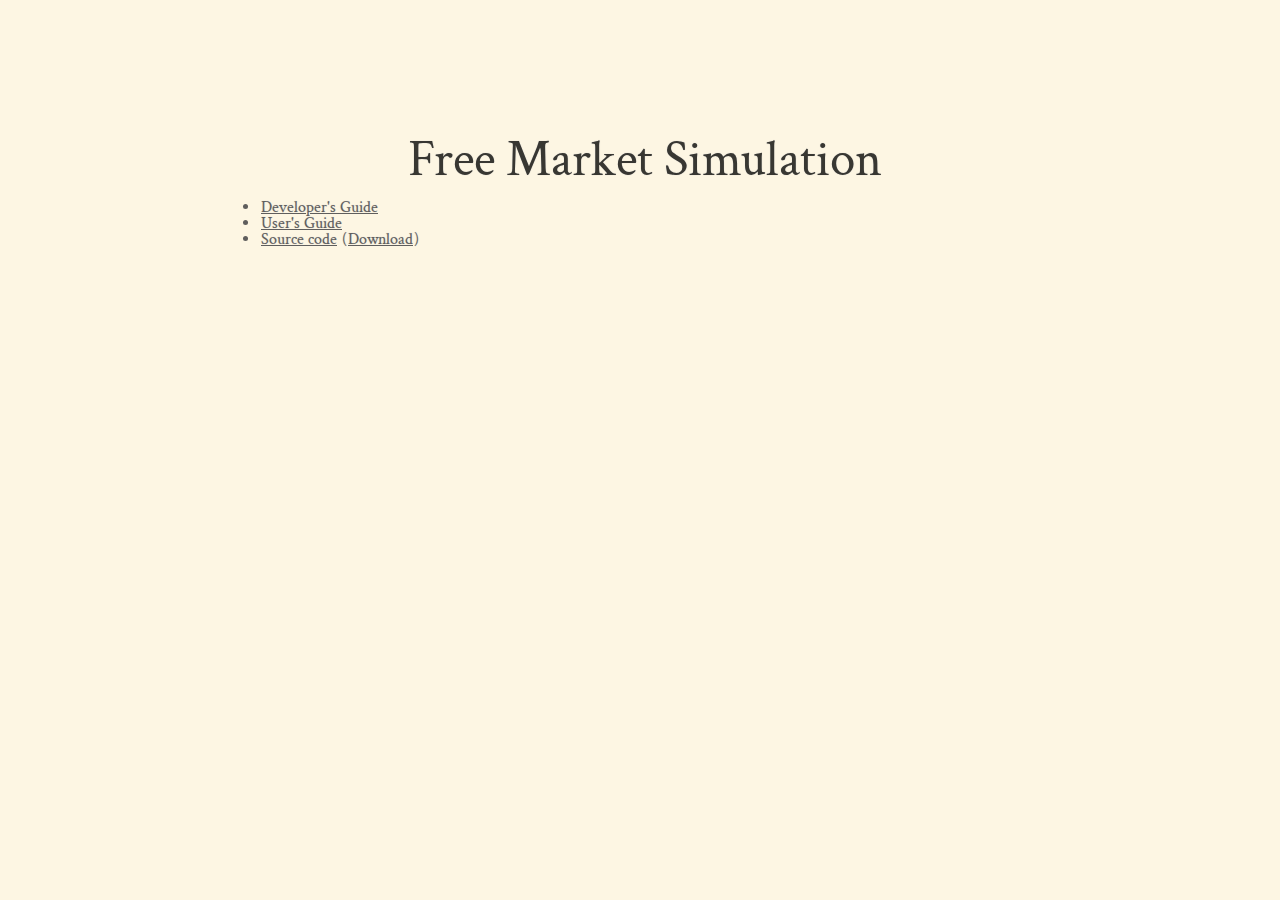
<file: index.html>
<!DOCTYPE html>
<html lang="en">
<head>
        <title>Free Market Simulation</title>
        <meta charset="utf-8" />
        <link rel="stylesheet" href="https://olya-d.github.io/free-market/theme/css/main.css" type="text/css">

        <!--[if IE]>
                <script src="http://html5shiv.googlecode.com/svn/trunk/html5.js"></script><![endif]-->

        <!--[if lte IE 7]>
                <link rel="stylesheet" type="text/css" media="all" href="/css/ie.css"/>
                <script src="/js/IE8.js" type="text/javascript"></script><![endif]-->

        <!--[if lt IE 7]>
                <link rel="stylesheet" type="text/css" media="all" href="/css/ie6.css"/><![endif]-->

</head>

<body id="index" class="home">
    <header id="banner" class="body">
            <h1><a href="">Free Market Simulation </a></h1>
            </nav>
    </header><!-- /#banner -->
        
<section id="content" class="body">    
        <li><a href="http://olya-d.github.io/free-market/pages/developers-guide.html">Developer's Guide</a></li>
        <li><a href="http://olya-d.github.io/free-market/pages/users-guide.html">User's Guide</a></li>
        <li><a href="https://github.com/olya-d/free-market">Source code</a> 
        (<a href="https://github.com/olya-d/free-market/archive/master.zip">Download</a>)</li>
</section>
</body>
</html>
</file>
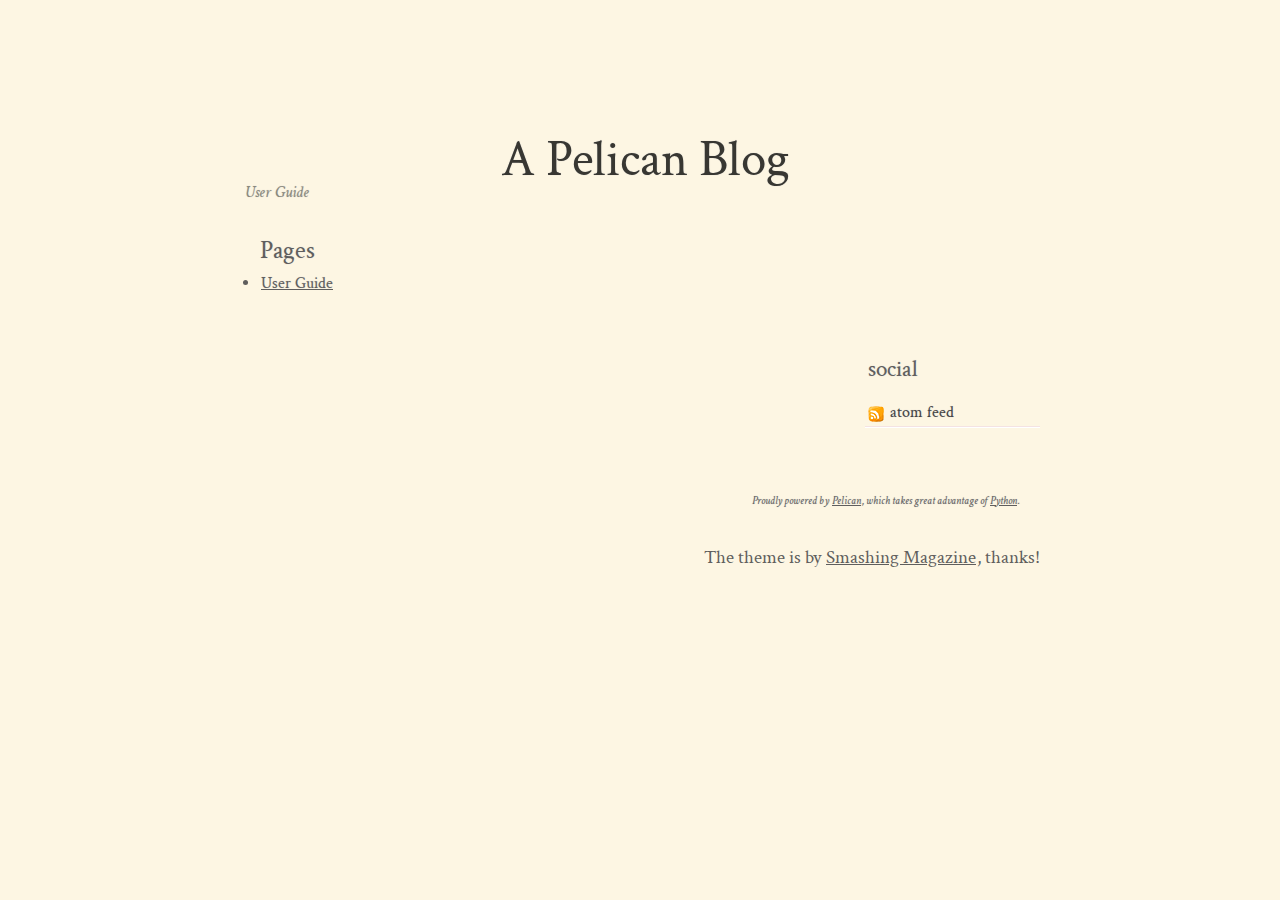
<file: output/index.html>
<!DOCTYPE html>
<html lang="en">
<head>
        <meta charset="utf-8" />
        <title>A Pelican Blog</title>
        <link rel="stylesheet" href="/theme/css/main.css" />
        <link href="/feeds/all.atom.xml" type="application/atom+xml" rel="alternate" title="A Pelican Blog Atom Feed" />

        <!--[if IE]>
            <script src="http://html5shiv.googlecode.com/svn/trunk/html5.js"></script>
        <![endif]-->
</head>

<body id="index" class="home">
        <header id="banner" class="body">
                <h1><a href="/">A Pelican Blog </a></h1>
                <nav><ul>
                    <li><a href="/pages/user-guide.html">User Guide</a></li>
                </ul></nav>
        </header><!-- /#banner -->
<section id="content" class="body">
<h2>Pages</h2>
        <li><a href="/pages/user-guide.html">User Guide</a></li>
</section>
        <section id="extras" class="body">
                <div class="social">
                        <h2>social</h2>
                        <ul>
                            <li><a href="/feeds/all.atom.xml" type="application/atom+xml" rel="alternate">atom feed</a></li>

                        </ul>
                </div><!-- /.social -->
        </section><!-- /#extras -->

        <footer id="contentinfo" class="body">
                <address id="about" class="vcard body">
                Proudly powered by <a href="http://getpelican.com/">Pelican</a>, which takes great advantage of <a href="http://python.org">Python</a>.
                </address><!-- /#about -->

                <p>The theme is by <a href="http://coding.smashingmagazine.com/2009/08/04/designing-a-html-5-layout-from-scratch/">Smashing Magazine</a>, thanks!</p>
        </footer><!-- /#contentinfo -->

</body>
</html>
</file>
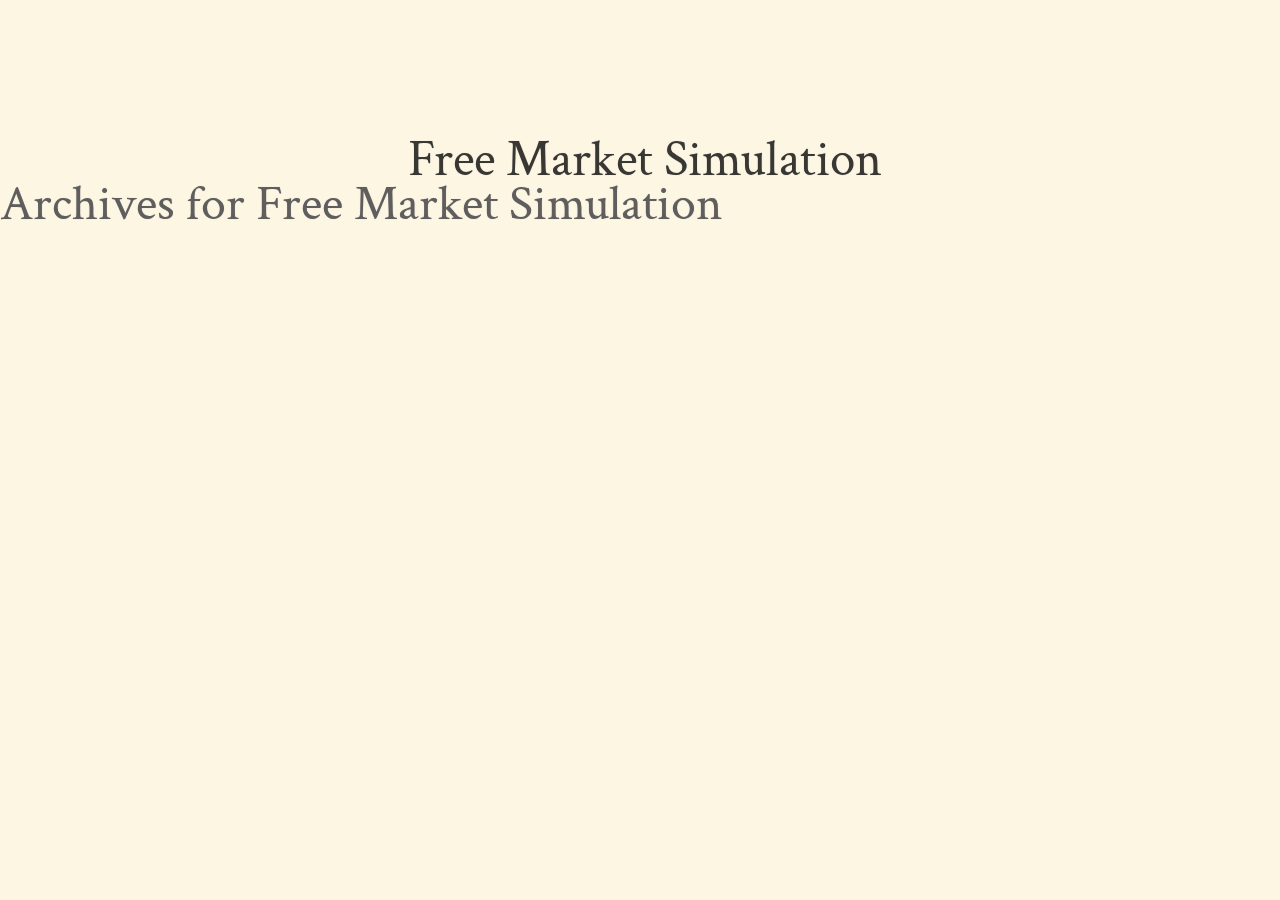
<file: archives.html>
<!DOCTYPE html>
<html lang="en">
<head>
        <title>Free Market Simulation</title>
        <meta charset="utf-8" />
        <link rel="stylesheet" href="/theme/css/main.css" type="text/css" />

        <!--[if IE]>
                <script src="http://html5shiv.googlecode.com/svn/trunk/html5.js"></script><![endif]-->

        <!--[if lte IE 7]>
                <link rel="stylesheet" type="text/css" media="all" href="/css/ie.css"/>
                <script src="/js/IE8.js" type="text/javascript"></script><![endif]-->

        <!--[if lt IE 7]>
                <link rel="stylesheet" type="text/css" media="all" href="/css/ie6.css"/><![endif]-->

</head>

<body id="index" class="home">
    <header id="banner" class="body">
            <h1><a href="">Free Market Simulation </a></h1>
            </nav>
    </header><!-- /#banner -->
<h1>Archives for Free Market Simulation</h1>

<dl>
</dl>
</body>
</html>
</file>
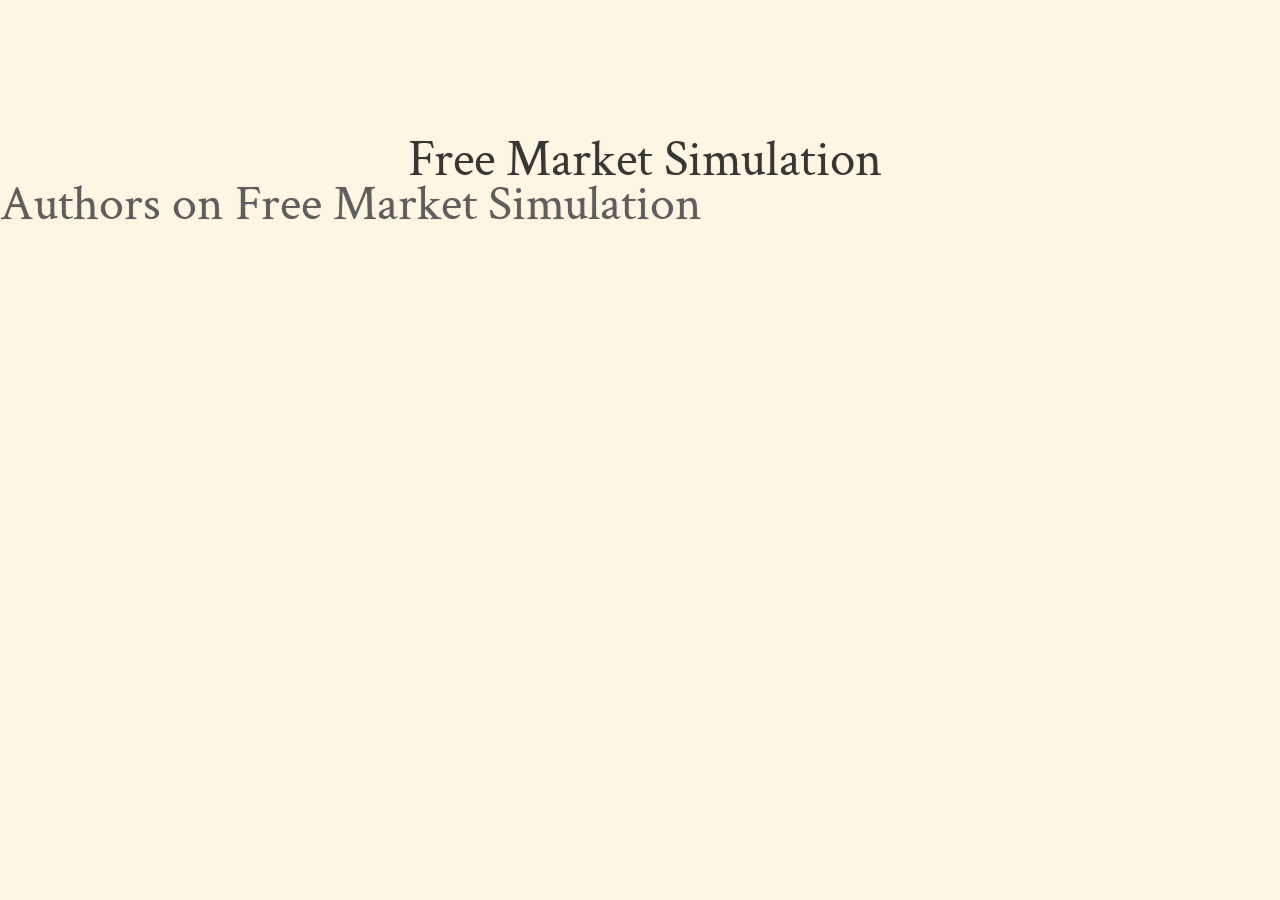
<file: authors.html>
<!DOCTYPE html>
<html lang="en">
<head>
        <title>Free Market Simulation - Authors</title>
        <meta charset="utf-8" />
        <link rel="stylesheet" href="/theme/css/main.css" type="text/css" />

        <!--[if IE]>
                <script src="http://html5shiv.googlecode.com/svn/trunk/html5.js"></script><![endif]-->

        <!--[if lte IE 7]>
                <link rel="stylesheet" type="text/css" media="all" href="/css/ie.css"/>
                <script src="/js/IE8.js" type="text/javascript"></script><![endif]-->

        <!--[if lt IE 7]>
                <link rel="stylesheet" type="text/css" media="all" href="/css/ie6.css"/><![endif]-->

</head>

<body id="index" class="home">
    <header id="banner" class="body">
            <h1><a href="">Free Market Simulation </a></h1>
            </nav>
    </header><!-- /#banner -->
    <h1>Authors on Free Market Simulation</h1>

    <ul>    </ul>
</body>
</html>
</file>
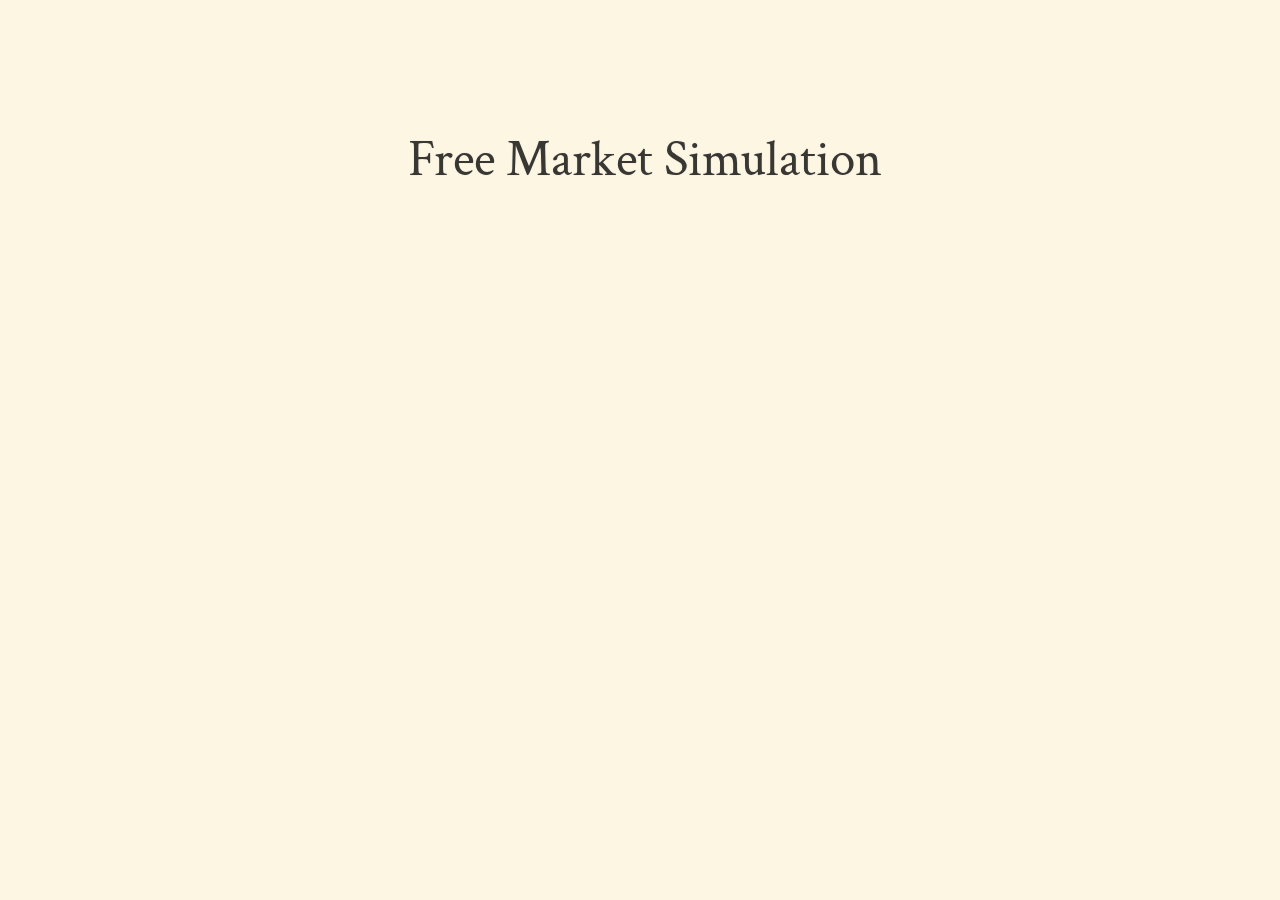
<file: categories.html>
<!DOCTYPE html>
<html lang="en">
<head>
        <title>Free Market Simulation</title>
        <meta charset="utf-8" />
        <link rel="stylesheet" href="/theme/css/main.css" type="text/css" />

        <!--[if IE]>
                <script src="http://html5shiv.googlecode.com/svn/trunk/html5.js"></script><![endif]-->

        <!--[if lte IE 7]>
                <link rel="stylesheet" type="text/css" media="all" href="/css/ie.css"/>
                <script src="/js/IE8.js" type="text/javascript"></script><![endif]-->

        <!--[if lt IE 7]>
                <link rel="stylesheet" type="text/css" media="all" href="/css/ie6.css"/><![endif]-->

</head>

<body id="index" class="home">
    <header id="banner" class="body">
            <h1><a href="">Free Market Simulation </a></h1>
            </nav>
    </header><!-- /#banner -->
<ul>
</ul>
</body>
</html>
</file>
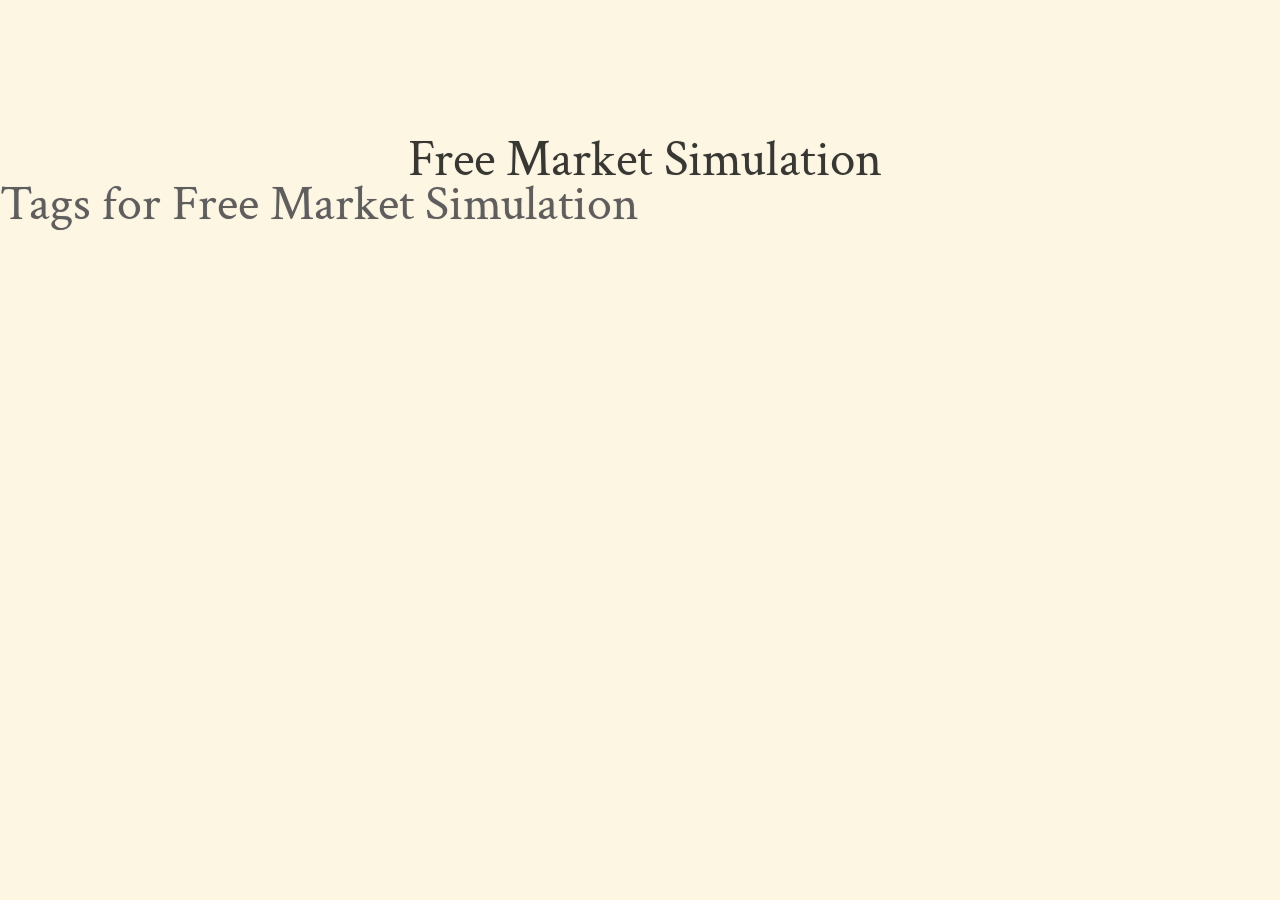
<file: tags.html>
<!DOCTYPE html>
<html lang="en">
<head>
        <title>Free Market Simulation - Tags</title>
        <meta charset="utf-8" />
        <link rel="stylesheet" href="/theme/css/main.css" type="text/css" />

        <!--[if IE]>
                <script src="http://html5shiv.googlecode.com/svn/trunk/html5.js"></script><![endif]-->

        <!--[if lte IE 7]>
                <link rel="stylesheet" type="text/css" media="all" href="/css/ie.css"/>
                <script src="/js/IE8.js" type="text/javascript"></script><![endif]-->

        <!--[if lt IE 7]>
                <link rel="stylesheet" type="text/css" media="all" href="/css/ie6.css"/><![endif]-->

</head>

<body id="index" class="home">
    <header id="banner" class="body">
            <h1><a href="">Free Market Simulation </a></h1>
            </nav>
    </header><!-- /#banner -->
    <h1>Tags for Free Market Simulation</h1></body>
</html>
</file>
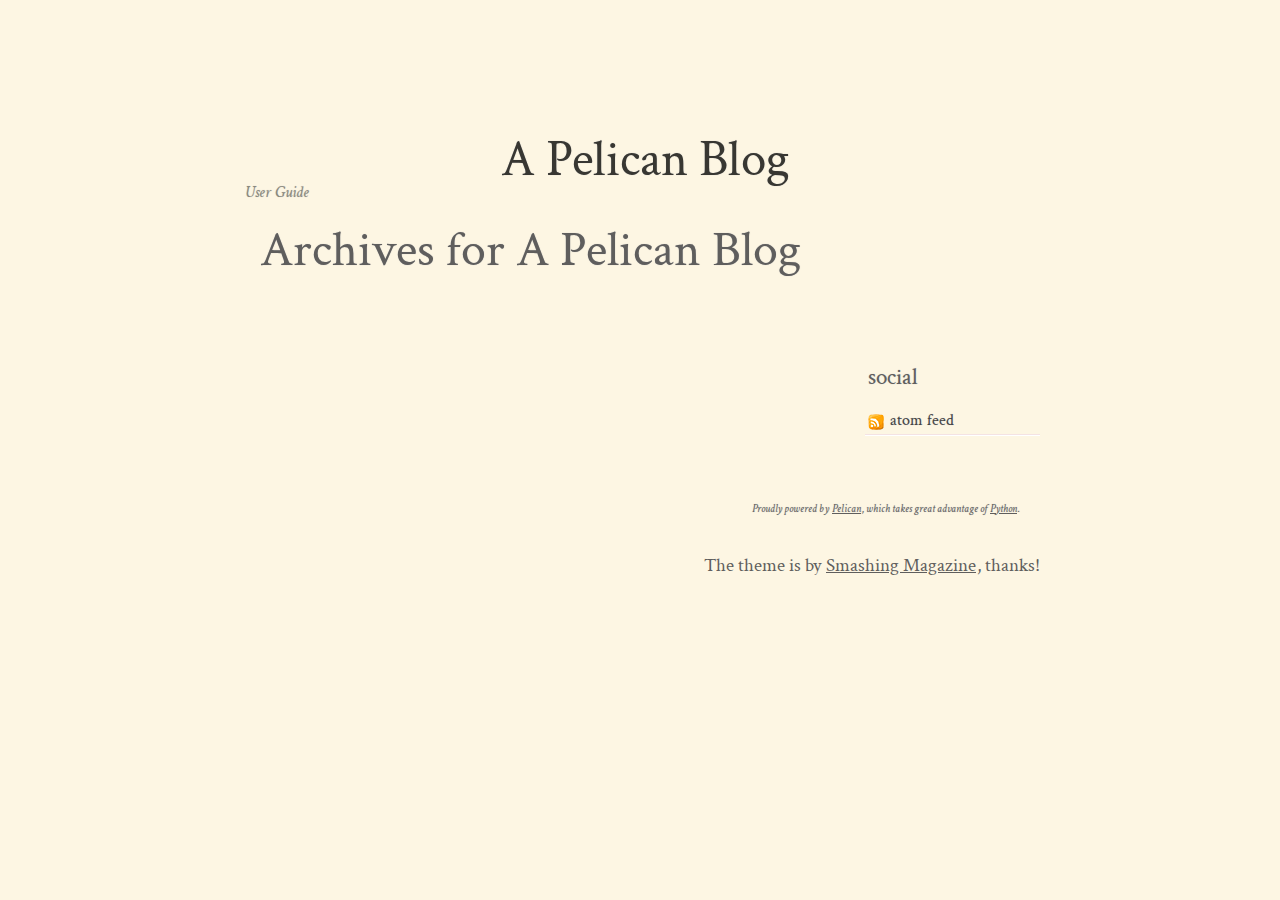
<file: output/archives.html>
<!DOCTYPE html>
<html lang="en">
<head>
        <meta charset="utf-8" />
        <title>A Pelican Blog</title>
        <link rel="stylesheet" href="/theme/css/main.css" />
        <link href="/feeds/all.atom.xml" type="application/atom+xml" rel="alternate" title="A Pelican Blog Atom Feed" />

        <!--[if IE]>
            <script src="http://html5shiv.googlecode.com/svn/trunk/html5.js"></script>
        <![endif]-->
</head>

<body id="index" class="home">
        <header id="banner" class="body">
                <h1><a href="/">A Pelican Blog </a></h1>
                <nav><ul>
                    <li><a href="/pages/user-guide.html">User Guide</a></li>
                </ul></nav>
        </header><!-- /#banner -->
<section id="content" class="body">
<h1>Archives for A Pelican Blog</h1>

<dl>
</dl>
</section>
        <section id="extras" class="body">
                <div class="social">
                        <h2>social</h2>
                        <ul>
                            <li><a href="/feeds/all.atom.xml" type="application/atom+xml" rel="alternate">atom feed</a></li>

                        </ul>
                </div><!-- /.social -->
        </section><!-- /#extras -->

        <footer id="contentinfo" class="body">
                <address id="about" class="vcard body">
                Proudly powered by <a href="http://getpelican.com/">Pelican</a>, which takes great advantage of <a href="http://python.org">Python</a>.
                </address><!-- /#about -->

                <p>The theme is by <a href="http://coding.smashingmagazine.com/2009/08/04/designing-a-html-5-layout-from-scratch/">Smashing Magazine</a>, thanks!</p>
        </footer><!-- /#contentinfo -->

</body>
</html>
</file>
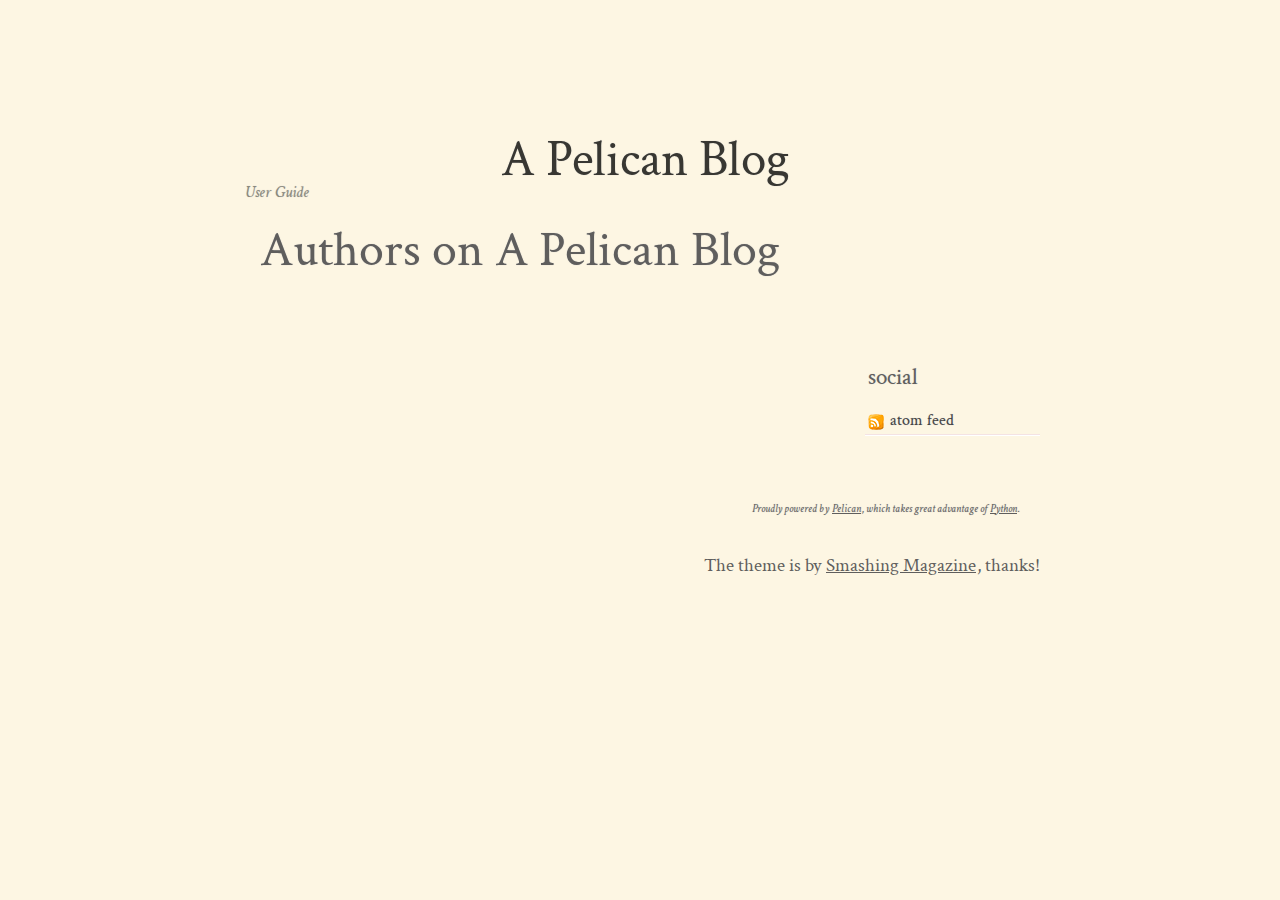
<file: output/authors.html>
<!DOCTYPE html>
<html lang="en">
<head>
        <meta charset="utf-8" />
        <title>A Pelican Blog - Authors</title>
        <link rel="stylesheet" href="/theme/css/main.css" />
        <link href="/feeds/all.atom.xml" type="application/atom+xml" rel="alternate" title="A Pelican Blog Atom Feed" />

        <!--[if IE]>
            <script src="http://html5shiv.googlecode.com/svn/trunk/html5.js"></script>
        <![endif]-->
</head>

<body id="index" class="home">
        <header id="banner" class="body">
                <h1><a href="/">A Pelican Blog </a></h1>
                <nav><ul>
                    <li><a href="/pages/user-guide.html">User Guide</a></li>
                </ul></nav>
        </header><!-- /#banner -->

<section id="content" class="body">
    <h1>Authors on A Pelican Blog</h1>
    <ul>
    </ul>
</section>

        <section id="extras" class="body">
                <div class="social">
                        <h2>social</h2>
                        <ul>
                            <li><a href="/feeds/all.atom.xml" type="application/atom+xml" rel="alternate">atom feed</a></li>

                        </ul>
                </div><!-- /.social -->
        </section><!-- /#extras -->

        <footer id="contentinfo" class="body">
                <address id="about" class="vcard body">
                Proudly powered by <a href="http://getpelican.com/">Pelican</a>, which takes great advantage of <a href="http://python.org">Python</a>.
                </address><!-- /#about -->

                <p>The theme is by <a href="http://coding.smashingmagazine.com/2009/08/04/designing-a-html-5-layout-from-scratch/">Smashing Magazine</a>, thanks!</p>
        </footer><!-- /#contentinfo -->

</body>
</html>
</file>
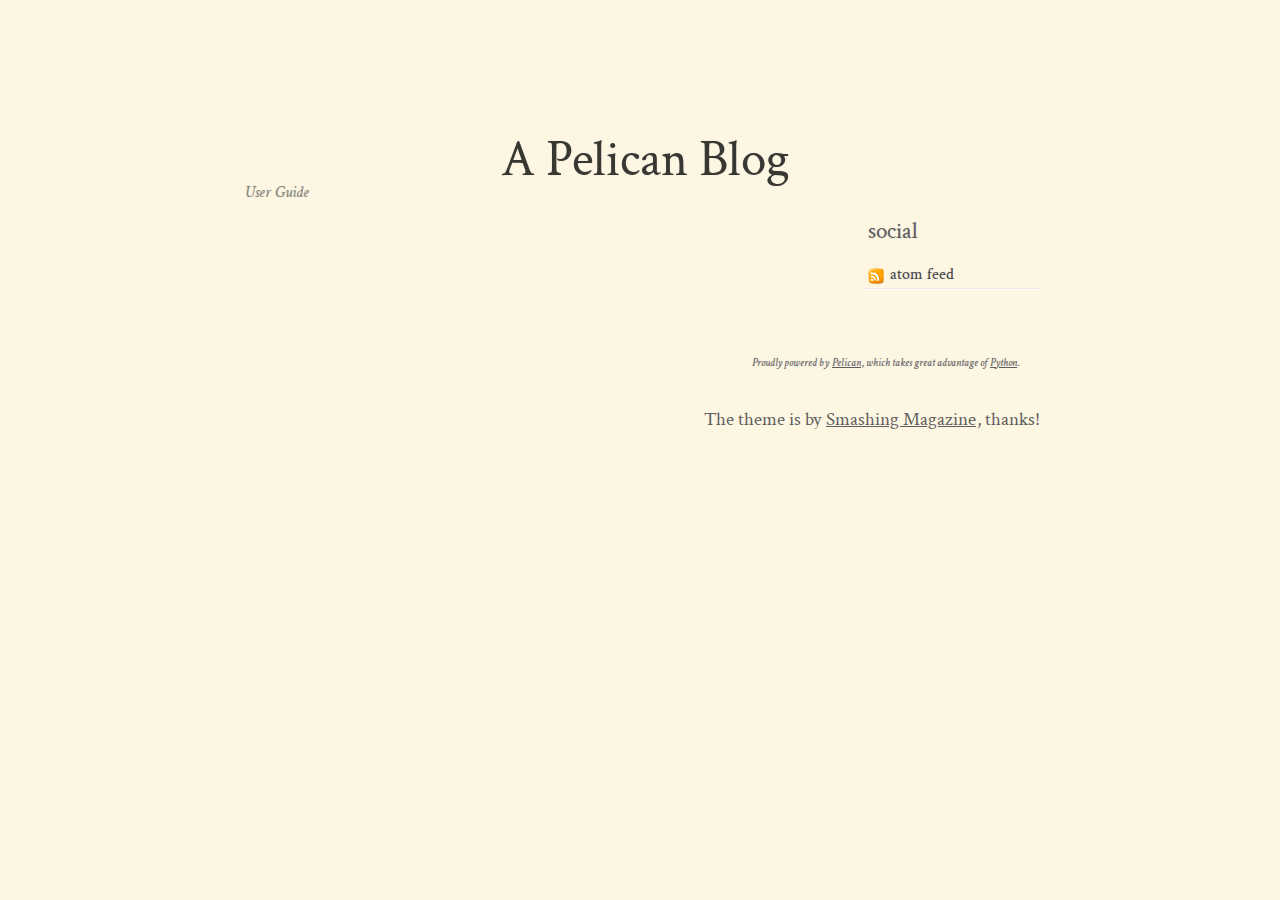
<file: output/categories.html>
<!DOCTYPE html>
<html lang="en">
<head>
        <meta charset="utf-8" />
        <title>A Pelican Blog</title>
        <link rel="stylesheet" href="/theme/css/main.css" />
        <link href="/feeds/all.atom.xml" type="application/atom+xml" rel="alternate" title="A Pelican Blog Atom Feed" />

        <!--[if IE]>
            <script src="http://html5shiv.googlecode.com/svn/trunk/html5.js"></script>
        <![endif]-->
</head>

<body id="index" class="home">
        <header id="banner" class="body">
                <h1><a href="/">A Pelican Blog </a></h1>
                <nav><ul>
                    <li><a href="/pages/user-guide.html">User Guide</a></li>
                </ul></nav>
        </header><!-- /#banner -->
<ul>
</ul>
        <section id="extras" class="body">
                <div class="social">
                        <h2>social</h2>
                        <ul>
                            <li><a href="/feeds/all.atom.xml" type="application/atom+xml" rel="alternate">atom feed</a></li>

                        </ul>
                </div><!-- /.social -->
        </section><!-- /#extras -->

        <footer id="contentinfo" class="body">
                <address id="about" class="vcard body">
                Proudly powered by <a href="http://getpelican.com/">Pelican</a>, which takes great advantage of <a href="http://python.org">Python</a>.
                </address><!-- /#about -->

                <p>The theme is by <a href="http://coding.smashingmagazine.com/2009/08/04/designing-a-html-5-layout-from-scratch/">Smashing Magazine</a>, thanks!</p>
        </footer><!-- /#contentinfo -->

</body>
</html>
</file>
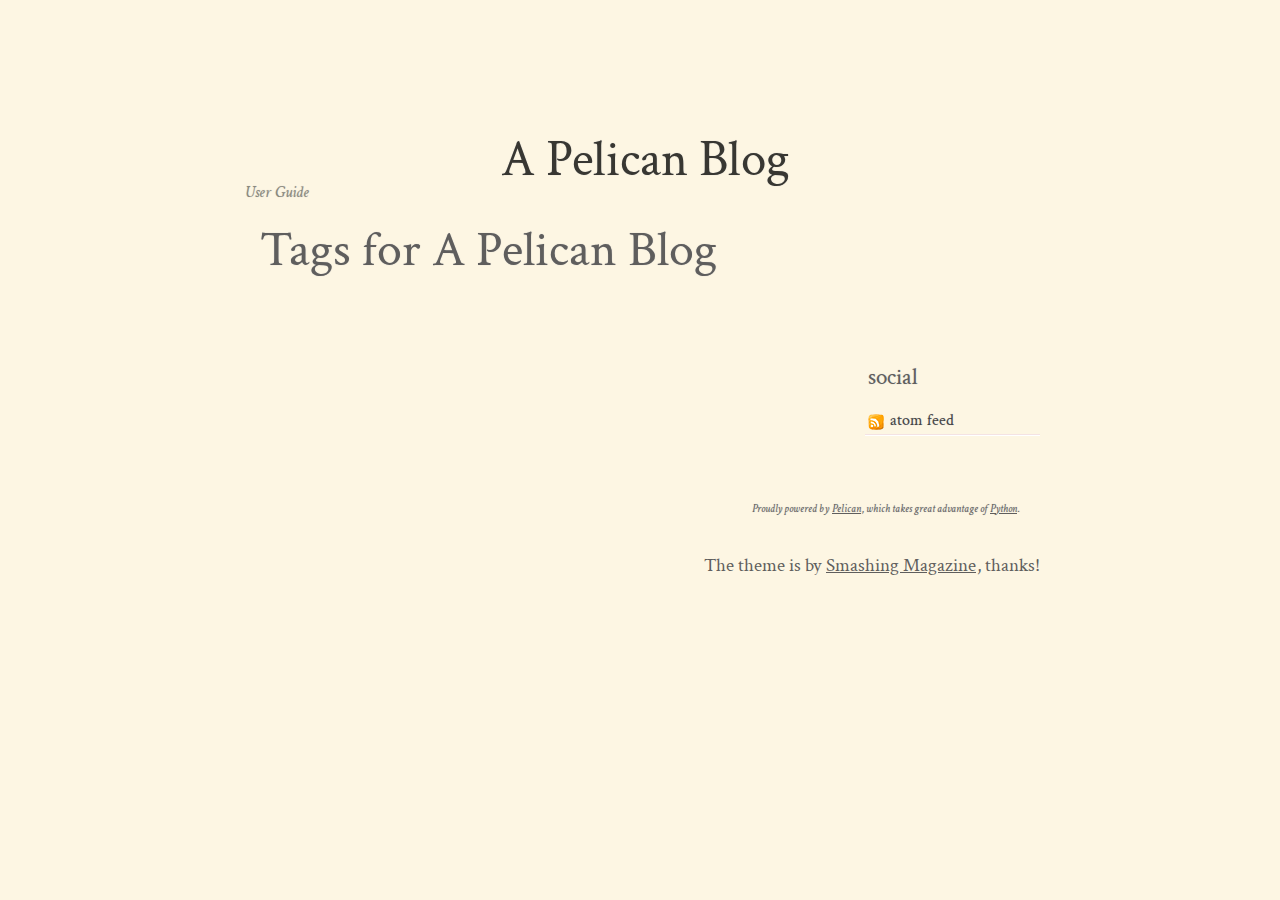
<file: output/tags.html>
<!DOCTYPE html>
<html lang="en">
<head>
        <meta charset="utf-8" />
        <title>A Pelican Blog - Tags</title>
        <link rel="stylesheet" href="/theme/css/main.css" />
        <link href="/feeds/all.atom.xml" type="application/atom+xml" rel="alternate" title="A Pelican Blog Atom Feed" />

        <!--[if IE]>
            <script src="http://html5shiv.googlecode.com/svn/trunk/html5.js"></script>
        <![endif]-->
</head>

<body id="index" class="home">
        <header id="banner" class="body">
                <h1><a href="/">A Pelican Blog </a></h1>
                <nav><ul>
                    <li><a href="/pages/user-guide.html">User Guide</a></li>
                </ul></nav>
        </header><!-- /#banner -->

<section id="content" class="body">
    <h1>Tags for A Pelican Blog</h1>
    <ul>
    </ul>
</section>

        <section id="extras" class="body">
                <div class="social">
                        <h2>social</h2>
                        <ul>
                            <li><a href="/feeds/all.atom.xml" type="application/atom+xml" rel="alternate">atom feed</a></li>

                        </ul>
                </div><!-- /.social -->
        </section><!-- /#extras -->

        <footer id="contentinfo" class="body">
                <address id="about" class="vcard body">
                Proudly powered by <a href="http://getpelican.com/">Pelican</a>, which takes great advantage of <a href="http://python.org">Python</a>.
                </address><!-- /#about -->

                <p>The theme is by <a href="http://coding.smashingmagazine.com/2009/08/04/designing-a-html-5-layout-from-scratch/">Smashing Magazine</a>, thanks!</p>
        </footer><!-- /#contentinfo -->

</body>
</html>
</file>
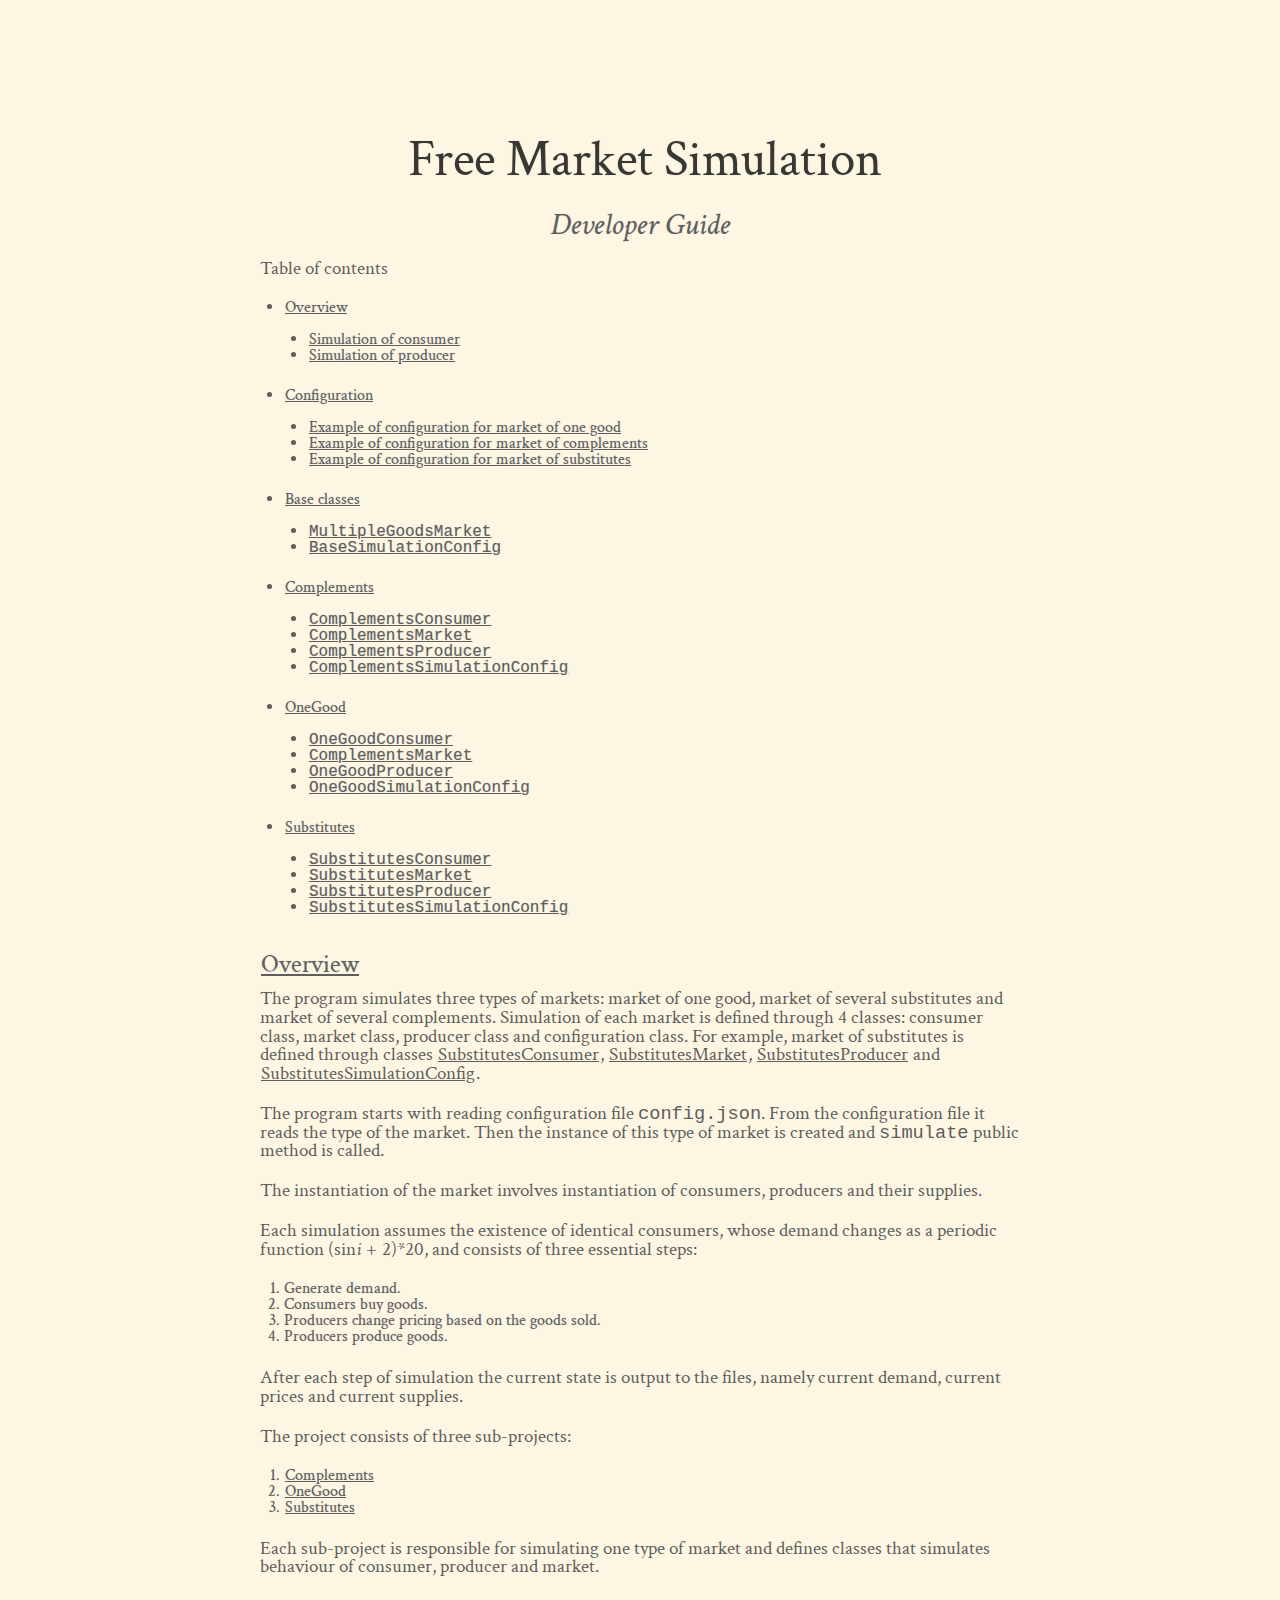
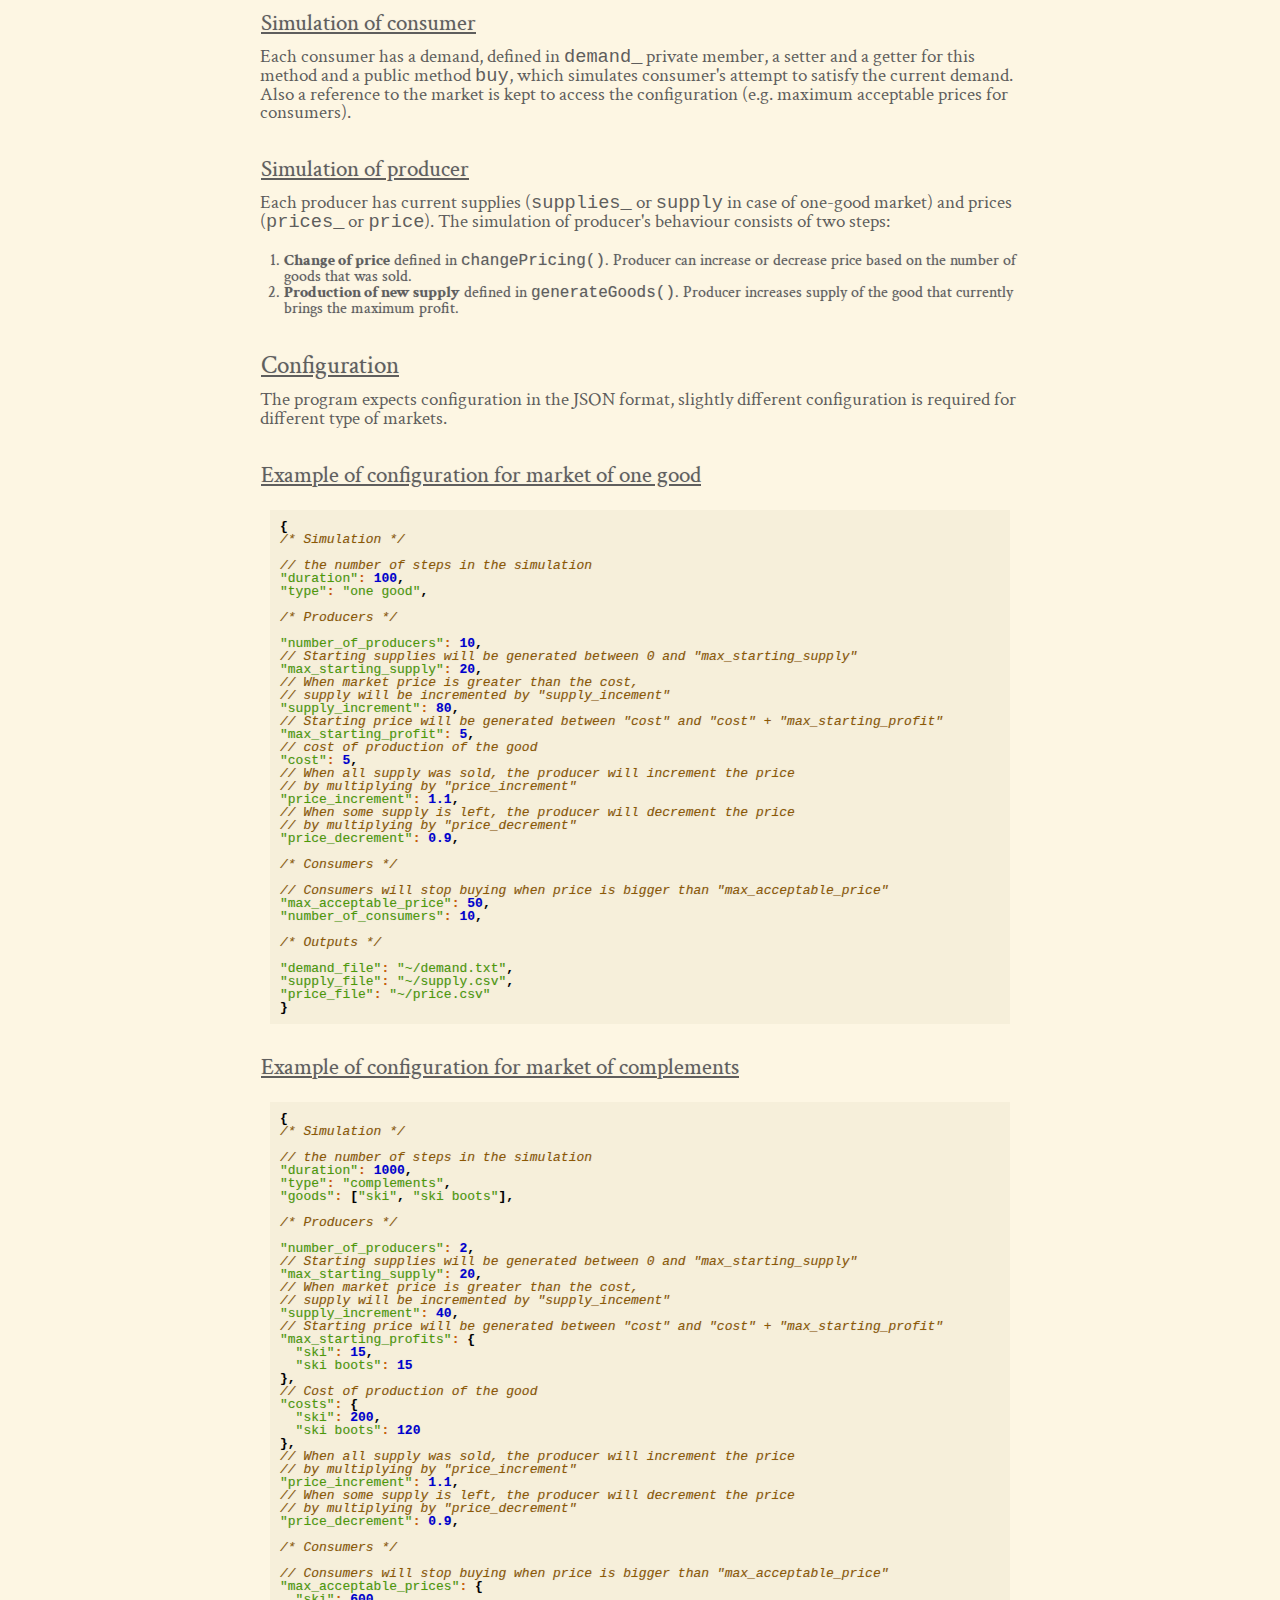
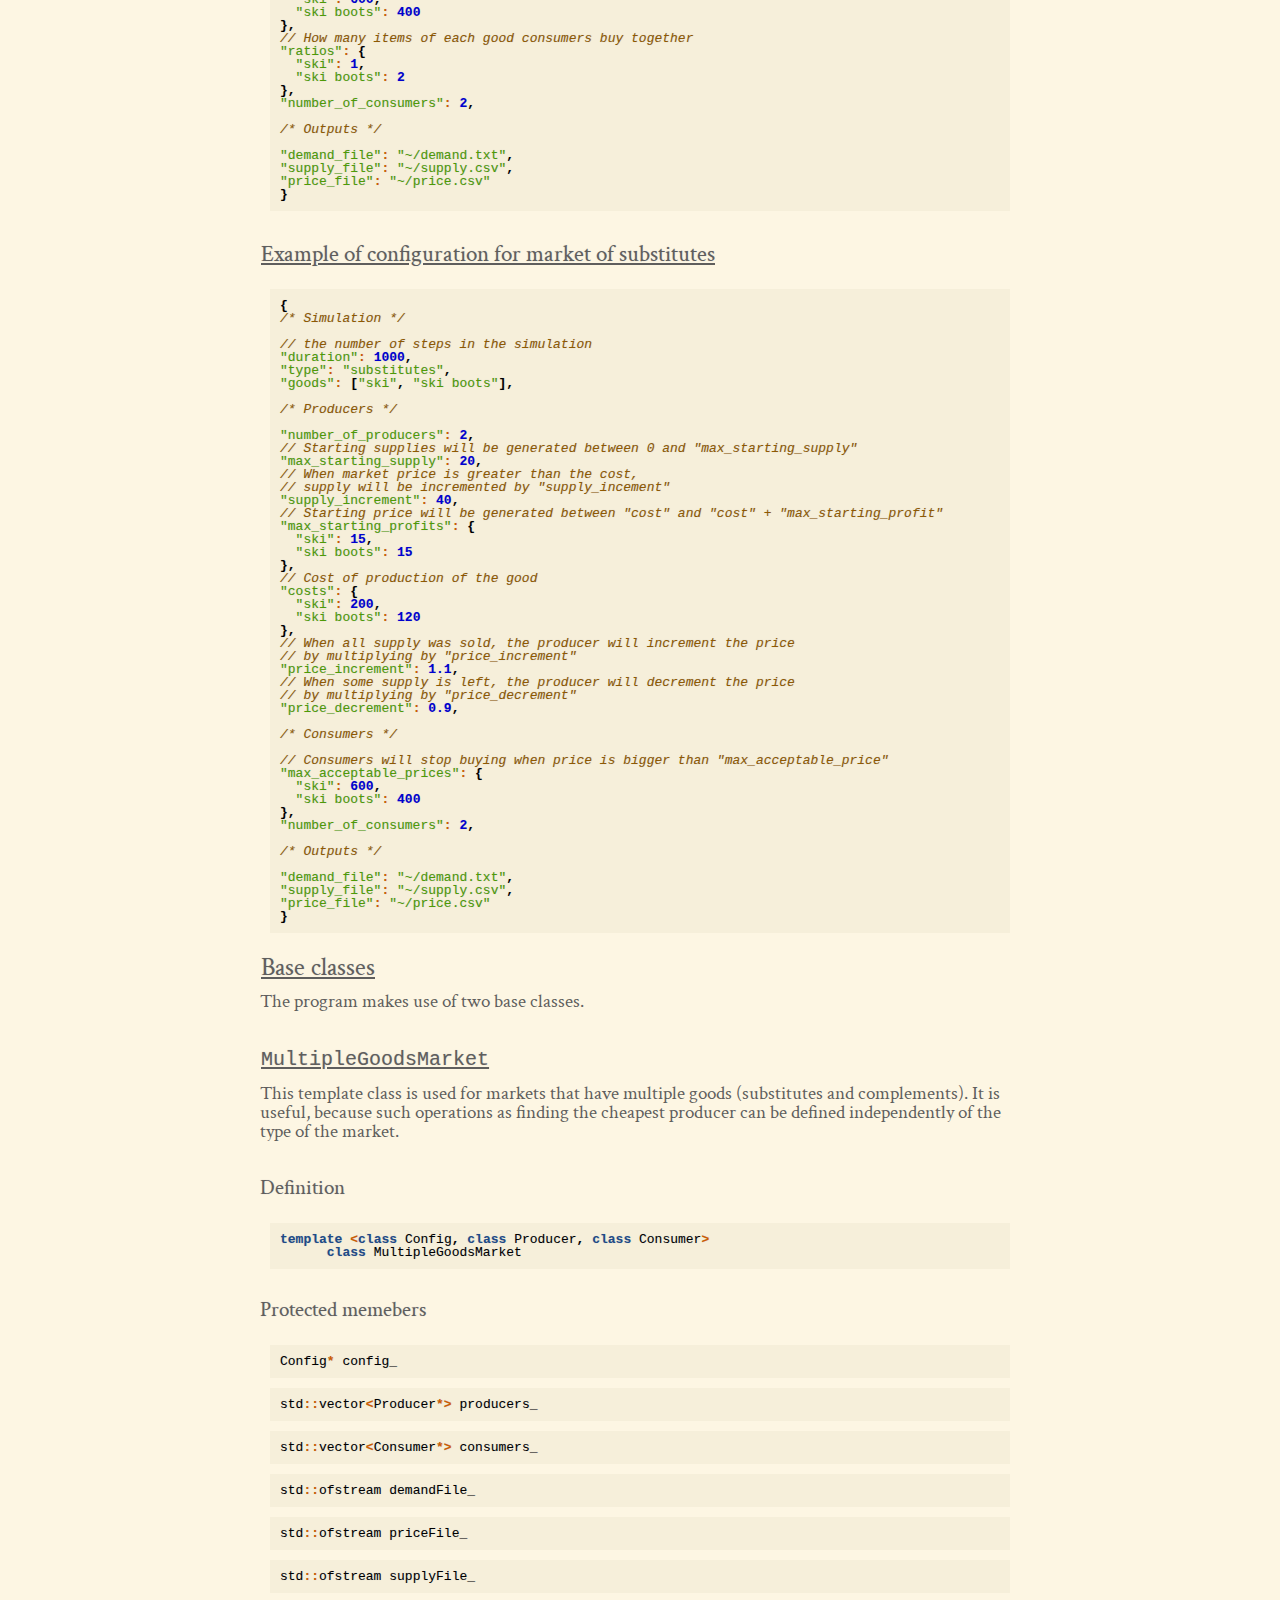
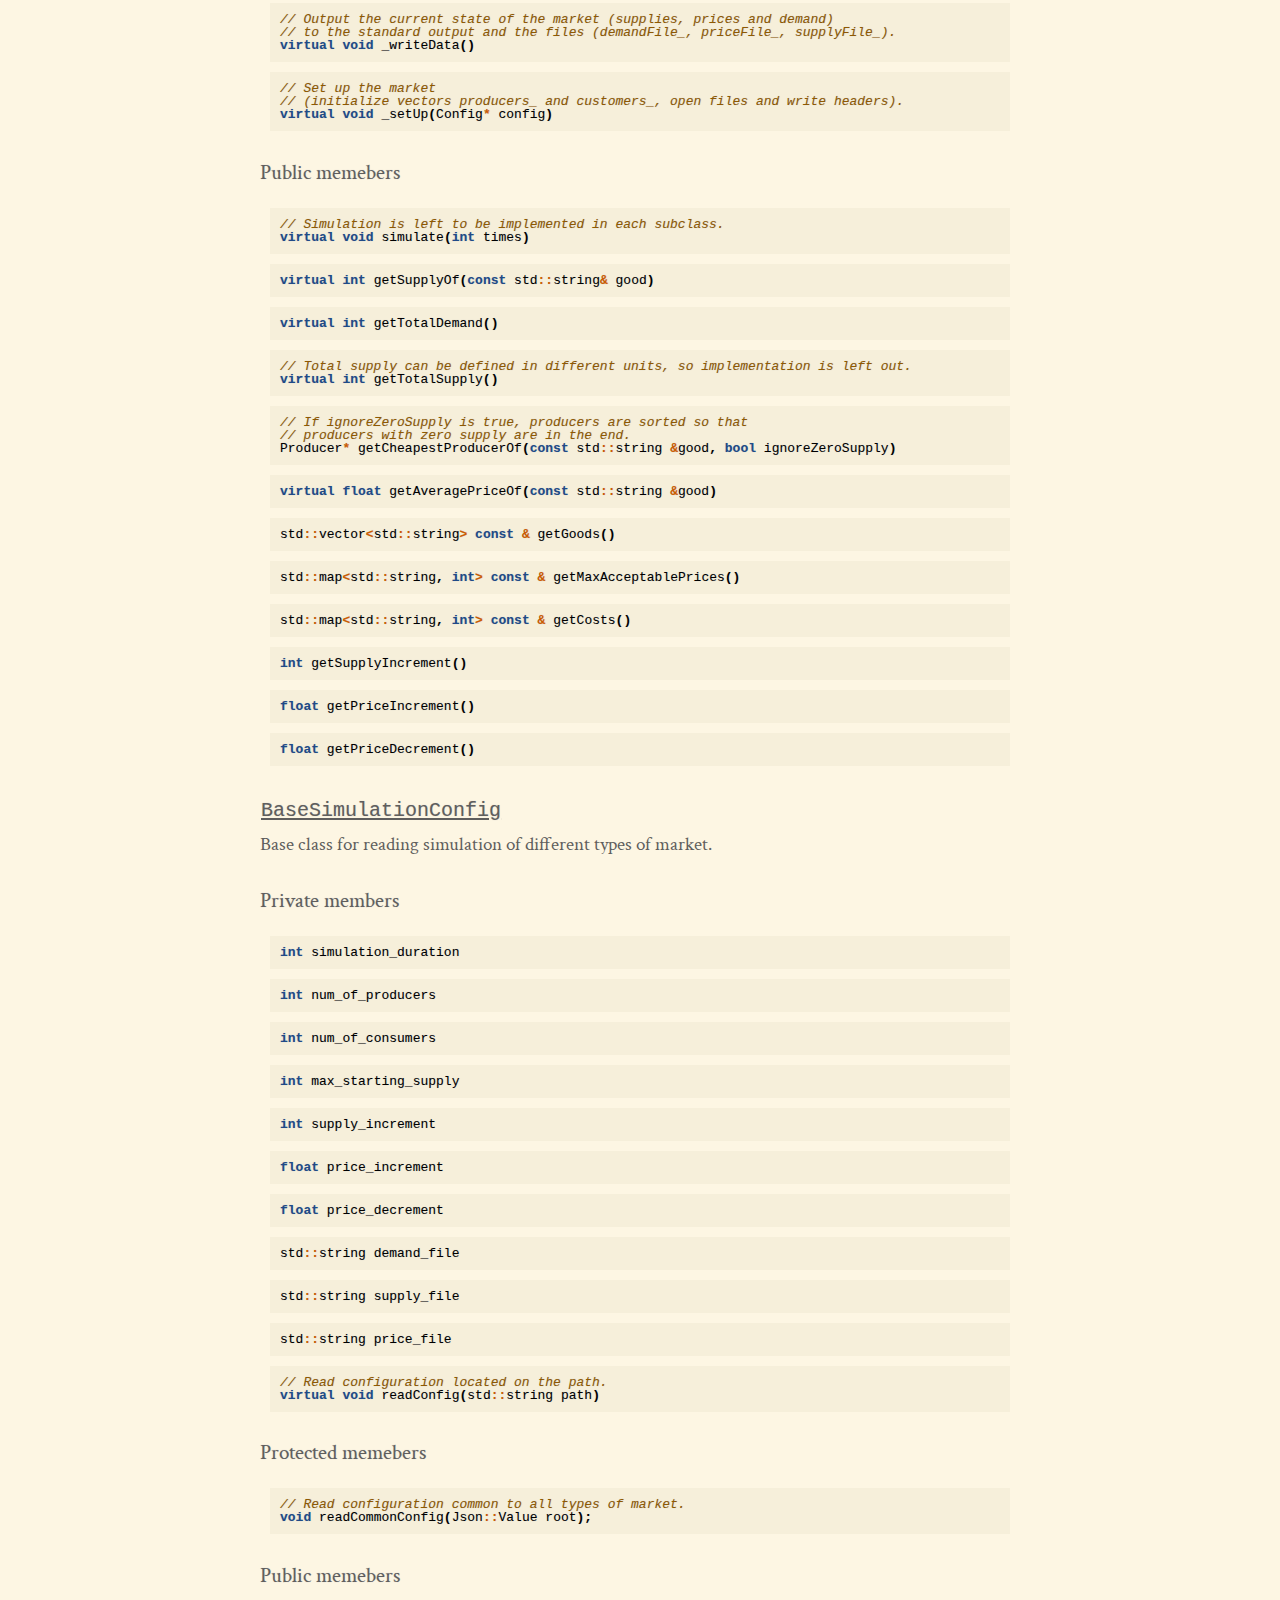
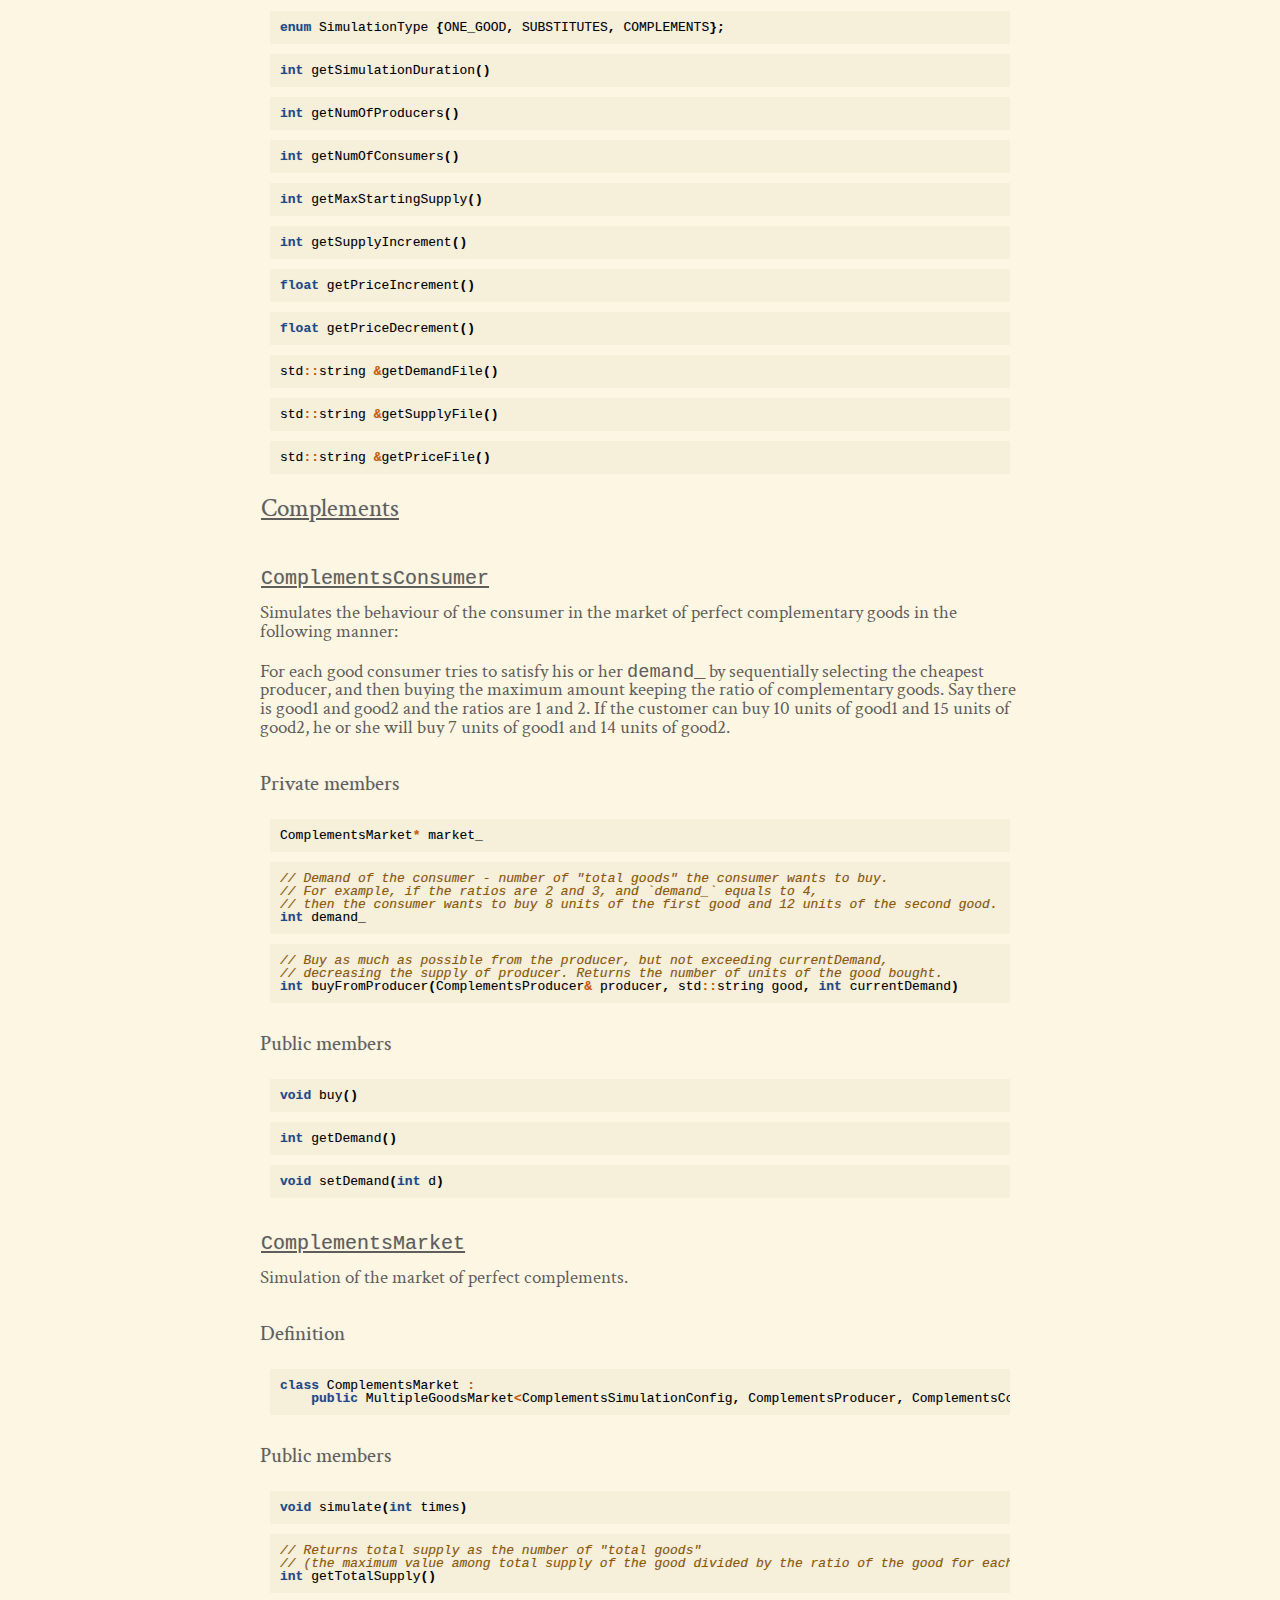
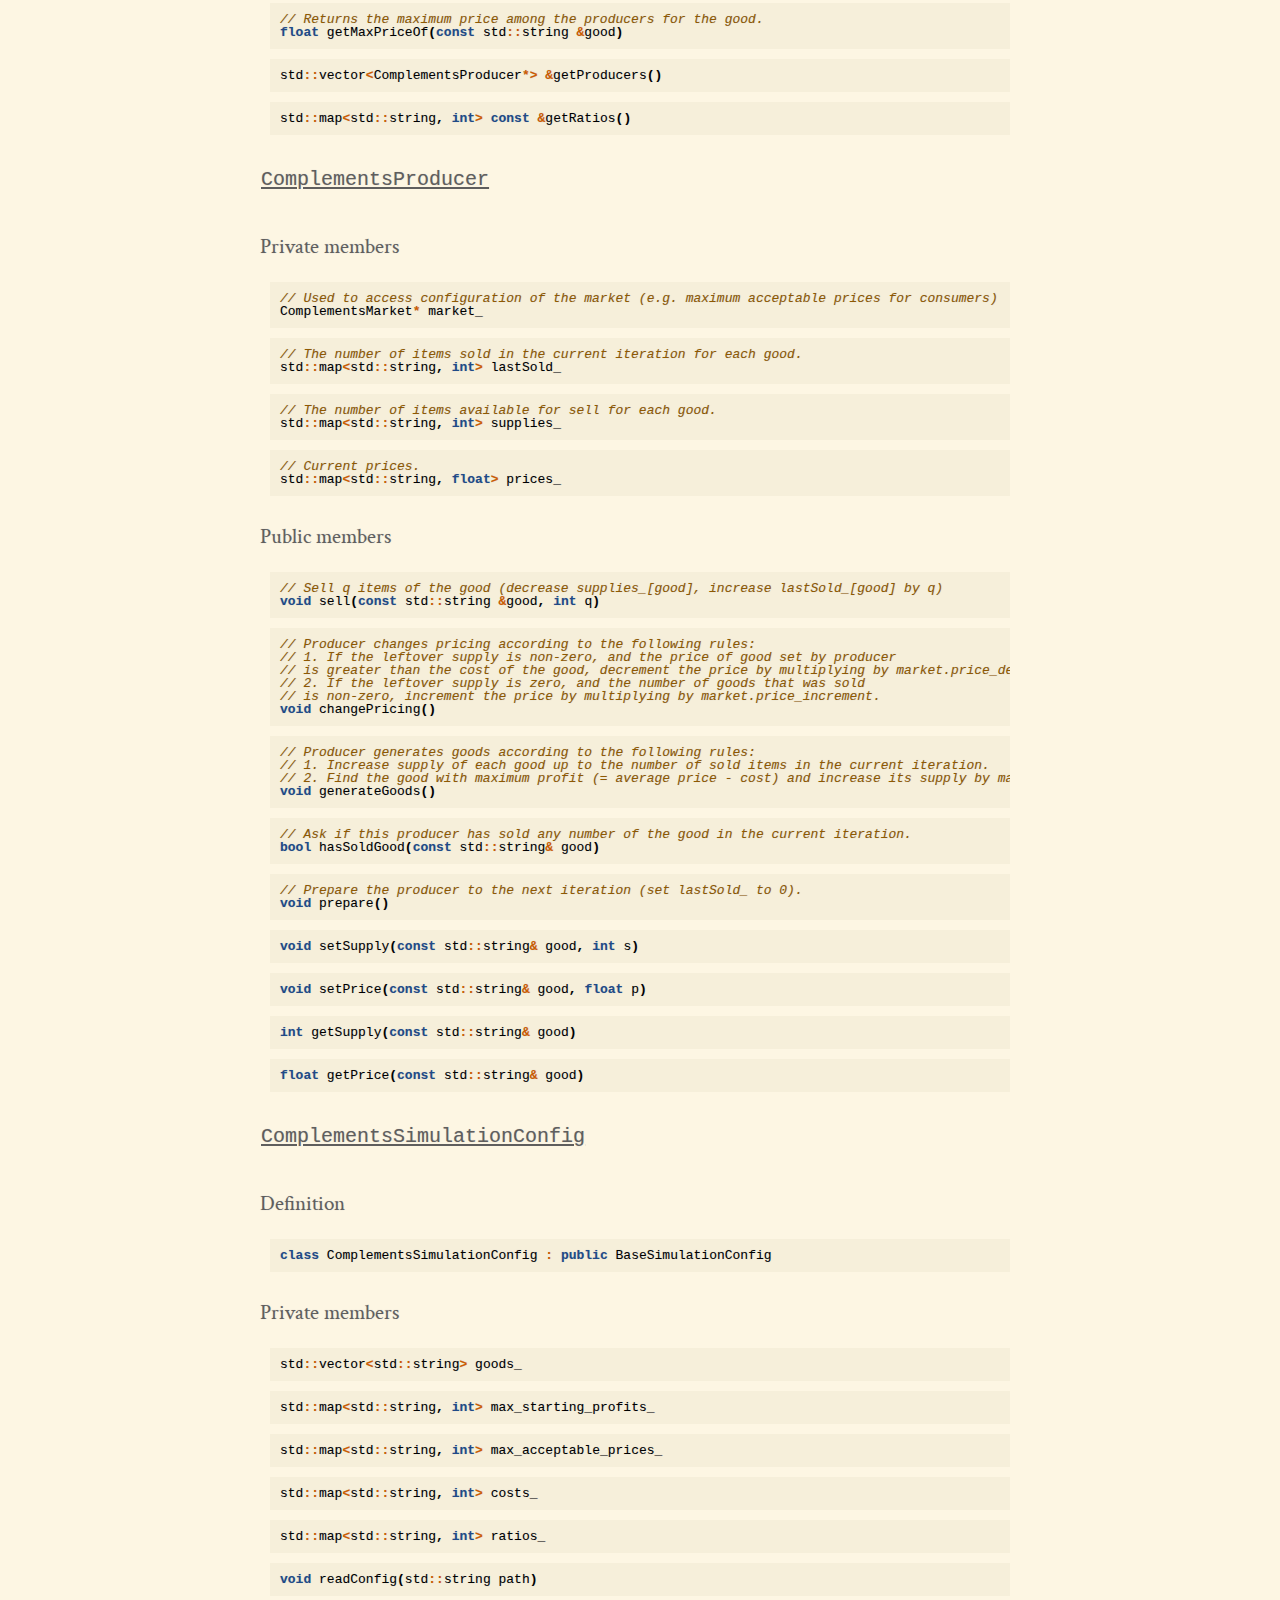
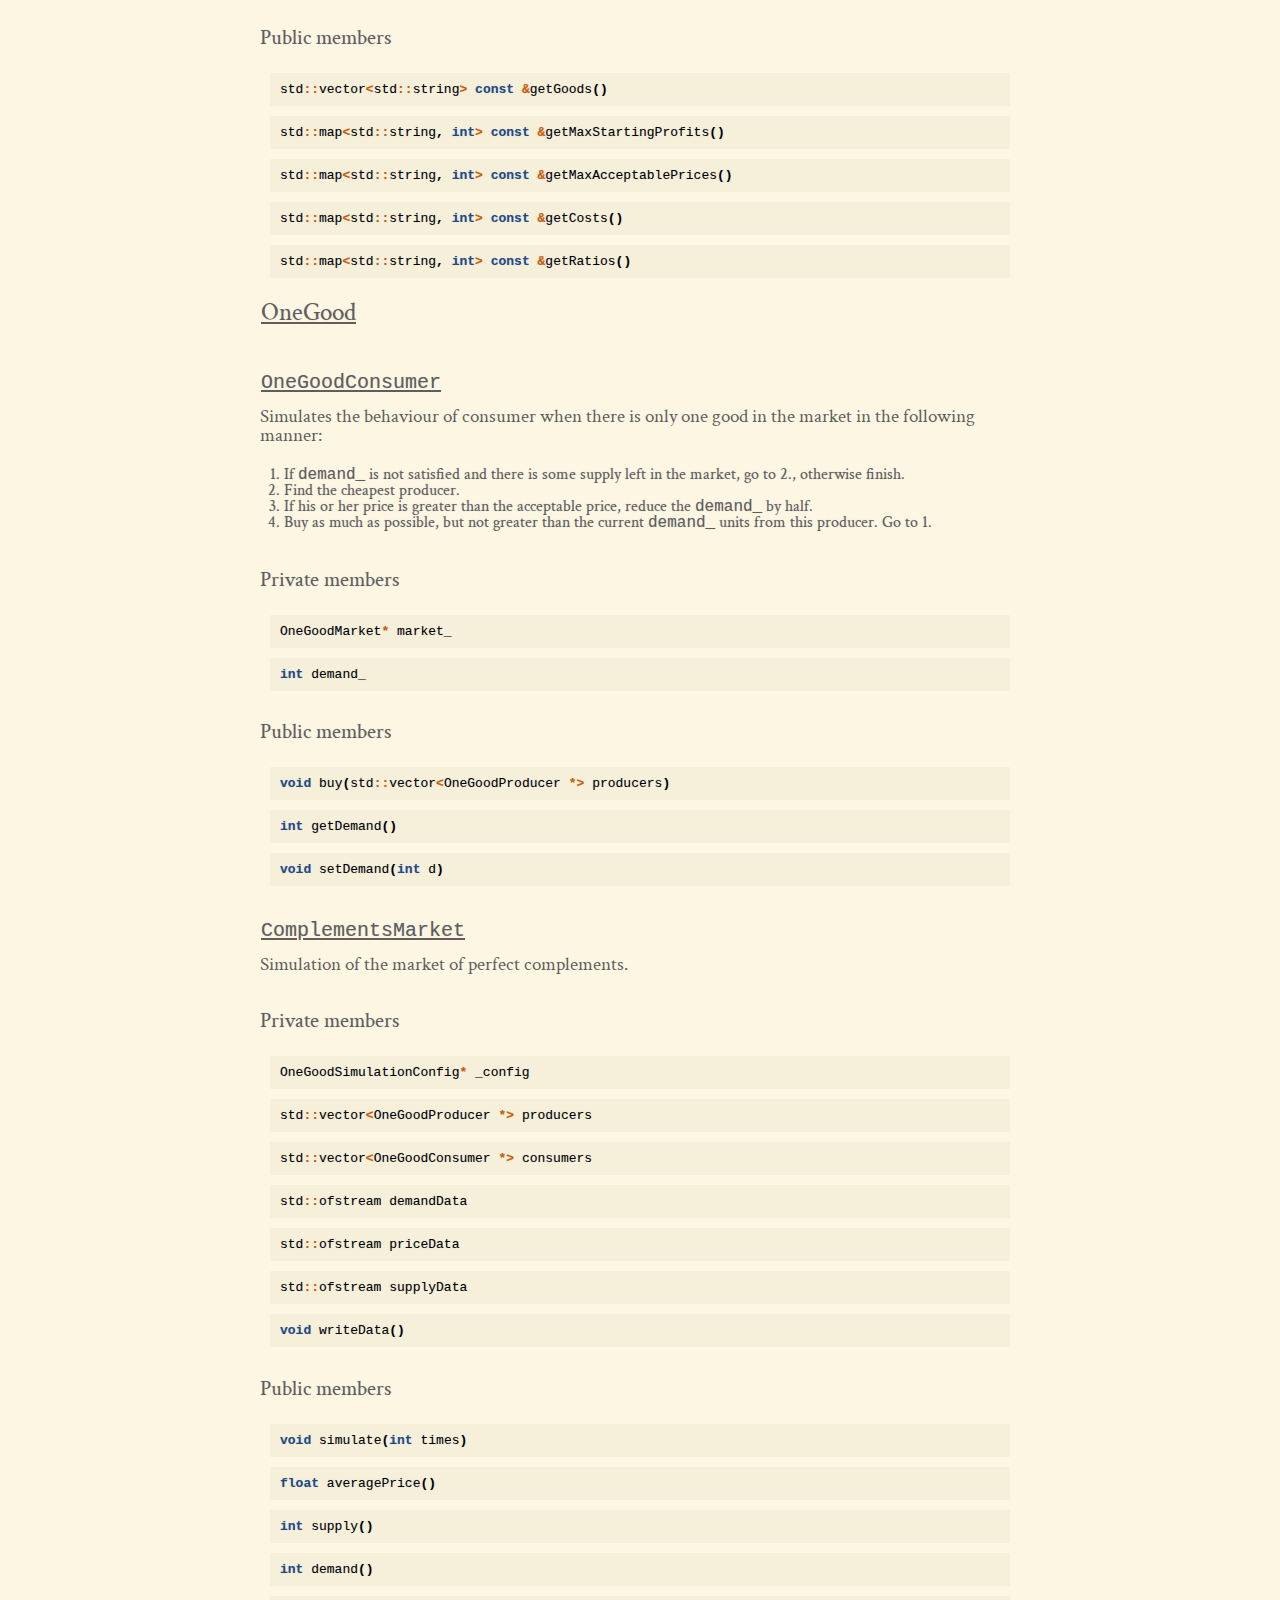
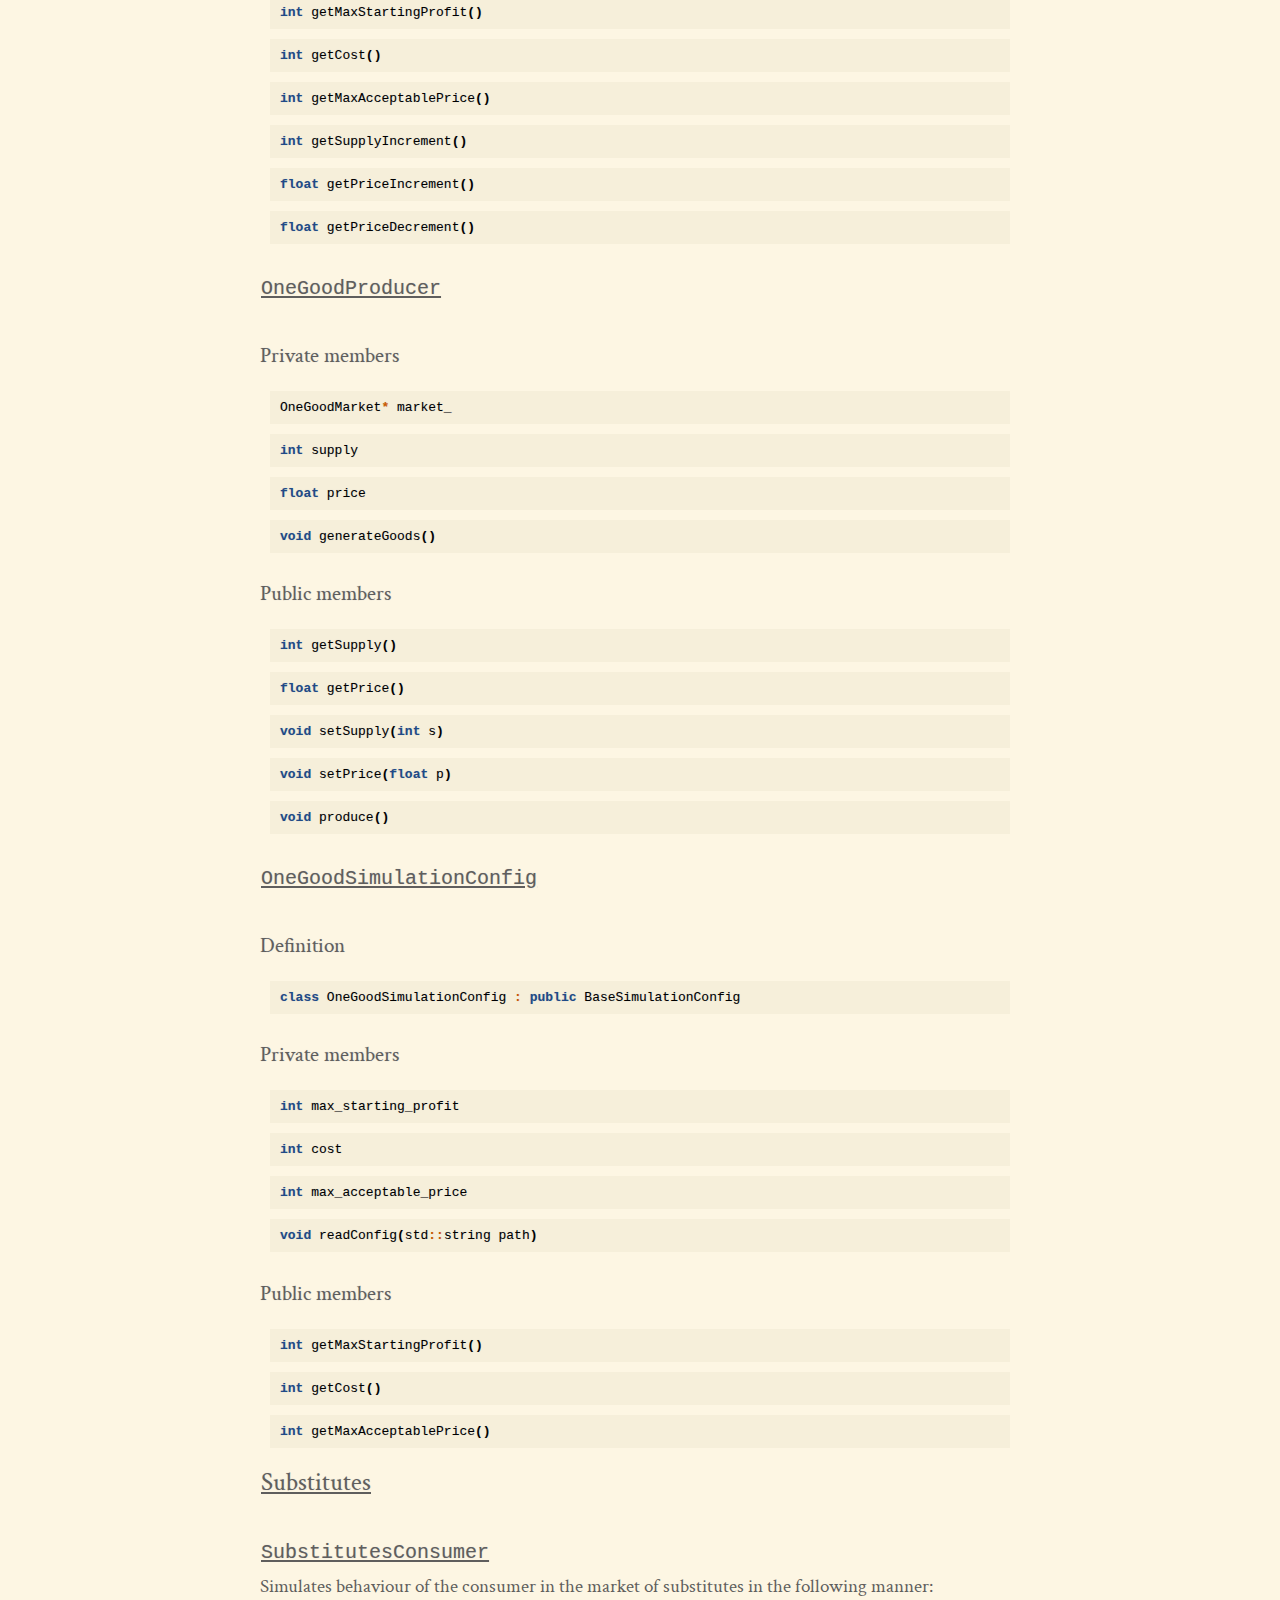
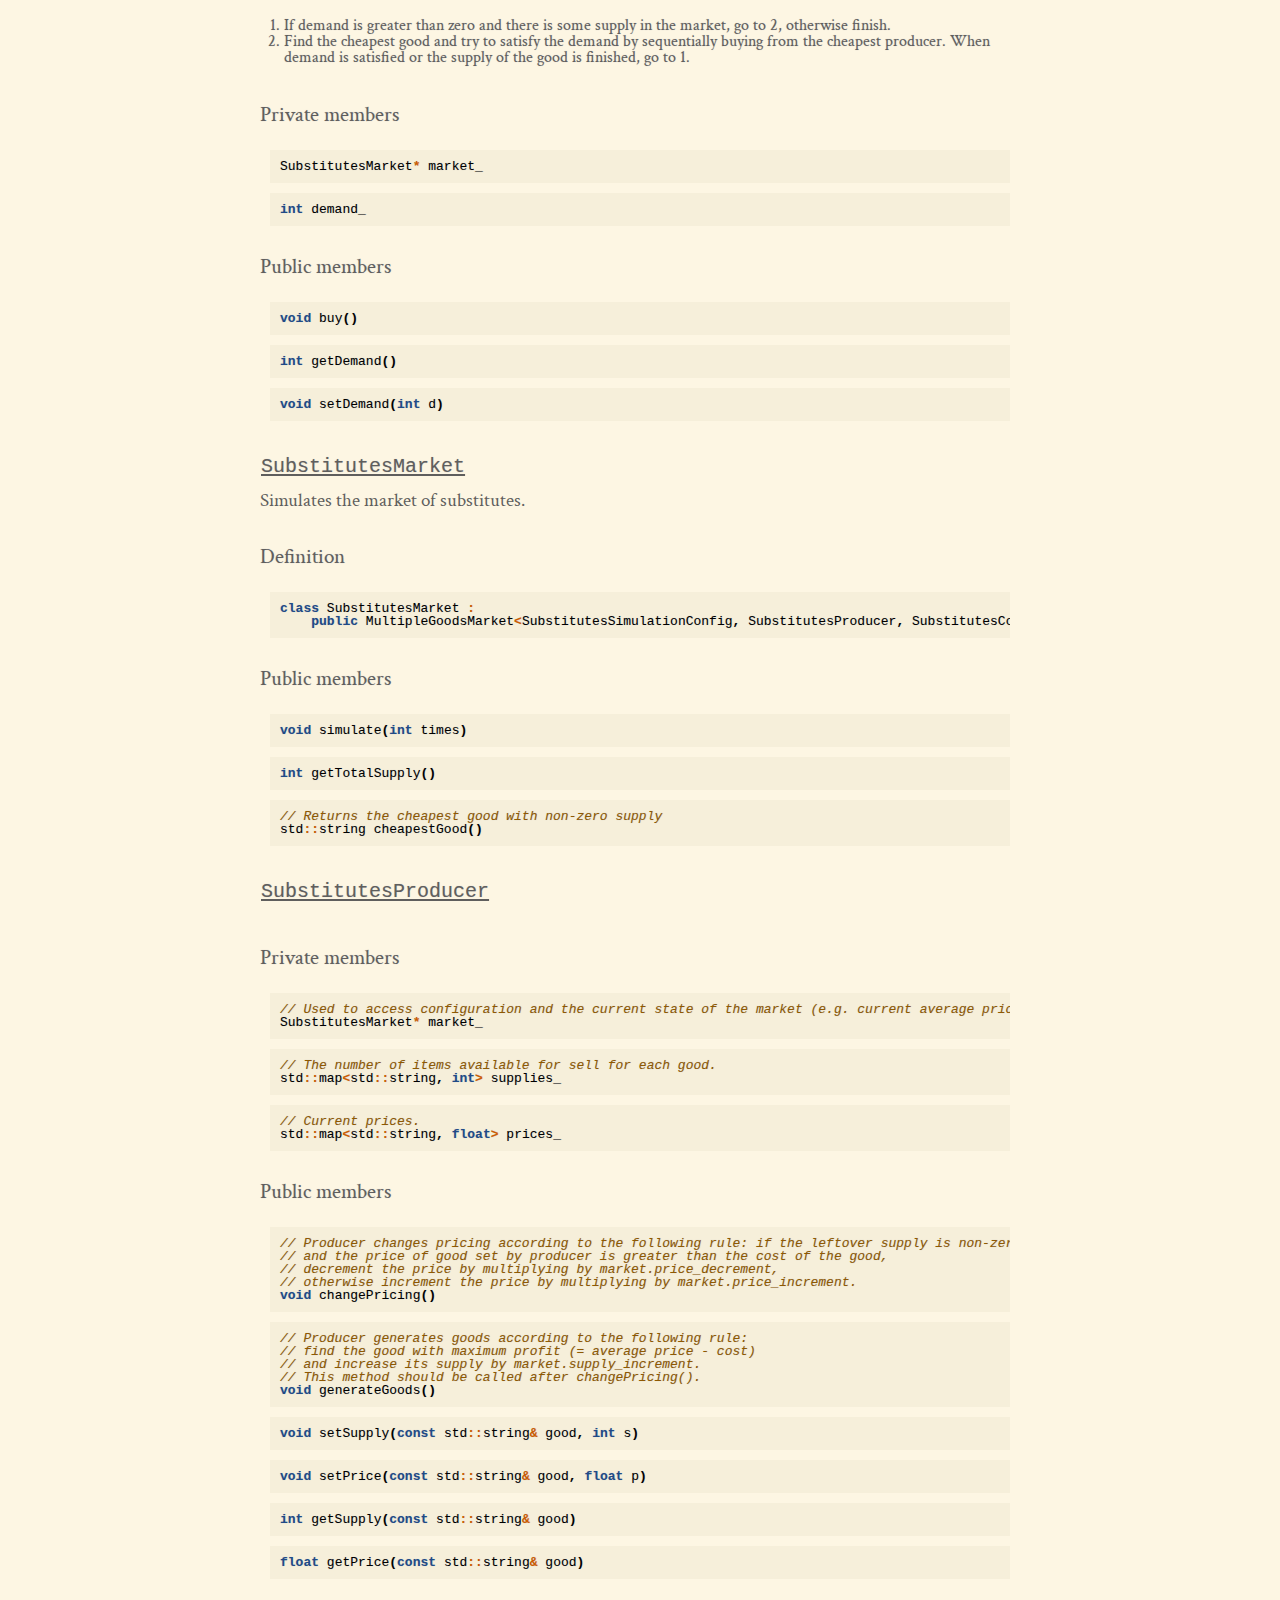
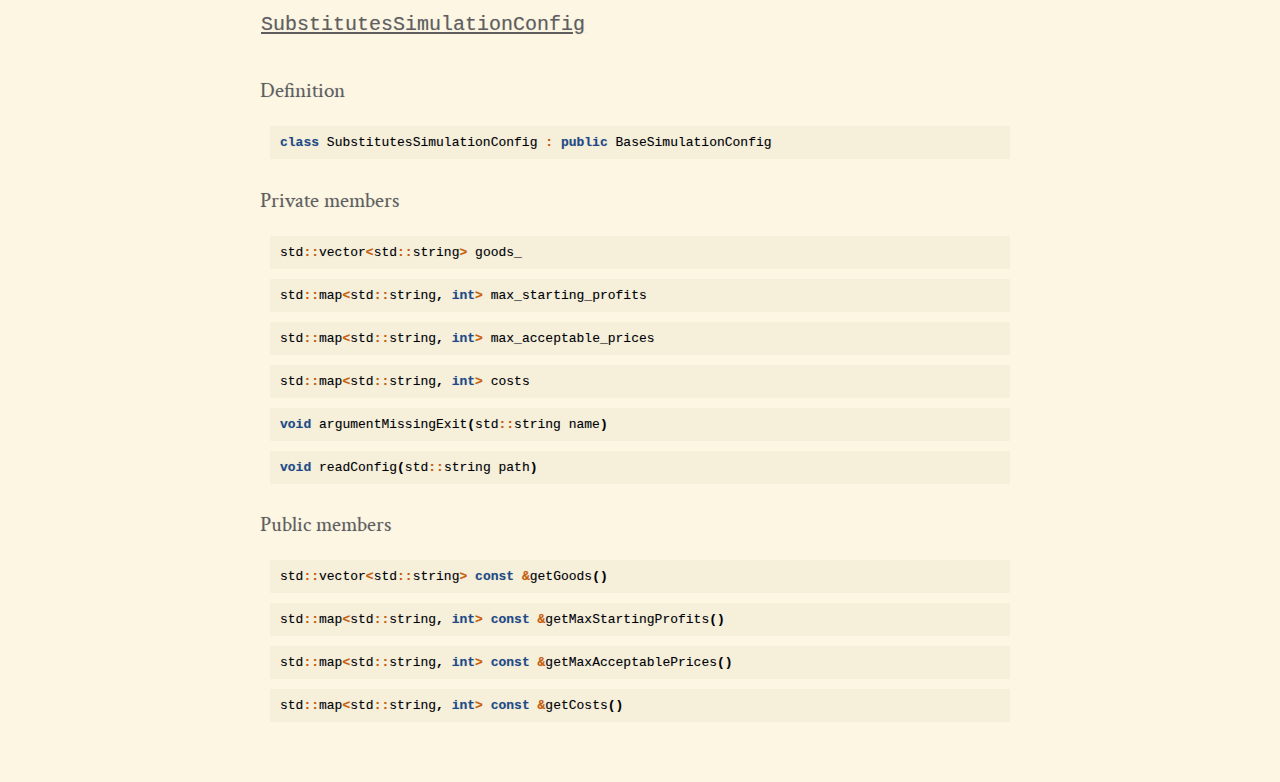
<file: pages/developer-guide.html>
<!DOCTYPE html>
<html lang="en">
<head>
        <title>Developer Guide</title>
        <meta charset="utf-8" />

        <link rel="stylesheet" href="https://olya-d.github.io/free-market/theme/css/main.css" type="text/css">
        <!--[if IE]>
                <script src="http://html5shiv.googlecode.com/svn/trunk/html5.js"></script><![endif]-->

        <!--[if lte IE 7]>
                <link rel="stylesheet" type="text/css" media="all" href="/css/ie.css"/>
                <script src="/js/IE8.js" type="text/javascript"></script><![endif]-->

        <!--[if lt IE 7]>
                <link rel="stylesheet" type="text/css" media="all" href="/css/ie6.css"/><![endif]-->

</head>

<body id="index" class="home">
    <header id="banner" class="body">
            <h1><a href="">Free Market Simulation </a></h1>
            </nav>
    </header><!-- /#banner -->
        
<section id="content" class="body">    
    <h1 class="entry-title">Developer Guide</h1>
    <div class="contents topic" id="table-of-contents">
<p class="topic-title first">Table of contents</p>
<ul class="simple">
<li><a class="reference internal" href="#overview" id="id30">Overview</a><ul>
<li><a class="reference internal" href="#simulation-of-consumer" id="id31">Simulation of consumer</a></li>
<li><a class="reference internal" href="#simulation-of-producer" id="id32">Simulation of producer</a></li>
</ul>
</li>
<li><a class="reference internal" href="#configuration" id="id33">Configuration</a><ul>
<li><a class="reference internal" href="#example-of-configuration-for-market-of-one-good" id="id34">Example of configuration for market of one good</a></li>
<li><a class="reference internal" href="#example-of-configuration-for-market-of-complements" id="id35">Example of configuration for market of complements</a></li>
<li><a class="reference internal" href="#example-of-configuration-for-market-of-substitutes" id="id36">Example of configuration for market of substitutes</a></li>
</ul>
</li>
<li><a class="reference internal" href="#base-classes" id="id37">Base classes</a><ul>
<li><a class="reference internal" href="#multiplegoodsmarket" id="id38"><tt class="docutils literal">MultipleGoodsMarket</tt></a></li>
<li><a class="reference internal" href="#basesimulationconfig" id="id39"><tt class="docutils literal">BaseSimulationConfig</tt></a></li>
</ul>
</li>
<li><a class="reference internal" href="#complements" id="id40">Complements</a><ul>
<li><a class="reference internal" href="#complementsconsumer" id="id41"><tt class="docutils literal">ComplementsConsumer</tt></a></li>
<li><a class="reference internal" href="#complementsmarket" id="id42"><tt class="docutils literal">ComplementsMarket</tt></a></li>
<li><a class="reference internal" href="#complementsproducer" id="id43"><tt class="docutils literal">ComplementsProducer</tt></a></li>
<li><a class="reference internal" href="#complementssimulationconfig" id="id44"><tt class="docutils literal">ComplementsSimulationConfig</tt></a></li>
</ul>
</li>
<li><a class="reference internal" href="#onegood" id="id45">OneGood</a><ul>
<li><a class="reference internal" href="#onegoodconsumer" id="id46"><tt class="docutils literal">OneGoodConsumer</tt></a></li>
<li><a class="reference internal" href="#id13" id="id47"><tt class="docutils literal">ComplementsMarket</tt></a></li>
<li><a class="reference internal" href="#onegoodproducer" id="id48"><tt class="docutils literal">OneGoodProducer</tt></a></li>
<li><a class="reference internal" href="#onegoodsimulationconfig" id="id49"><tt class="docutils literal">OneGoodSimulationConfig</tt></a></li>
</ul>
</li>
<li><a class="reference internal" href="#substitutes" id="id50">Substitutes</a><ul>
<li><a class="reference internal" href="#substitutesconsumer" id="id51"><tt class="docutils literal">SubstitutesConsumer</tt></a></li>
<li><a class="reference internal" href="#substitutesmarket" id="id52"><tt class="docutils literal">SubstitutesMarket</tt></a></li>
<li><a class="reference internal" href="#substitutesproducer" id="id53"><tt class="docutils literal">SubstitutesProducer</tt></a></li>
<li><a class="reference internal" href="#substitutessimulationconfig" id="id54"><tt class="docutils literal">SubstitutesSimulationConfig</tt></a></li>
</ul>
</li>
</ul>
</div>
<div class="section" id="overview">
<h2><a class="toc-backref" href="#id30">Overview</a></h2>
<p>The program simulates three types of markets: market of one good, market of several substitutes and market of several complements. Simulation of each market is defined through 4 classes: consumer class, market class, producer class and configuration class. For example, market of substitutes is defined through classes <a class="reference internal" href="#substitutesconsumer">SubstitutesConsumer</a>, <a class="reference internal" href="#substitutesmarket">SubstitutesMarket</a>, <a class="reference internal" href="#substitutesproducer">SubstitutesProducer</a> and <a class="reference internal" href="#substitutessimulationconfig">SubstitutesSimulationConfig</a>.</p>
<p>The program starts with reading configuration file <tt class="docutils literal">config.json</tt>. From the configuration file it reads the type of the market. Then the instance of this type of market is created and <tt class="docutils literal">simulate</tt> public method is called.</p>
<p>The instantiation of the market involves instantiation of consumers, producers and their supplies.</p>
<p>Each simulation assumes the existence of identical consumers, whose demand changes as a periodic function <span class="formula">(sin<i>i</i> + 2)*20</span>, and consists of three essential steps:</p>
<ol class="arabic simple">
<li>Generate demand.</li>
<li>Consumers buy goods.</li>
<li>Producers change pricing based on the goods sold.</li>
<li>Producers produce goods.</li>
</ol>
<p>After each step of simulation the current state is output to the files, namely current demand, current prices and current supplies.</p>
<p>The project consists of three sub-projects:</p>
<ol class="arabic simple">
<li><a class="reference internal" href="#complements">Complements</a></li>
<li><a class="reference internal" href="#onegood">OneGood</a></li>
<li><a class="reference internal" href="#substitutes">Substitutes</a></li>
</ol>
<p>Each sub-project is responsible for simulating one type of market and defines classes that simulates behaviour of consumer, producer and market.</p>
<div class="section" id="simulation-of-consumer">
<h3><a class="toc-backref" href="#id31">Simulation of consumer</a></h3>
<p>Each consumer has a demand, defined in <tt class="docutils literal">demand_</tt> private member, a setter and a getter for this method and a public method <tt class="docutils literal">buy</tt>, which simulates consumer's attempt to satisfy the current demand.
Also a reference to the market is kept to access the configuration (e.g. maximum acceptable prices for consumers).</p>
</div>
<div class="section" id="simulation-of-producer">
<h3><a class="toc-backref" href="#id32">Simulation of producer</a></h3>
<p>Each producer has current supplies (<tt class="docutils literal">supplies_</tt> or <tt class="docutils literal">supply</tt> in case of one-good market) and prices (<tt class="docutils literal">prices_</tt> or <tt class="docutils literal">price</tt>). The simulation of producer's behaviour consists of two steps:</p>
<ol class="arabic simple">
<li><strong>Change of price</strong> defined in <tt class="docutils literal">changePricing()</tt>. Producer can increase or decrease price based on the number of goods that was sold.</li>
<li><strong>Production of new supply</strong> defined in <tt class="docutils literal">generateGoods()</tt>. Producer increases supply of the good that currently brings the maximum profit.</li>
</ol>
</div>
</div>
<div class="section" id="configuration">
<h2><a class="toc-backref" href="#id33">Configuration</a></h2>
<p>The program expects configuration in the JSON format, slightly different configuration is required for different type of markets.</p>
<div class="section" id="example-of-configuration-for-market-of-one-good">
<h3><a class="toc-backref" href="#id34">Example of configuration for market of one good</a></h3>
<div class="highlight"><pre><span class="p">{</span>
<span class="cm">/* Simulation */</span>

<span class="c1">// the number of steps in the simulation</span>
<span class="s2">&quot;duration&quot;</span><span class="o">:</span> <span class="mi">100</span><span class="p">,</span>
<span class="s2">&quot;type&quot;</span><span class="o">:</span> <span class="s2">&quot;one good&quot;</span><span class="p">,</span>

<span class="cm">/* Producers */</span>

<span class="s2">&quot;number_of_producers&quot;</span><span class="o">:</span> <span class="mi">10</span><span class="p">,</span>
<span class="c1">// Starting supplies will be generated between 0 and &quot;max_starting_supply&quot;</span>
<span class="s2">&quot;max_starting_supply&quot;</span><span class="o">:</span> <span class="mi">20</span><span class="p">,</span>
<span class="c1">// When market price is greater than the cost,</span>
<span class="c1">// supply will be incremented by &quot;supply_incement&quot;</span>
<span class="s2">&quot;supply_increment&quot;</span><span class="o">:</span> <span class="mi">80</span><span class="p">,</span>
<span class="c1">// Starting price will be generated between &quot;cost&quot; and &quot;cost&quot; + &quot;max_starting_profit&quot;</span>
<span class="s2">&quot;max_starting_profit&quot;</span><span class="o">:</span> <span class="mi">5</span><span class="p">,</span>
<span class="c1">// cost of production of the good</span>
<span class="s2">&quot;cost&quot;</span><span class="o">:</span> <span class="mi">5</span><span class="p">,</span>
<span class="c1">// When all supply was sold, the producer will increment the price</span>
<span class="c1">// by multiplying by &quot;price_increment&quot;</span>
<span class="s2">&quot;price_increment&quot;</span><span class="o">:</span> <span class="mf">1.1</span><span class="p">,</span>
<span class="c1">// When some supply is left, the producer will decrement the price</span>
<span class="c1">// by multiplying by &quot;price_decrement&quot;</span>
<span class="s2">&quot;price_decrement&quot;</span><span class="o">:</span> <span class="mf">0.9</span><span class="p">,</span>

<span class="cm">/* Consumers */</span>

<span class="c1">// Consumers will stop buying when price is bigger than &quot;max_acceptable_price&quot;</span>
<span class="s2">&quot;max_acceptable_price&quot;</span><span class="o">:</span> <span class="mi">50</span><span class="p">,</span>
<span class="s2">&quot;number_of_consumers&quot;</span><span class="o">:</span> <span class="mi">10</span><span class="p">,</span>

<span class="cm">/* Outputs */</span>

<span class="s2">&quot;demand_file&quot;</span><span class="o">:</span> <span class="s2">&quot;~/demand.txt&quot;</span><span class="p">,</span>
<span class="s2">&quot;supply_file&quot;</span><span class="o">:</span> <span class="s2">&quot;~/supply.csv&quot;</span><span class="p">,</span>
<span class="s2">&quot;price_file&quot;</span><span class="o">:</span> <span class="s2">&quot;~/price.csv&quot;</span>
<span class="p">}</span>
</pre></div>
</div>
<div class="section" id="example-of-configuration-for-market-of-complements">
<h3><a class="toc-backref" href="#id35">Example of configuration for market of complements</a></h3>
<div class="highlight"><pre><span class="p">{</span>
<span class="cm">/* Simulation */</span>

<span class="c1">// the number of steps in the simulation</span>
<span class="s2">&quot;duration&quot;</span><span class="o">:</span> <span class="mi">1000</span><span class="p">,</span>
<span class="s2">&quot;type&quot;</span><span class="o">:</span> <span class="s2">&quot;complements&quot;</span><span class="p">,</span>
<span class="s2">&quot;goods&quot;</span><span class="o">:</span> <span class="p">[</span><span class="s2">&quot;ski&quot;</span><span class="p">,</span> <span class="s2">&quot;ski boots&quot;</span><span class="p">],</span>

<span class="cm">/* Producers */</span>

<span class="s2">&quot;number_of_producers&quot;</span><span class="o">:</span> <span class="mi">2</span><span class="p">,</span>
<span class="c1">// Starting supplies will be generated between 0 and &quot;max_starting_supply&quot;</span>
<span class="s2">&quot;max_starting_supply&quot;</span><span class="o">:</span> <span class="mi">20</span><span class="p">,</span>
<span class="c1">// When market price is greater than the cost,</span>
<span class="c1">// supply will be incremented by &quot;supply_incement&quot;</span>
<span class="s2">&quot;supply_increment&quot;</span><span class="o">:</span> <span class="mi">40</span><span class="p">,</span>
<span class="c1">// Starting price will be generated between &quot;cost&quot; and &quot;cost&quot; + &quot;max_starting_profit&quot;</span>
<span class="s2">&quot;max_starting_profits&quot;</span><span class="o">:</span> <span class="p">{</span>
  <span class="s2">&quot;ski&quot;</span><span class="o">:</span> <span class="mi">15</span><span class="p">,</span>
  <span class="s2">&quot;ski boots&quot;</span><span class="o">:</span> <span class="mi">15</span>
<span class="p">},</span>
<span class="c1">// Cost of production of the good</span>
<span class="s2">&quot;costs&quot;</span><span class="o">:</span> <span class="p">{</span>
  <span class="s2">&quot;ski&quot;</span><span class="o">:</span> <span class="mi">200</span><span class="p">,</span>
  <span class="s2">&quot;ski boots&quot;</span><span class="o">:</span> <span class="mi">120</span>
<span class="p">},</span>
<span class="c1">// When all supply was sold, the producer will increment the price</span>
<span class="c1">// by multiplying by &quot;price_increment&quot;</span>
<span class="s2">&quot;price_increment&quot;</span><span class="o">:</span> <span class="mf">1.1</span><span class="p">,</span>
<span class="c1">// When some supply is left, the producer will decrement the price</span>
<span class="c1">// by multiplying by &quot;price_decrement&quot;</span>
<span class="s2">&quot;price_decrement&quot;</span><span class="o">:</span> <span class="mf">0.9</span><span class="p">,</span>

<span class="cm">/* Consumers */</span>

<span class="c1">// Consumers will stop buying when price is bigger than &quot;max_acceptable_price&quot;</span>
<span class="s2">&quot;max_acceptable_prices&quot;</span><span class="o">:</span> <span class="p">{</span>
  <span class="s2">&quot;ski&quot;</span><span class="o">:</span> <span class="mi">600</span><span class="p">,</span>
  <span class="s2">&quot;ski boots&quot;</span><span class="o">:</span> <span class="mi">400</span>
<span class="p">},</span>
<span class="c1">// How many items of each good consumers buy together</span>
<span class="s2">&quot;ratios&quot;</span><span class="o">:</span> <span class="p">{</span>
  <span class="s2">&quot;ski&quot;</span><span class="o">:</span> <span class="mi">1</span><span class="p">,</span>
  <span class="s2">&quot;ski boots&quot;</span><span class="o">:</span> <span class="mi">2</span>
<span class="p">},</span>
<span class="s2">&quot;number_of_consumers&quot;</span><span class="o">:</span> <span class="mi">2</span><span class="p">,</span>

<span class="cm">/* Outputs */</span>

<span class="s2">&quot;demand_file&quot;</span><span class="o">:</span> <span class="s2">&quot;~/demand.txt&quot;</span><span class="p">,</span>
<span class="s2">&quot;supply_file&quot;</span><span class="o">:</span> <span class="s2">&quot;~/supply.csv&quot;</span><span class="p">,</span>
<span class="s2">&quot;price_file&quot;</span><span class="o">:</span> <span class="s2">&quot;~/price.csv&quot;</span>
<span class="p">}</span>
</pre></div>
</div>
<div class="section" id="example-of-configuration-for-market-of-substitutes">
<h3><a class="toc-backref" href="#id36">Example of configuration for market of substitutes</a></h3>
<div class="highlight"><pre><span class="p">{</span>
<span class="cm">/* Simulation */</span>

<span class="c1">// the number of steps in the simulation</span>
<span class="s2">&quot;duration&quot;</span><span class="o">:</span> <span class="mi">1000</span><span class="p">,</span>
<span class="s2">&quot;type&quot;</span><span class="o">:</span> <span class="s2">&quot;substitutes&quot;</span><span class="p">,</span>
<span class="s2">&quot;goods&quot;</span><span class="o">:</span> <span class="p">[</span><span class="s2">&quot;ski&quot;</span><span class="p">,</span> <span class="s2">&quot;ski boots&quot;</span><span class="p">],</span>

<span class="cm">/* Producers */</span>

<span class="s2">&quot;number_of_producers&quot;</span><span class="o">:</span> <span class="mi">2</span><span class="p">,</span>
<span class="c1">// Starting supplies will be generated between 0 and &quot;max_starting_supply&quot;</span>
<span class="s2">&quot;max_starting_supply&quot;</span><span class="o">:</span> <span class="mi">20</span><span class="p">,</span>
<span class="c1">// When market price is greater than the cost,</span>
<span class="c1">// supply will be incremented by &quot;supply_incement&quot;</span>
<span class="s2">&quot;supply_increment&quot;</span><span class="o">:</span> <span class="mi">40</span><span class="p">,</span>
<span class="c1">// Starting price will be generated between &quot;cost&quot; and &quot;cost&quot; + &quot;max_starting_profit&quot;</span>
<span class="s2">&quot;max_starting_profits&quot;</span><span class="o">:</span> <span class="p">{</span>
  <span class="s2">&quot;ski&quot;</span><span class="o">:</span> <span class="mi">15</span><span class="p">,</span>
  <span class="s2">&quot;ski boots&quot;</span><span class="o">:</span> <span class="mi">15</span>
<span class="p">},</span>
<span class="c1">// Cost of production of the good</span>
<span class="s2">&quot;costs&quot;</span><span class="o">:</span> <span class="p">{</span>
  <span class="s2">&quot;ski&quot;</span><span class="o">:</span> <span class="mi">200</span><span class="p">,</span>
  <span class="s2">&quot;ski boots&quot;</span><span class="o">:</span> <span class="mi">120</span>
<span class="p">},</span>
<span class="c1">// When all supply was sold, the producer will increment the price</span>
<span class="c1">// by multiplying by &quot;price_increment&quot;</span>
<span class="s2">&quot;price_increment&quot;</span><span class="o">:</span> <span class="mf">1.1</span><span class="p">,</span>
<span class="c1">// When some supply is left, the producer will decrement the price</span>
<span class="c1">// by multiplying by &quot;price_decrement&quot;</span>
<span class="s2">&quot;price_decrement&quot;</span><span class="o">:</span> <span class="mf">0.9</span><span class="p">,</span>

<span class="cm">/* Consumers */</span>

<span class="c1">// Consumers will stop buying when price is bigger than &quot;max_acceptable_price&quot;</span>
<span class="s2">&quot;max_acceptable_prices&quot;</span><span class="o">:</span> <span class="p">{</span>
  <span class="s2">&quot;ski&quot;</span><span class="o">:</span> <span class="mi">600</span><span class="p">,</span>
  <span class="s2">&quot;ski boots&quot;</span><span class="o">:</span> <span class="mi">400</span>
<span class="p">},</span>
<span class="s2">&quot;number_of_consumers&quot;</span><span class="o">:</span> <span class="mi">2</span><span class="p">,</span>

<span class="cm">/* Outputs */</span>

<span class="s2">&quot;demand_file&quot;</span><span class="o">:</span> <span class="s2">&quot;~/demand.txt&quot;</span><span class="p">,</span>
<span class="s2">&quot;supply_file&quot;</span><span class="o">:</span> <span class="s2">&quot;~/supply.csv&quot;</span><span class="p">,</span>
<span class="s2">&quot;price_file&quot;</span><span class="o">:</span> <span class="s2">&quot;~/price.csv&quot;</span>
<span class="p">}</span>
</pre></div>
</div>
</div>
<div class="section" id="base-classes">
<h2><a class="toc-backref" href="#id37">Base classes</a></h2>
<p>The program makes use of two base classes.</p>
<div class="section" id="multiplegoodsmarket">
<h3><a class="toc-backref" href="#id38"><tt class="docutils literal">MultipleGoodsMarket</tt></a></h3>
<p>This template class is used for markets that have multiple goods (substitutes and complements). It is useful, because such operations as finding the cheapest producer can be defined independently of the type of the market.</p>
<div class="section" id="definition">
<h4>Definition</h4>
<div class="highlight"><pre><span class="k">template</span> <span class="o">&lt;</span><span class="k">class</span> <span class="nc">Config</span><span class="p">,</span> <span class="k">class</span> <span class="nc">Producer</span><span class="p">,</span> <span class="k">class</span> <span class="nc">Consumer</span><span class="o">&gt;</span>
      <span class="k">class</span> <span class="nc">MultipleGoodsMarket</span>
</pre></div>
</div>
<div class="section" id="protected-memebers">
<h4>Protected memebers</h4>
<div class="highlight"><pre><span class="n">Config</span><span class="o">*</span> <span class="n">config_</span>
</pre></div>
<div class="highlight"><pre><span class="n">std</span><span class="o">::</span><span class="n">vector</span><span class="o">&lt;</span><span class="n">Producer</span><span class="o">*&gt;</span> <span class="n">producers_</span>
</pre></div>
<div class="highlight"><pre><span class="n">std</span><span class="o">::</span><span class="n">vector</span><span class="o">&lt;</span><span class="n">Consumer</span><span class="o">*&gt;</span> <span class="n">consumers_</span>
</pre></div>
<div class="highlight"><pre><span class="n">std</span><span class="o">::</span><span class="n">ofstream</span> <span class="n">demandFile_</span>
</pre></div>
<div class="highlight"><pre><span class="n">std</span><span class="o">::</span><span class="n">ofstream</span> <span class="n">priceFile_</span>
</pre></div>
<div class="highlight"><pre><span class="n">std</span><span class="o">::</span><span class="n">ofstream</span> <span class="n">supplyFile_</span>
</pre></div>
<div class="highlight"><pre><span class="c1">// Output the current state of the market (supplies, prices and demand)</span>
<span class="c1">// to the standard output and the files (demandFile_, priceFile_, supplyFile_).</span>
<span class="k">virtual</span> <span class="kt">void</span> <span class="n">_writeData</span><span class="p">()</span>
</pre></div>
<div class="highlight"><pre><span class="c1">// Set up the market</span>
<span class="c1">// (initialize vectors producers_ and customers_, open files and write headers).</span>
<span class="k">virtual</span> <span class="kt">void</span> <span class="n">_setUp</span><span class="p">(</span><span class="n">Config</span><span class="o">*</span> <span class="n">config</span><span class="p">)</span>
</pre></div>
</div>
<div class="section" id="public-memebers">
<h4>Public memebers</h4>
<div class="highlight"><pre><span class="c1">// Simulation is left to be implemented in each subclass.</span>
<span class="k">virtual</span> <span class="kt">void</span> <span class="n">simulate</span><span class="p">(</span><span class="kt">int</span> <span class="n">times</span><span class="p">)</span>
</pre></div>
<div class="highlight"><pre><span class="k">virtual</span> <span class="kt">int</span> <span class="n">getSupplyOf</span><span class="p">(</span><span class="k">const</span> <span class="n">std</span><span class="o">::</span><span class="n">string</span><span class="o">&amp;</span> <span class="n">good</span><span class="p">)</span>
</pre></div>
<div class="highlight"><pre><span class="k">virtual</span> <span class="kt">int</span> <span class="n">getTotalDemand</span><span class="p">()</span>
</pre></div>
<div class="highlight"><pre><span class="c1">// Total supply can be defined in different units, so implementation is left out.</span>
<span class="k">virtual</span> <span class="kt">int</span> <span class="n">getTotalSupply</span><span class="p">()</span>
</pre></div>
<div class="highlight"><pre><span class="c1">// If ignoreZeroSupply is true, producers are sorted so that</span>
<span class="c1">// producers with zero supply are in the end.</span>
<span class="n">Producer</span><span class="o">*</span> <span class="n">getCheapestProducerOf</span><span class="p">(</span><span class="k">const</span> <span class="n">std</span><span class="o">::</span><span class="n">string</span> <span class="o">&amp;</span><span class="n">good</span><span class="p">,</span> <span class="kt">bool</span> <span class="n">ignoreZeroSupply</span><span class="p">)</span>
</pre></div>
<div class="highlight"><pre><span class="k">virtual</span> <span class="kt">float</span> <span class="n">getAveragePriceOf</span><span class="p">(</span><span class="k">const</span> <span class="n">std</span><span class="o">::</span><span class="n">string</span> <span class="o">&amp;</span><span class="n">good</span><span class="p">)</span>
</pre></div>
<div class="highlight"><pre><span class="n">std</span><span class="o">::</span><span class="n">vector</span><span class="o">&lt;</span><span class="n">std</span><span class="o">::</span><span class="n">string</span><span class="o">&gt;</span> <span class="k">const</span> <span class="o">&amp;</span> <span class="n">getGoods</span><span class="p">()</span>
</pre></div>
<div class="highlight"><pre><span class="n">std</span><span class="o">::</span><span class="n">map</span><span class="o">&lt;</span><span class="n">std</span><span class="o">::</span><span class="n">string</span><span class="p">,</span> <span class="kt">int</span><span class="o">&gt;</span> <span class="k">const</span> <span class="o">&amp;</span> <span class="n">getMaxAcceptablePrices</span><span class="p">()</span>
</pre></div>
<div class="highlight"><pre><span class="n">std</span><span class="o">::</span><span class="n">map</span><span class="o">&lt;</span><span class="n">std</span><span class="o">::</span><span class="n">string</span><span class="p">,</span> <span class="kt">int</span><span class="o">&gt;</span> <span class="k">const</span> <span class="o">&amp;</span> <span class="n">getCosts</span><span class="p">()</span>
</pre></div>
<div class="highlight"><pre><span class="kt">int</span> <span class="n">getSupplyIncrement</span><span class="p">()</span>
</pre></div>
<div class="highlight"><pre><span class="kt">float</span> <span class="n">getPriceIncrement</span><span class="p">()</span>
</pre></div>
<div class="highlight"><pre><span class="kt">float</span> <span class="n">getPriceDecrement</span><span class="p">()</span>
</pre></div>
</div>
</div>
<div class="section" id="basesimulationconfig">
<h3><a class="toc-backref" href="#id39"><tt class="docutils literal">BaseSimulationConfig</tt></a></h3>
<p>Base class for reading simulation of different types of market.</p>
<div class="section" id="private-members">
<h4>Private members</h4>
<div class="highlight"><pre><span class="kt">int</span> <span class="n">simulation_duration</span>
</pre></div>
<div class="highlight"><pre><span class="kt">int</span> <span class="n">num_of_producers</span>
</pre></div>
<div class="highlight"><pre><span class="kt">int</span> <span class="n">num_of_consumers</span>
</pre></div>
<div class="highlight"><pre><span class="kt">int</span> <span class="n">max_starting_supply</span>
</pre></div>
<div class="highlight"><pre><span class="kt">int</span> <span class="n">supply_increment</span>
</pre></div>
<div class="highlight"><pre><span class="kt">float</span> <span class="n">price_increment</span>
</pre></div>
<div class="highlight"><pre><span class="kt">float</span> <span class="n">price_decrement</span>
</pre></div>
<div class="highlight"><pre><span class="n">std</span><span class="o">::</span><span class="n">string</span> <span class="n">demand_file</span>
</pre></div>
<div class="highlight"><pre><span class="n">std</span><span class="o">::</span><span class="n">string</span> <span class="n">supply_file</span>
</pre></div>
<div class="highlight"><pre><span class="n">std</span><span class="o">::</span><span class="n">string</span> <span class="n">price_file</span>
</pre></div>
<div class="highlight"><pre><span class="c1">// Read configuration located on the path.</span>
<span class="k">virtual</span> <span class="kt">void</span> <span class="n">readConfig</span><span class="p">(</span><span class="n">std</span><span class="o">::</span><span class="n">string</span> <span class="n">path</span><span class="p">)</span>
</pre></div>
</div>
<div class="section" id="id1">
<h4>Protected memebers</h4>
<div class="highlight"><pre><span class="c1">// Read configuration common to all types of market.</span>
<span class="kt">void</span> <span class="nf">readCommonConfig</span><span class="p">(</span><span class="n">Json</span><span class="o">::</span><span class="n">Value</span> <span class="n">root</span><span class="p">);</span>
</pre></div>
</div>
<div class="section" id="id2">
<h4>Public memebers</h4>
<div class="highlight"><pre><span class="k">enum</span> <span class="n">SimulationType</span> <span class="p">{</span><span class="n">ONE_GOOD</span><span class="p">,</span> <span class="n">SUBSTITUTES</span><span class="p">,</span> <span class="n">COMPLEMENTS</span><span class="p">};</span>
</pre></div>
<div class="highlight"><pre><span class="kt">int</span> <span class="n">getSimulationDuration</span><span class="p">()</span>
</pre></div>
<div class="highlight"><pre><span class="kt">int</span> <span class="n">getNumOfProducers</span><span class="p">()</span>
</pre></div>
<div class="highlight"><pre><span class="kt">int</span> <span class="n">getNumOfConsumers</span><span class="p">()</span>
</pre></div>
<div class="highlight"><pre><span class="kt">int</span> <span class="n">getMaxStartingSupply</span><span class="p">()</span>
</pre></div>
<div class="highlight"><pre><span class="kt">int</span> <span class="n">getSupplyIncrement</span><span class="p">()</span>
</pre></div>
<div class="highlight"><pre><span class="kt">float</span> <span class="n">getPriceIncrement</span><span class="p">()</span>
</pre></div>
<div class="highlight"><pre><span class="kt">float</span> <span class="n">getPriceDecrement</span><span class="p">()</span>
</pre></div>
<div class="highlight"><pre><span class="n">std</span><span class="o">::</span><span class="n">string</span> <span class="o">&amp;</span><span class="n">getDemandFile</span><span class="p">()</span>
</pre></div>
<div class="highlight"><pre><span class="n">std</span><span class="o">::</span><span class="n">string</span> <span class="o">&amp;</span><span class="n">getSupplyFile</span><span class="p">()</span>
</pre></div>
<div class="highlight"><pre><span class="n">std</span><span class="o">::</span><span class="n">string</span> <span class="o">&amp;</span><span class="n">getPriceFile</span><span class="p">()</span>
</pre></div>
</div>
</div>
</div>
<div class="section" id="complements">
<h2><a class="toc-backref" href="#id40">Complements</a></h2>
<div class="section" id="complementsconsumer">
<h3><a class="toc-backref" href="#id41"><tt class="docutils literal">ComplementsConsumer</tt></a></h3>
<p>Simulates the behaviour of the consumer in the market of perfect complementary goods in the following manner:</p>
<p>For each good consumer tries to satisfy his or her <tt class="docutils literal">demand_</tt> by sequentially selecting the cheapest producer, and then buying the maximum amount keeping the ratio of complementary goods. Say there is good1 and good2 and the ratios are 1 and 2. If the customer can buy 10 units of good1 and 15 units of good2,
he or she will buy 7 units of good1 and 14 units of good2.</p>
<div class="section" id="id3">
<h4>Private members</h4>
<div class="highlight"><pre><span class="n">ComplementsMarket</span><span class="o">*</span> <span class="n">market_</span>
</pre></div>
<div class="highlight"><pre><span class="c1">// Demand of the consumer - number of &quot;total goods&quot; the consumer wants to buy.</span>
<span class="c1">// For example, if the ratios are 2 and 3, and `demand_` equals to 4,</span>
<span class="c1">// then the consumer wants to buy 8 units of the first good and 12 units of the second good.</span>
<span class="kt">int</span> <span class="n">demand_</span>
</pre></div>
<div class="highlight"><pre><span class="c1">// Buy as much as possible from the producer, but not exceeding currentDemand,</span>
<span class="c1">// decreasing the supply of producer. Returns the number of units of the good bought.</span>
<span class="kt">int</span> <span class="n">buyFromProducer</span><span class="p">(</span><span class="n">ComplementsProducer</span><span class="o">&amp;</span> <span class="n">producer</span><span class="p">,</span> <span class="n">std</span><span class="o">::</span><span class="n">string</span> <span class="n">good</span><span class="p">,</span> <span class="kt">int</span> <span class="n">currentDemand</span><span class="p">)</span>
</pre></div>
</div>
<div class="section" id="public-members">
<h4>Public members</h4>
<div class="highlight"><pre><span class="kt">void</span> <span class="n">buy</span><span class="p">()</span>
</pre></div>
<div class="highlight"><pre><span class="kt">int</span> <span class="n">getDemand</span><span class="p">()</span>
</pre></div>
<div class="highlight"><pre><span class="kt">void</span> <span class="n">setDemand</span><span class="p">(</span><span class="kt">int</span> <span class="n">d</span><span class="p">)</span>
</pre></div>
</div>
</div>
<div class="section" id="complementsmarket">
<h3><a class="toc-backref" href="#id42"><tt class="docutils literal">ComplementsMarket</tt></a></h3>
<p>Simulation of the market of perfect complements.</p>
<div class="section" id="id4">
<h4>Definition</h4>
<div class="highlight"><pre><span class="k">class</span> <span class="nc">ComplementsMarket</span> <span class="o">:</span>
    <span class="k">public</span> <span class="n">MultipleGoodsMarket</span><span class="o">&lt;</span><span class="n">ComplementsSimulationConfig</span><span class="p">,</span> <span class="n">ComplementsProducer</span><span class="p">,</span> <span class="n">ComplementsConsumer</span><span class="o">&gt;</span>
</pre></div>
</div>
<div class="section" id="id5">
<h4>Public members</h4>
<div class="highlight"><pre><span class="kt">void</span> <span class="n">simulate</span><span class="p">(</span><span class="kt">int</span> <span class="n">times</span><span class="p">)</span>
</pre></div>
<div class="highlight"><pre><span class="c1">// Returns total supply as the number of &quot;total goods&quot;</span>
<span class="c1">// (the maximum value among total supply of the good divided by the ratio of the good for each good).</span>
<span class="kt">int</span> <span class="n">getTotalSupply</span><span class="p">()</span>
</pre></div>
<div class="highlight"><pre><span class="c1">// Returns the maximum price among the producers for the good.</span>
<span class="kt">float</span> <span class="n">getMaxPriceOf</span><span class="p">(</span><span class="k">const</span> <span class="n">std</span><span class="o">::</span><span class="n">string</span> <span class="o">&amp;</span><span class="n">good</span><span class="p">)</span>
</pre></div>
<div class="highlight"><pre><span class="n">std</span><span class="o">::</span><span class="n">vector</span><span class="o">&lt;</span><span class="n">ComplementsProducer</span><span class="o">*&gt;</span> <span class="o">&amp;</span><span class="n">getProducers</span><span class="p">()</span>
</pre></div>
<div class="highlight"><pre><span class="n">std</span><span class="o">::</span><span class="n">map</span><span class="o">&lt;</span><span class="n">std</span><span class="o">::</span><span class="n">string</span><span class="p">,</span> <span class="kt">int</span><span class="o">&gt;</span> <span class="k">const</span> <span class="o">&amp;</span><span class="n">getRatios</span><span class="p">()</span>
</pre></div>
</div>
</div>
<div class="section" id="complementsproducer">
<h3><a class="toc-backref" href="#id43"><tt class="docutils literal">ComplementsProducer</tt></a></h3>
<div class="section" id="id6">
<h4>Private members</h4>
<div class="highlight"><pre><span class="c1">// Used to access configuration of the market (e.g. maximum acceptable prices for consumers)</span>
<span class="n">ComplementsMarket</span><span class="o">*</span> <span class="n">market_</span>
</pre></div>
<div class="highlight"><pre><span class="c1">// The number of items sold in the current iteration for each good.</span>
<span class="n">std</span><span class="o">::</span><span class="n">map</span><span class="o">&lt;</span><span class="n">std</span><span class="o">::</span><span class="n">string</span><span class="p">,</span> <span class="kt">int</span><span class="o">&gt;</span> <span class="n">lastSold_</span>
</pre></div>
<div class="highlight"><pre><span class="c1">// The number of items available for sell for each good.</span>
<span class="n">std</span><span class="o">::</span><span class="n">map</span><span class="o">&lt;</span><span class="n">std</span><span class="o">::</span><span class="n">string</span><span class="p">,</span> <span class="kt">int</span><span class="o">&gt;</span> <span class="n">supplies_</span>
</pre></div>
<div class="highlight"><pre><span class="c1">// Current prices.</span>
<span class="n">std</span><span class="o">::</span><span class="n">map</span><span class="o">&lt;</span><span class="n">std</span><span class="o">::</span><span class="n">string</span><span class="p">,</span> <span class="kt">float</span><span class="o">&gt;</span> <span class="n">prices_</span>
</pre></div>
</div>
<div class="section" id="id7">
<h4>Public members</h4>
<div class="highlight"><pre><span class="c1">// Sell q items of the good (decrease supplies_[good], increase lastSold_[good] by q)</span>
<span class="kt">void</span> <span class="n">sell</span><span class="p">(</span><span class="k">const</span> <span class="n">std</span><span class="o">::</span><span class="n">string</span> <span class="o">&amp;</span><span class="n">good</span><span class="p">,</span> <span class="kt">int</span> <span class="n">q</span><span class="p">)</span>
</pre></div>
<div class="highlight"><pre><span class="c1">// Producer changes pricing according to the following rules:</span>
<span class="c1">// 1. If the leftover supply is non-zero, and the price of good set by producer</span>
<span class="c1">// is greater than the cost of the good, decrement the price by multiplying by market.price_decrement.</span>
<span class="c1">// 2. If the leftover supply is zero, and the number of goods that was sold</span>
<span class="c1">// is non-zero, increment the price by multiplying by market.price_increment.</span>
<span class="kt">void</span> <span class="n">changePricing</span><span class="p">()</span>
</pre></div>
<div class="highlight"><pre><span class="c1">// Producer generates goods according to the following rules:</span>
<span class="c1">// 1. Increase supply of each good up to the number of sold items in the current iteration.</span>
<span class="c1">// 2. Find the good with maximum profit (= average price - cost) and increase its supply by market.supply_increment.</span>
<span class="kt">void</span> <span class="n">generateGoods</span><span class="p">()</span>
</pre></div>
<div class="highlight"><pre><span class="c1">// Ask if this producer has sold any number of the good in the current iteration.</span>
<span class="kt">bool</span> <span class="n">hasSoldGood</span><span class="p">(</span><span class="k">const</span> <span class="n">std</span><span class="o">::</span><span class="n">string</span><span class="o">&amp;</span> <span class="n">good</span><span class="p">)</span>
</pre></div>
<div class="highlight"><pre><span class="c1">// Prepare the producer to the next iteration (set lastSold_ to 0).</span>
<span class="kt">void</span> <span class="n">prepare</span><span class="p">()</span>
</pre></div>
<div class="highlight"><pre><span class="kt">void</span> <span class="n">setSupply</span><span class="p">(</span><span class="k">const</span> <span class="n">std</span><span class="o">::</span><span class="n">string</span><span class="o">&amp;</span> <span class="n">good</span><span class="p">,</span> <span class="kt">int</span> <span class="n">s</span><span class="p">)</span>
</pre></div>
<div class="highlight"><pre><span class="kt">void</span> <span class="n">setPrice</span><span class="p">(</span><span class="k">const</span> <span class="n">std</span><span class="o">::</span><span class="n">string</span><span class="o">&amp;</span> <span class="n">good</span><span class="p">,</span> <span class="kt">float</span> <span class="n">p</span><span class="p">)</span>
</pre></div>
<div class="highlight"><pre><span class="kt">int</span> <span class="n">getSupply</span><span class="p">(</span><span class="k">const</span> <span class="n">std</span><span class="o">::</span><span class="n">string</span><span class="o">&amp;</span> <span class="n">good</span><span class="p">)</span>
</pre></div>
<div class="highlight"><pre><span class="kt">float</span> <span class="n">getPrice</span><span class="p">(</span><span class="k">const</span> <span class="n">std</span><span class="o">::</span><span class="n">string</span><span class="o">&amp;</span> <span class="n">good</span><span class="p">)</span>
</pre></div>
</div>
</div>
<div class="section" id="complementssimulationconfig">
<h3><a class="toc-backref" href="#id44"><tt class="docutils literal">ComplementsSimulationConfig</tt></a></h3>
<div class="section" id="id8">
<h4>Definition</h4>
<div class="highlight"><pre><span class="k">class</span> <span class="nc">ComplementsSimulationConfig</span> <span class="o">:</span> <span class="k">public</span> <span class="n">BaseSimulationConfig</span>
</pre></div>
</div>
<div class="section" id="id9">
<h4>Private members</h4>
<div class="highlight"><pre><span class="n">std</span><span class="o">::</span><span class="n">vector</span><span class="o">&lt;</span><span class="n">std</span><span class="o">::</span><span class="n">string</span><span class="o">&gt;</span> <span class="n">goods_</span>
</pre></div>
<div class="highlight"><pre><span class="n">std</span><span class="o">::</span><span class="n">map</span><span class="o">&lt;</span><span class="n">std</span><span class="o">::</span><span class="n">string</span><span class="p">,</span> <span class="kt">int</span><span class="o">&gt;</span> <span class="n">max_starting_profits_</span>
</pre></div>
<div class="highlight"><pre><span class="n">std</span><span class="o">::</span><span class="n">map</span><span class="o">&lt;</span><span class="n">std</span><span class="o">::</span><span class="n">string</span><span class="p">,</span> <span class="kt">int</span><span class="o">&gt;</span> <span class="n">max_acceptable_prices_</span>
</pre></div>
<div class="highlight"><pre><span class="n">std</span><span class="o">::</span><span class="n">map</span><span class="o">&lt;</span><span class="n">std</span><span class="o">::</span><span class="n">string</span><span class="p">,</span> <span class="kt">int</span><span class="o">&gt;</span> <span class="n">costs_</span>
</pre></div>
<div class="highlight"><pre><span class="n">std</span><span class="o">::</span><span class="n">map</span><span class="o">&lt;</span><span class="n">std</span><span class="o">::</span><span class="n">string</span><span class="p">,</span> <span class="kt">int</span><span class="o">&gt;</span> <span class="n">ratios_</span>
</pre></div>
<div class="highlight"><pre><span class="kt">void</span> <span class="n">readConfig</span><span class="p">(</span><span class="n">std</span><span class="o">::</span><span class="n">string</span> <span class="n">path</span><span class="p">)</span>
</pre></div>
</div>
<div class="section" id="id10">
<h4>Public members</h4>
<div class="highlight"><pre><span class="n">std</span><span class="o">::</span><span class="n">vector</span><span class="o">&lt;</span><span class="n">std</span><span class="o">::</span><span class="n">string</span><span class="o">&gt;</span> <span class="k">const</span> <span class="o">&amp;</span><span class="n">getGoods</span><span class="p">()</span>
</pre></div>
<div class="highlight"><pre><span class="n">std</span><span class="o">::</span><span class="n">map</span><span class="o">&lt;</span><span class="n">std</span><span class="o">::</span><span class="n">string</span><span class="p">,</span> <span class="kt">int</span><span class="o">&gt;</span> <span class="k">const</span> <span class="o">&amp;</span><span class="n">getMaxStartingProfits</span><span class="p">()</span>
</pre></div>
<div class="highlight"><pre><span class="n">std</span><span class="o">::</span><span class="n">map</span><span class="o">&lt;</span><span class="n">std</span><span class="o">::</span><span class="n">string</span><span class="p">,</span> <span class="kt">int</span><span class="o">&gt;</span> <span class="k">const</span> <span class="o">&amp;</span><span class="n">getMaxAcceptablePrices</span><span class="p">()</span>
</pre></div>
<div class="highlight"><pre><span class="n">std</span><span class="o">::</span><span class="n">map</span><span class="o">&lt;</span><span class="n">std</span><span class="o">::</span><span class="n">string</span><span class="p">,</span> <span class="kt">int</span><span class="o">&gt;</span> <span class="k">const</span> <span class="o">&amp;</span><span class="n">getCosts</span><span class="p">()</span>
</pre></div>
<div class="highlight"><pre><span class="n">std</span><span class="o">::</span><span class="n">map</span><span class="o">&lt;</span><span class="n">std</span><span class="o">::</span><span class="n">string</span><span class="p">,</span> <span class="kt">int</span><span class="o">&gt;</span> <span class="k">const</span> <span class="o">&amp;</span><span class="n">getRatios</span><span class="p">()</span>
</pre></div>
</div>
</div>
</div>
<div class="section" id="onegood">
<h2><a class="toc-backref" href="#id45">OneGood</a></h2>
<div class="section" id="onegoodconsumer">
<h3><a class="toc-backref" href="#id46"><tt class="docutils literal">OneGoodConsumer</tt></a></h3>
<p>Simulates the behaviour of consumer when there is only one good in the market in the following manner:</p>
<ol class="arabic simple">
<li>If <tt class="docutils literal">demand_</tt> is not satisfied and there is some supply left in the market, go to 2., otherwise finish.</li>
<li>Find the cheapest producer.</li>
<li>If his or her price is greater than the acceptable price, reduce the <tt class="docutils literal">demand_</tt> by half.</li>
<li>Buy as much as possible, but not greater than the current <tt class="docutils literal">demand_</tt> units from this producer. Go to 1.</li>
</ol>
<div class="section" id="id11">
<h4>Private members</h4>
<div class="highlight"><pre><span class="n">OneGoodMarket</span><span class="o">*</span> <span class="n">market_</span>
</pre></div>
<div class="highlight"><pre><span class="kt">int</span> <span class="n">demand_</span>
</pre></div>
</div>
<div class="section" id="id12">
<h4>Public members</h4>
<div class="highlight"><pre><span class="kt">void</span> <span class="n">buy</span><span class="p">(</span><span class="n">std</span><span class="o">::</span><span class="n">vector</span><span class="o">&lt;</span><span class="n">OneGoodProducer</span> <span class="o">*&gt;</span> <span class="n">producers</span><span class="p">)</span>
</pre></div>
<div class="highlight"><pre><span class="kt">int</span> <span class="n">getDemand</span><span class="p">()</span>
</pre></div>
<div class="highlight"><pre><span class="kt">void</span> <span class="n">setDemand</span><span class="p">(</span><span class="kt">int</span> <span class="n">d</span><span class="p">)</span>
</pre></div>
</div>
</div>
<div class="section" id="id13">
<h3><a class="toc-backref" href="#id47"><tt class="docutils literal">ComplementsMarket</tt></a></h3>
<p>Simulation of the market of perfect complements.</p>
<div class="section" id="id14">
<h4>Private members</h4>
<div class="highlight"><pre><span class="n">OneGoodSimulationConfig</span><span class="o">*</span> <span class="n">_config</span>
</pre></div>
<div class="highlight"><pre><span class="n">std</span><span class="o">::</span><span class="n">vector</span><span class="o">&lt;</span><span class="n">OneGoodProducer</span> <span class="o">*&gt;</span> <span class="n">producers</span>
</pre></div>
<div class="highlight"><pre><span class="n">std</span><span class="o">::</span><span class="n">vector</span><span class="o">&lt;</span><span class="n">OneGoodConsumer</span> <span class="o">*&gt;</span> <span class="n">consumers</span>
</pre></div>
<div class="highlight"><pre><span class="n">std</span><span class="o">::</span><span class="n">ofstream</span> <span class="n">demandData</span>
</pre></div>
<div class="highlight"><pre><span class="n">std</span><span class="o">::</span><span class="n">ofstream</span> <span class="n">priceData</span>
</pre></div>
<div class="highlight"><pre><span class="n">std</span><span class="o">::</span><span class="n">ofstream</span> <span class="n">supplyData</span>
</pre></div>
<div class="highlight"><pre><span class="kt">void</span> <span class="n">writeData</span><span class="p">()</span>
</pre></div>
</div>
<div class="section" id="id15">
<h4>Public members</h4>
<div class="highlight"><pre><span class="kt">void</span> <span class="n">simulate</span><span class="p">(</span><span class="kt">int</span> <span class="n">times</span><span class="p">)</span>
</pre></div>
<div class="highlight"><pre><span class="kt">float</span> <span class="n">averagePrice</span><span class="p">()</span>
</pre></div>
<div class="highlight"><pre><span class="kt">int</span> <span class="n">supply</span><span class="p">()</span>
</pre></div>
<div class="highlight"><pre><span class="kt">int</span> <span class="n">demand</span><span class="p">()</span>
</pre></div>
<div class="highlight"><pre><span class="kt">int</span> <span class="n">getMaxStartingProfit</span><span class="p">()</span>
</pre></div>
<div class="highlight"><pre><span class="kt">int</span> <span class="n">getCost</span><span class="p">()</span>
</pre></div>
<div class="highlight"><pre><span class="kt">int</span> <span class="n">getMaxAcceptablePrice</span><span class="p">()</span>
</pre></div>
<div class="highlight"><pre><span class="kt">int</span> <span class="n">getSupplyIncrement</span><span class="p">()</span>
</pre></div>
<div class="highlight"><pre><span class="kt">float</span> <span class="n">getPriceIncrement</span><span class="p">()</span>
</pre></div>
<div class="highlight"><pre><span class="kt">float</span> <span class="n">getPriceDecrement</span><span class="p">()</span>
</pre></div>
</div>
</div>
<div class="section" id="onegoodproducer">
<h3><a class="toc-backref" href="#id48"><tt class="docutils literal">OneGoodProducer</tt></a></h3>
<div class="section" id="id16">
<h4>Private members</h4>
<div class="highlight"><pre><span class="n">OneGoodMarket</span><span class="o">*</span> <span class="n">market_</span>
</pre></div>
<div class="highlight"><pre><span class="kt">int</span> <span class="n">supply</span>
</pre></div>
<div class="highlight"><pre><span class="kt">float</span> <span class="n">price</span>
</pre></div>
<div class="highlight"><pre><span class="kt">void</span> <span class="n">generateGoods</span><span class="p">()</span>
</pre></div>
</div>
<div class="section" id="id17">
<h4>Public members</h4>
<div class="highlight"><pre><span class="kt">int</span> <span class="n">getSupply</span><span class="p">()</span>
</pre></div>
<div class="highlight"><pre><span class="kt">float</span> <span class="n">getPrice</span><span class="p">()</span>
</pre></div>
<div class="highlight"><pre><span class="kt">void</span> <span class="n">setSupply</span><span class="p">(</span><span class="kt">int</span> <span class="n">s</span><span class="p">)</span>
</pre></div>
<div class="highlight"><pre><span class="kt">void</span> <span class="n">setPrice</span><span class="p">(</span><span class="kt">float</span> <span class="n">p</span><span class="p">)</span>
</pre></div>
<div class="highlight"><pre><span class="kt">void</span> <span class="n">produce</span><span class="p">()</span>
</pre></div>
</div>
</div>
<div class="section" id="onegoodsimulationconfig">
<h3><a class="toc-backref" href="#id49"><tt class="docutils literal">OneGoodSimulationConfig</tt></a></h3>
<div class="section" id="id18">
<h4>Definition</h4>
<div class="highlight"><pre><span class="k">class</span> <span class="nc">OneGoodSimulationConfig</span> <span class="o">:</span> <span class="k">public</span> <span class="n">BaseSimulationConfig</span>
</pre></div>
</div>
<div class="section" id="id19">
<h4>Private members</h4>
<div class="highlight"><pre><span class="kt">int</span> <span class="n">max_starting_profit</span>
</pre></div>
<div class="highlight"><pre><span class="kt">int</span> <span class="n">cost</span>
</pre></div>
<div class="highlight"><pre><span class="kt">int</span> <span class="n">max_acceptable_price</span>
</pre></div>
<div class="highlight"><pre><span class="kt">void</span> <span class="n">readConfig</span><span class="p">(</span><span class="n">std</span><span class="o">::</span><span class="n">string</span> <span class="n">path</span><span class="p">)</span>
</pre></div>
</div>
<div class="section" id="id20">
<h4>Public members</h4>
<div class="highlight"><pre><span class="kt">int</span> <span class="n">getMaxStartingProfit</span><span class="p">()</span>
</pre></div>
<div class="highlight"><pre><span class="kt">int</span> <span class="n">getCost</span><span class="p">()</span>
</pre></div>
<div class="highlight"><pre><span class="kt">int</span> <span class="n">getMaxAcceptablePrice</span><span class="p">()</span>
</pre></div>
</div>
</div>
</div>
<div class="section" id="substitutes">
<h2><a class="toc-backref" href="#id50">Substitutes</a></h2>
<div class="section" id="substitutesconsumer">
<h3><a class="toc-backref" href="#id51"><tt class="docutils literal">SubstitutesConsumer</tt></a></h3>
<p>Simulates behaviour of the consumer in the market of substitutes in the following manner:</p>
<ol class="arabic simple">
<li>If demand is greater than zero and there is some supply in the market, go to 2, otherwise finish.</li>
<li>Find the cheapest good and try to satisfy the demand by sequentially buying from the cheapest producer. When demand is satisfied or the supply of the good is finished, go to 1.</li>
</ol>
<div class="section" id="id21">
<h4>Private members</h4>
<div class="highlight"><pre><span class="n">SubstitutesMarket</span><span class="o">*</span> <span class="n">market_</span>
</pre></div>
<div class="highlight"><pre><span class="kt">int</span> <span class="n">demand_</span>
</pre></div>
</div>
<div class="section" id="id22">
<h4>Public members</h4>
<div class="highlight"><pre><span class="kt">void</span> <span class="n">buy</span><span class="p">()</span>
</pre></div>
<div class="highlight"><pre><span class="kt">int</span> <span class="n">getDemand</span><span class="p">()</span>
</pre></div>
<div class="highlight"><pre><span class="kt">void</span> <span class="n">setDemand</span><span class="p">(</span><span class="kt">int</span> <span class="n">d</span><span class="p">)</span>
</pre></div>
</div>
</div>
<div class="section" id="substitutesmarket">
<h3><a class="toc-backref" href="#id52"><tt class="docutils literal">SubstitutesMarket</tt></a></h3>
<p>Simulates the market of substitutes.</p>
<div class="section" id="id23">
<h4>Definition</h4>
<div class="highlight"><pre><span class="k">class</span> <span class="nc">SubstitutesMarket</span> <span class="o">:</span>
    <span class="k">public</span> <span class="n">MultipleGoodsMarket</span><span class="o">&lt;</span><span class="n">SubstitutesSimulationConfig</span><span class="p">,</span> <span class="n">SubstitutesProducer</span><span class="p">,</span> <span class="n">SubstitutesConsumer</span><span class="o">&gt;</span>
</pre></div>
</div>
<div class="section" id="id24">
<h4>Public members</h4>
<div class="highlight"><pre><span class="kt">void</span> <span class="n">simulate</span><span class="p">(</span><span class="kt">int</span> <span class="n">times</span><span class="p">)</span>
</pre></div>
<div class="highlight"><pre><span class="kt">int</span> <span class="n">getTotalSupply</span><span class="p">()</span>
</pre></div>
<div class="highlight"><pre><span class="c1">// Returns the cheapest good with non-zero supply</span>
<span class="n">std</span><span class="o">::</span><span class="n">string</span> <span class="n">cheapestGood</span><span class="p">()</span>
</pre></div>
</div>
</div>
<div class="section" id="substitutesproducer">
<h3><a class="toc-backref" href="#id53"><tt class="docutils literal">SubstitutesProducer</tt></a></h3>
<div class="section" id="id25">
<h4>Private members</h4>
<div class="highlight"><pre><span class="c1">// Used to access configuration and the current state of the market (e.g. current average prices).</span>
<span class="n">SubstitutesMarket</span><span class="o">*</span> <span class="n">market_</span>
</pre></div>
<div class="highlight"><pre><span class="c1">// The number of items available for sell for each good.</span>
<span class="n">std</span><span class="o">::</span><span class="n">map</span><span class="o">&lt;</span><span class="n">std</span><span class="o">::</span><span class="n">string</span><span class="p">,</span> <span class="kt">int</span><span class="o">&gt;</span> <span class="n">supplies_</span>
</pre></div>
<div class="highlight"><pre><span class="c1">// Current prices.</span>
<span class="n">std</span><span class="o">::</span><span class="n">map</span><span class="o">&lt;</span><span class="n">std</span><span class="o">::</span><span class="n">string</span><span class="p">,</span> <span class="kt">float</span><span class="o">&gt;</span> <span class="n">prices_</span>
</pre></div>
</div>
<div class="section" id="id26">
<h4>Public members</h4>
<div class="highlight"><pre><span class="c1">// Producer changes pricing according to the following rule: if the leftover supply is non-zero,</span>
<span class="c1">// and the price of good set by producer is greater than the cost of the good,</span>
<span class="c1">// decrement the price by multiplying by market.price_decrement,</span>
<span class="c1">// otherwise increment the price by multiplying by market.price_increment.</span>
<span class="kt">void</span> <span class="n">changePricing</span><span class="p">()</span>
</pre></div>
<div class="highlight"><pre><span class="c1">// Producer generates goods according to the following rule:</span>
<span class="c1">// find the good with maximum profit (= average price - cost)</span>
<span class="c1">// and increase its supply by market.supply_increment.</span>
<span class="c1">// This method should be called after changePricing().</span>
<span class="kt">void</span> <span class="n">generateGoods</span><span class="p">()</span>
</pre></div>
<div class="highlight"><pre><span class="kt">void</span> <span class="n">setSupply</span><span class="p">(</span><span class="k">const</span> <span class="n">std</span><span class="o">::</span><span class="n">string</span><span class="o">&amp;</span> <span class="n">good</span><span class="p">,</span> <span class="kt">int</span> <span class="n">s</span><span class="p">)</span>
</pre></div>
<div class="highlight"><pre><span class="kt">void</span> <span class="n">setPrice</span><span class="p">(</span><span class="k">const</span> <span class="n">std</span><span class="o">::</span><span class="n">string</span><span class="o">&amp;</span> <span class="n">good</span><span class="p">,</span> <span class="kt">float</span> <span class="n">p</span><span class="p">)</span>
</pre></div>
<div class="highlight"><pre><span class="kt">int</span> <span class="n">getSupply</span><span class="p">(</span><span class="k">const</span> <span class="n">std</span><span class="o">::</span><span class="n">string</span><span class="o">&amp;</span> <span class="n">good</span><span class="p">)</span>
</pre></div>
<div class="highlight"><pre><span class="kt">float</span> <span class="n">getPrice</span><span class="p">(</span><span class="k">const</span> <span class="n">std</span><span class="o">::</span><span class="n">string</span><span class="o">&amp;</span> <span class="n">good</span><span class="p">)</span>
</pre></div>
</div>
</div>
<div class="section" id="substitutessimulationconfig">
<h3><a class="toc-backref" href="#id54"><tt class="docutils literal">SubstitutesSimulationConfig</tt></a></h3>
<div class="section" id="id27">
<h4>Definition</h4>
<div class="highlight"><pre><span class="k">class</span> <span class="nc">SubstitutesSimulationConfig</span> <span class="o">:</span> <span class="k">public</span> <span class="n">BaseSimulationConfig</span>
</pre></div>
</div>
<div class="section" id="id28">
<h4>Private members</h4>
<div class="highlight"><pre><span class="n">std</span><span class="o">::</span><span class="n">vector</span><span class="o">&lt;</span><span class="n">std</span><span class="o">::</span><span class="n">string</span><span class="o">&gt;</span> <span class="n">goods_</span>
</pre></div>
<div class="highlight"><pre><span class="n">std</span><span class="o">::</span><span class="n">map</span><span class="o">&lt;</span><span class="n">std</span><span class="o">::</span><span class="n">string</span><span class="p">,</span> <span class="kt">int</span><span class="o">&gt;</span> <span class="n">max_starting_profits</span>
</pre></div>
<div class="highlight"><pre><span class="n">std</span><span class="o">::</span><span class="n">map</span><span class="o">&lt;</span><span class="n">std</span><span class="o">::</span><span class="n">string</span><span class="p">,</span> <span class="kt">int</span><span class="o">&gt;</span> <span class="n">max_acceptable_prices</span>
</pre></div>
<div class="highlight"><pre><span class="n">std</span><span class="o">::</span><span class="n">map</span><span class="o">&lt;</span><span class="n">std</span><span class="o">::</span><span class="n">string</span><span class="p">,</span> <span class="kt">int</span><span class="o">&gt;</span> <span class="n">costs</span>
</pre></div>
<div class="highlight"><pre><span class="kt">void</span> <span class="n">argumentMissingExit</span><span class="p">(</span><span class="n">std</span><span class="o">::</span><span class="n">string</span> <span class="n">name</span><span class="p">)</span>
</pre></div>
<div class="highlight"><pre><span class="kt">void</span> <span class="n">readConfig</span><span class="p">(</span><span class="n">std</span><span class="o">::</span><span class="n">string</span> <span class="n">path</span><span class="p">)</span>
</pre></div>
</div>
<div class="section" id="id29">
<h4>Public members</h4>
<div class="highlight"><pre><span class="n">std</span><span class="o">::</span><span class="n">vector</span><span class="o">&lt;</span><span class="n">std</span><span class="o">::</span><span class="n">string</span><span class="o">&gt;</span> <span class="k">const</span> <span class="o">&amp;</span><span class="n">getGoods</span><span class="p">()</span>
</pre></div>
<div class="highlight"><pre><span class="n">std</span><span class="o">::</span><span class="n">map</span><span class="o">&lt;</span><span class="n">std</span><span class="o">::</span><span class="n">string</span><span class="p">,</span> <span class="kt">int</span><span class="o">&gt;</span> <span class="k">const</span> <span class="o">&amp;</span><span class="n">getMaxStartingProfits</span><span class="p">()</span>
</pre></div>
<div class="highlight"><pre><span class="n">std</span><span class="o">::</span><span class="n">map</span><span class="o">&lt;</span><span class="n">std</span><span class="o">::</span><span class="n">string</span><span class="p">,</span> <span class="kt">int</span><span class="o">&gt;</span> <span class="k">const</span> <span class="o">&amp;</span><span class="n">getMaxAcceptablePrices</span><span class="p">()</span>
</pre></div>
<div class="highlight"><pre><span class="n">std</span><span class="o">::</span><span class="n">map</span><span class="o">&lt;</span><span class="n">std</span><span class="o">::</span><span class="n">string</span><span class="p">,</span> <span class="kt">int</span><span class="o">&gt;</span> <span class="k">const</span> <span class="o">&amp;</span><span class="n">getCosts</span><span class="p">()</span>
</pre></div>
</div>
</div>
</div>

</section>
</body>
</html>
</file>
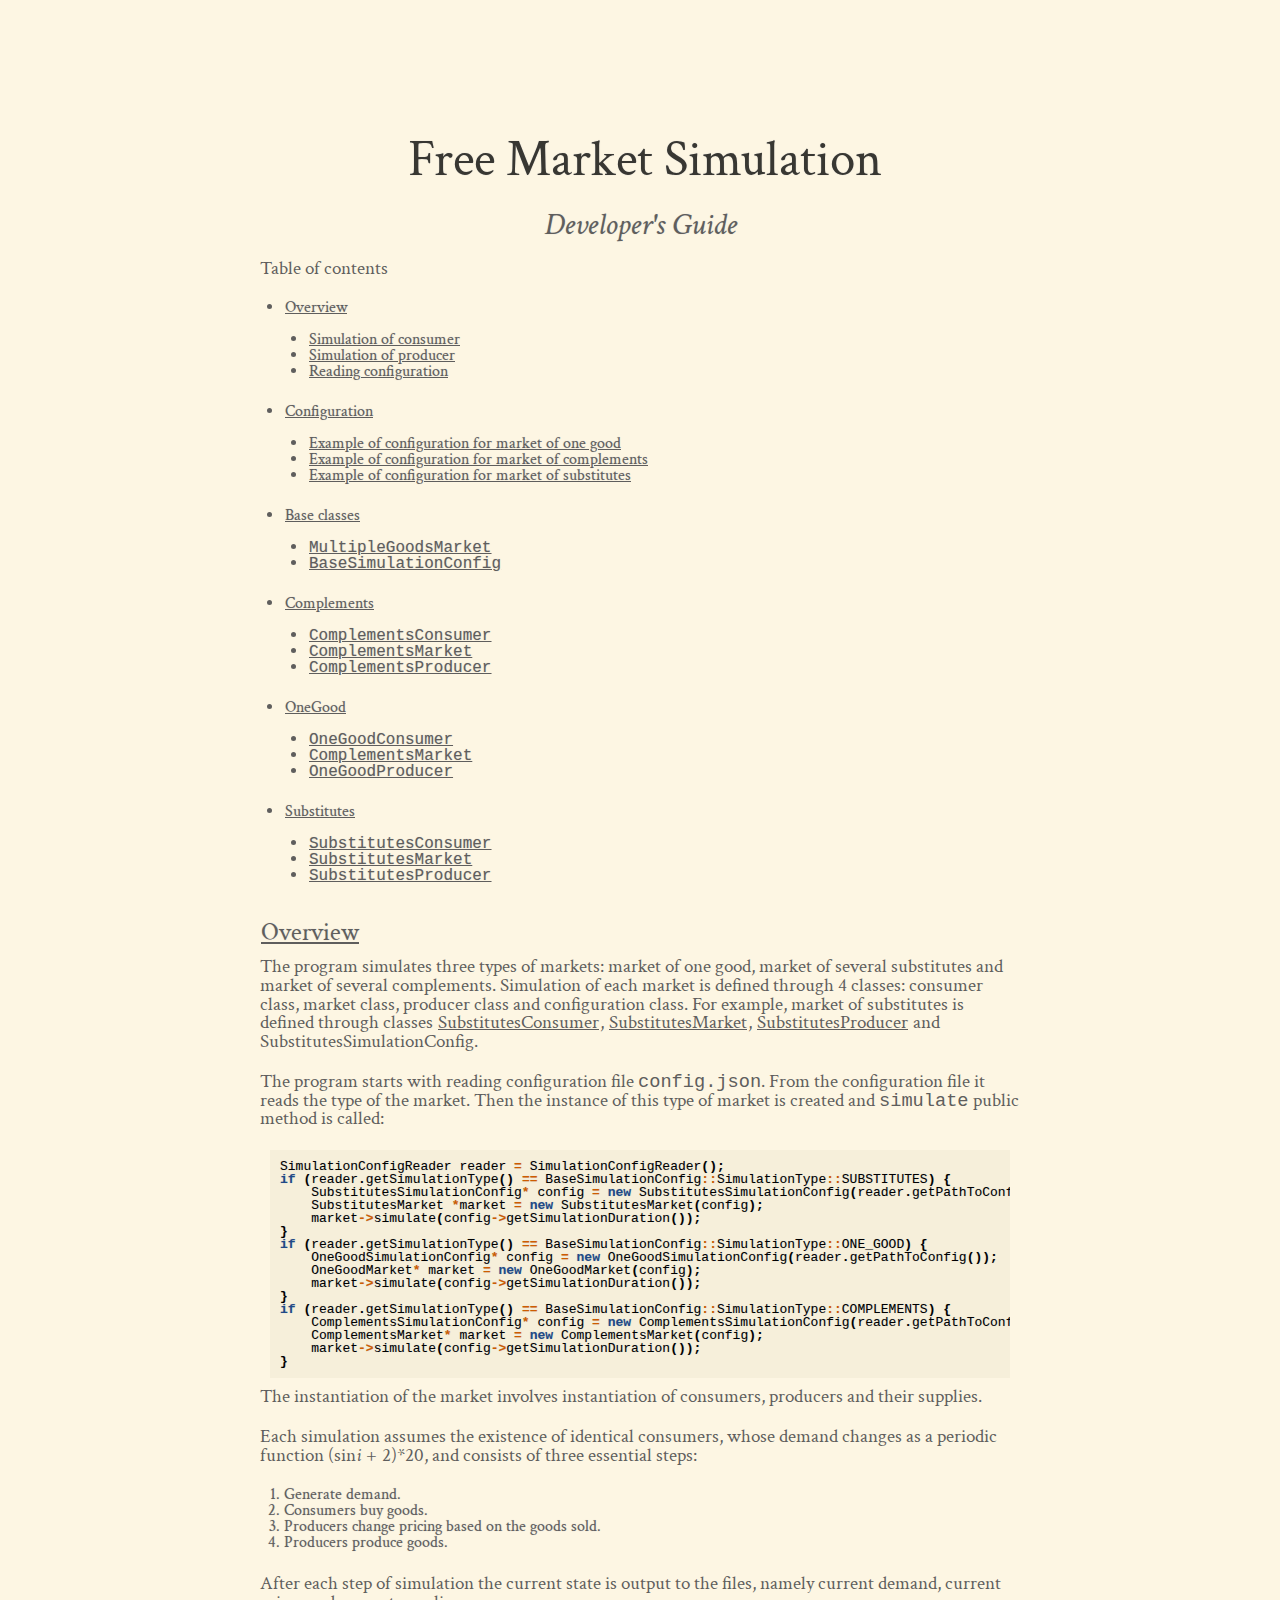
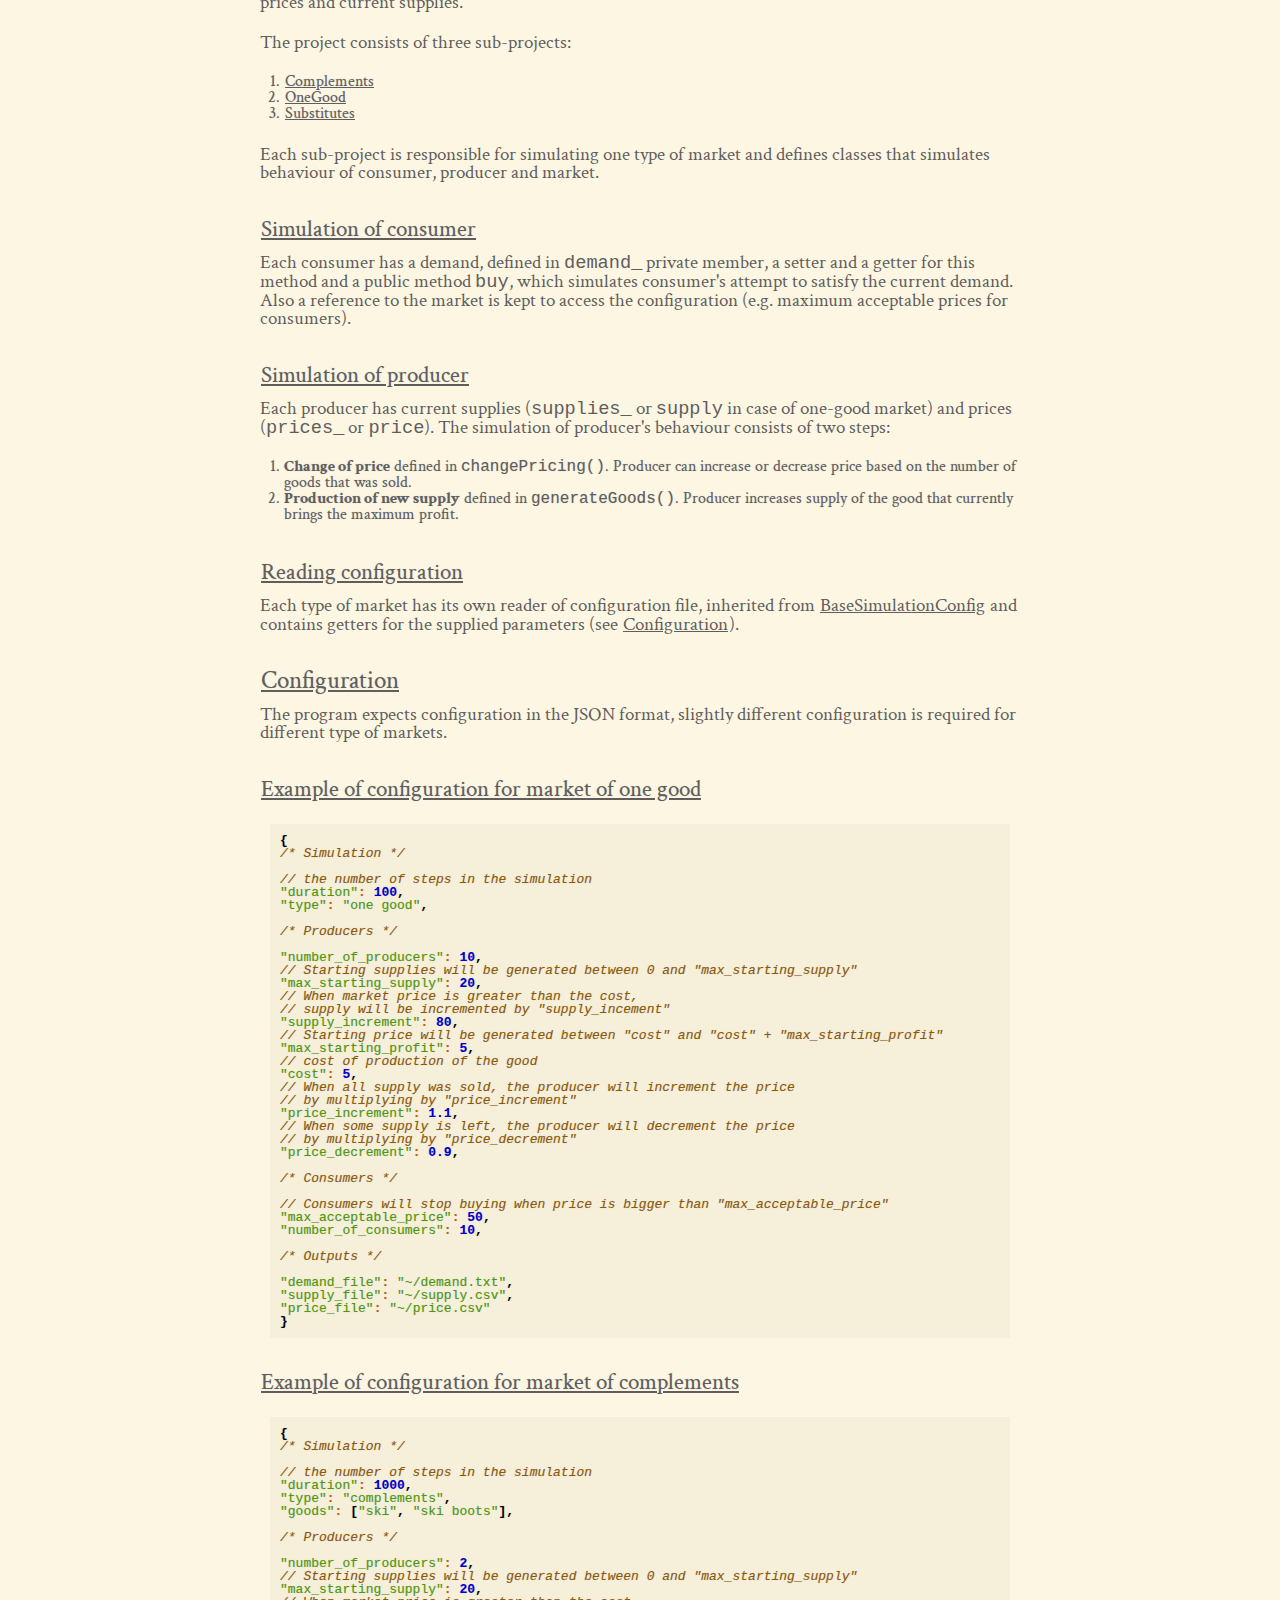
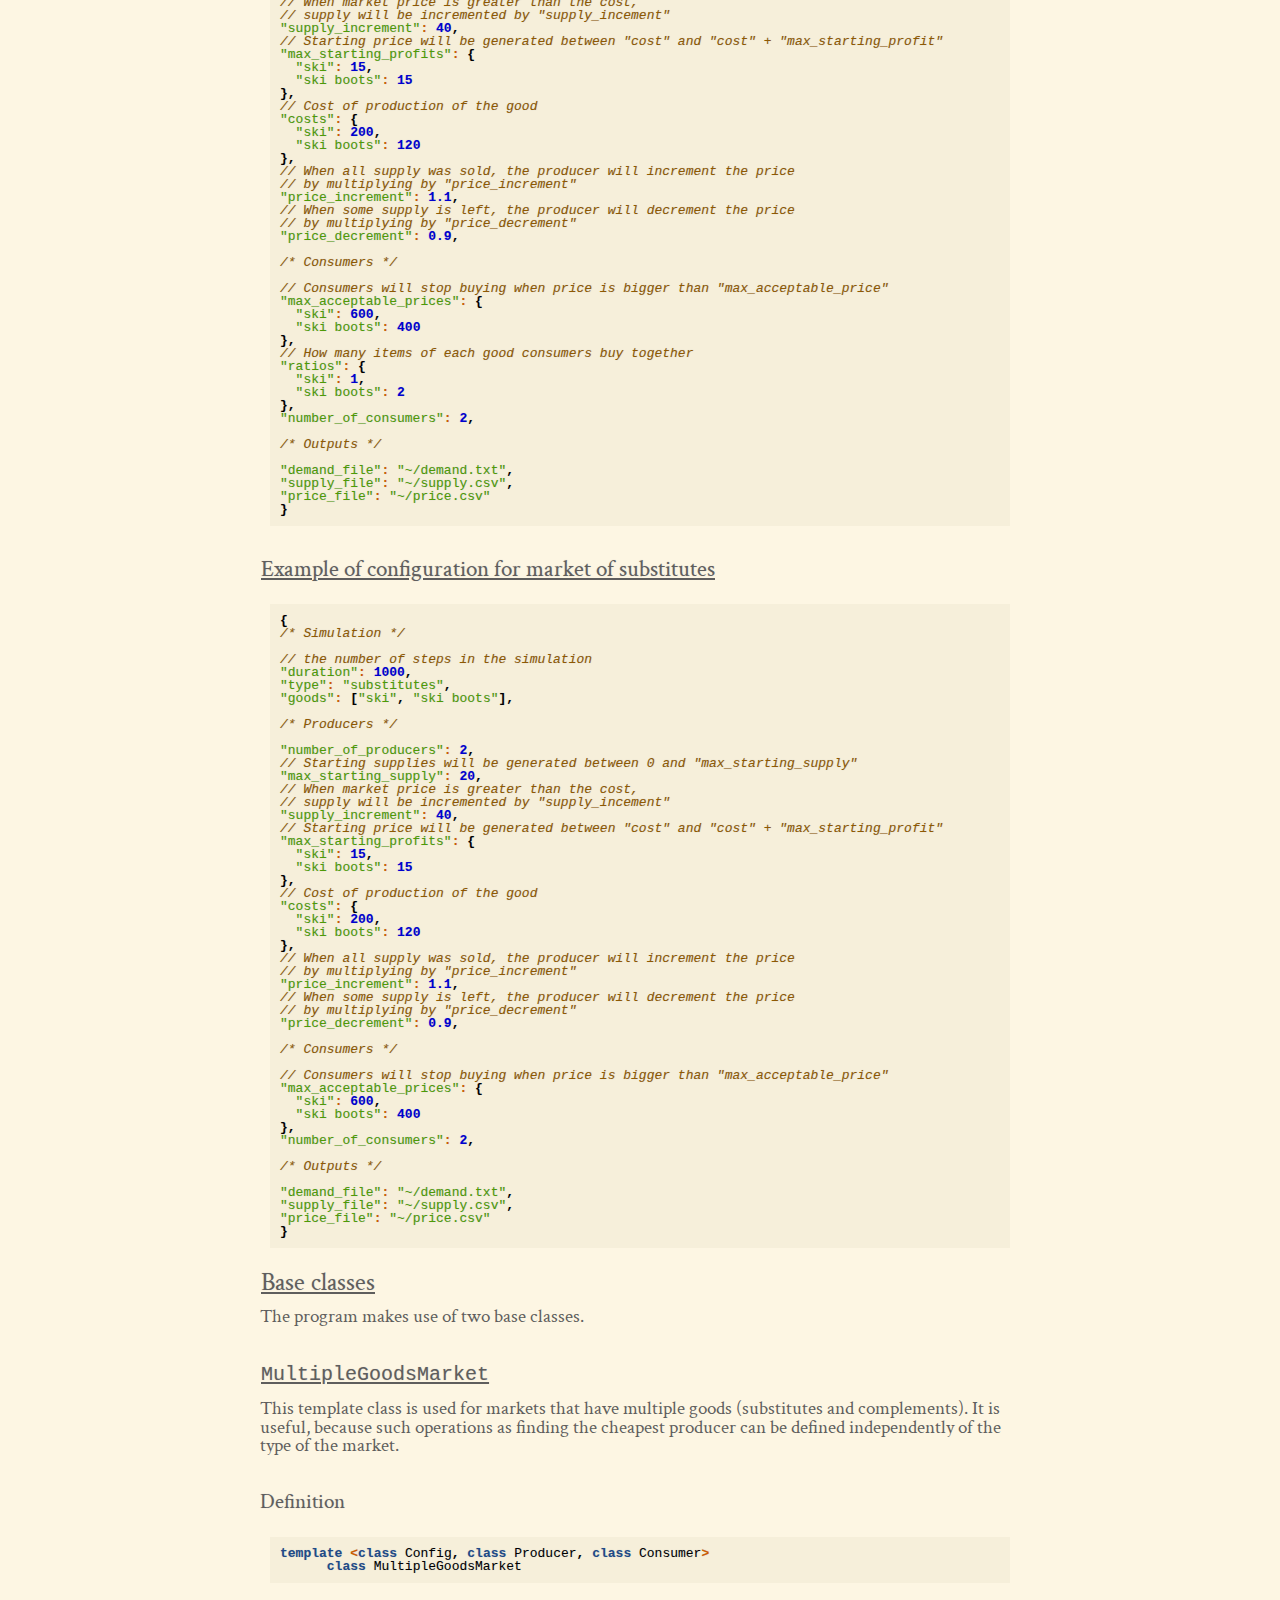
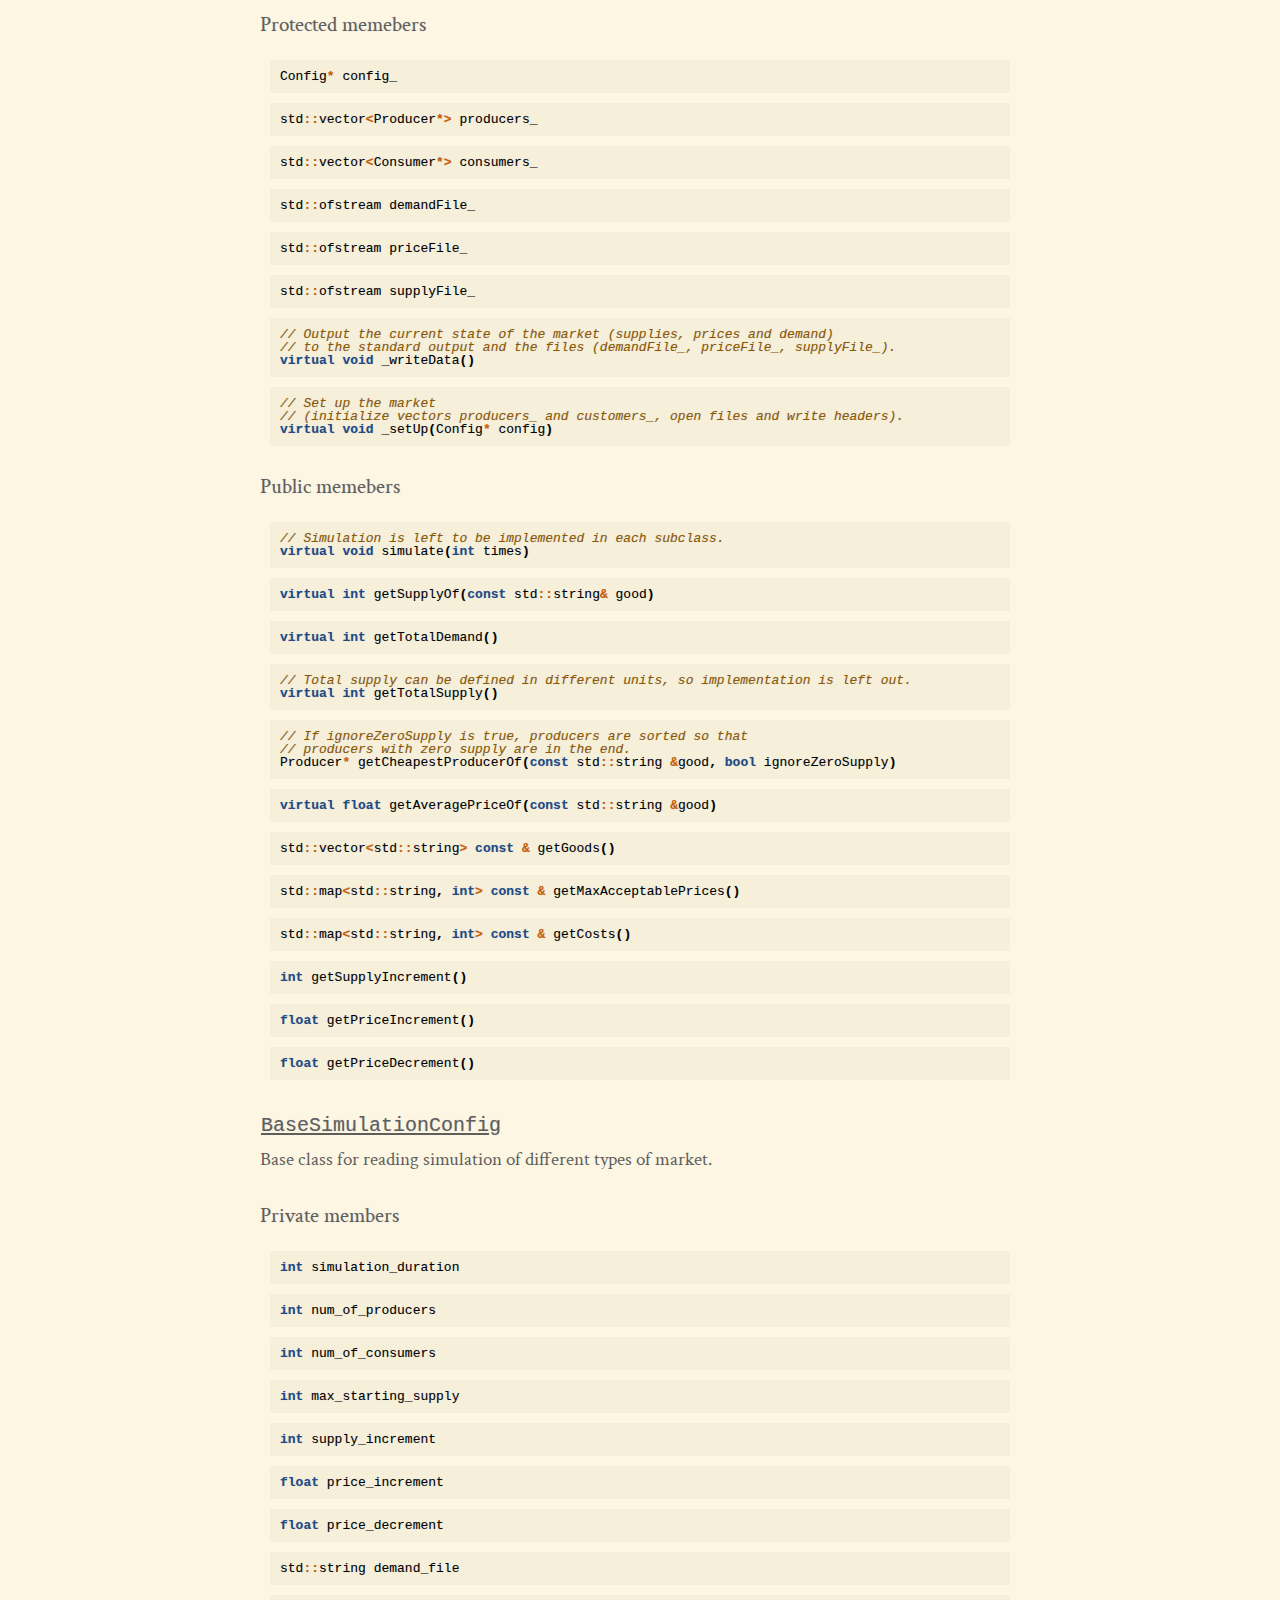
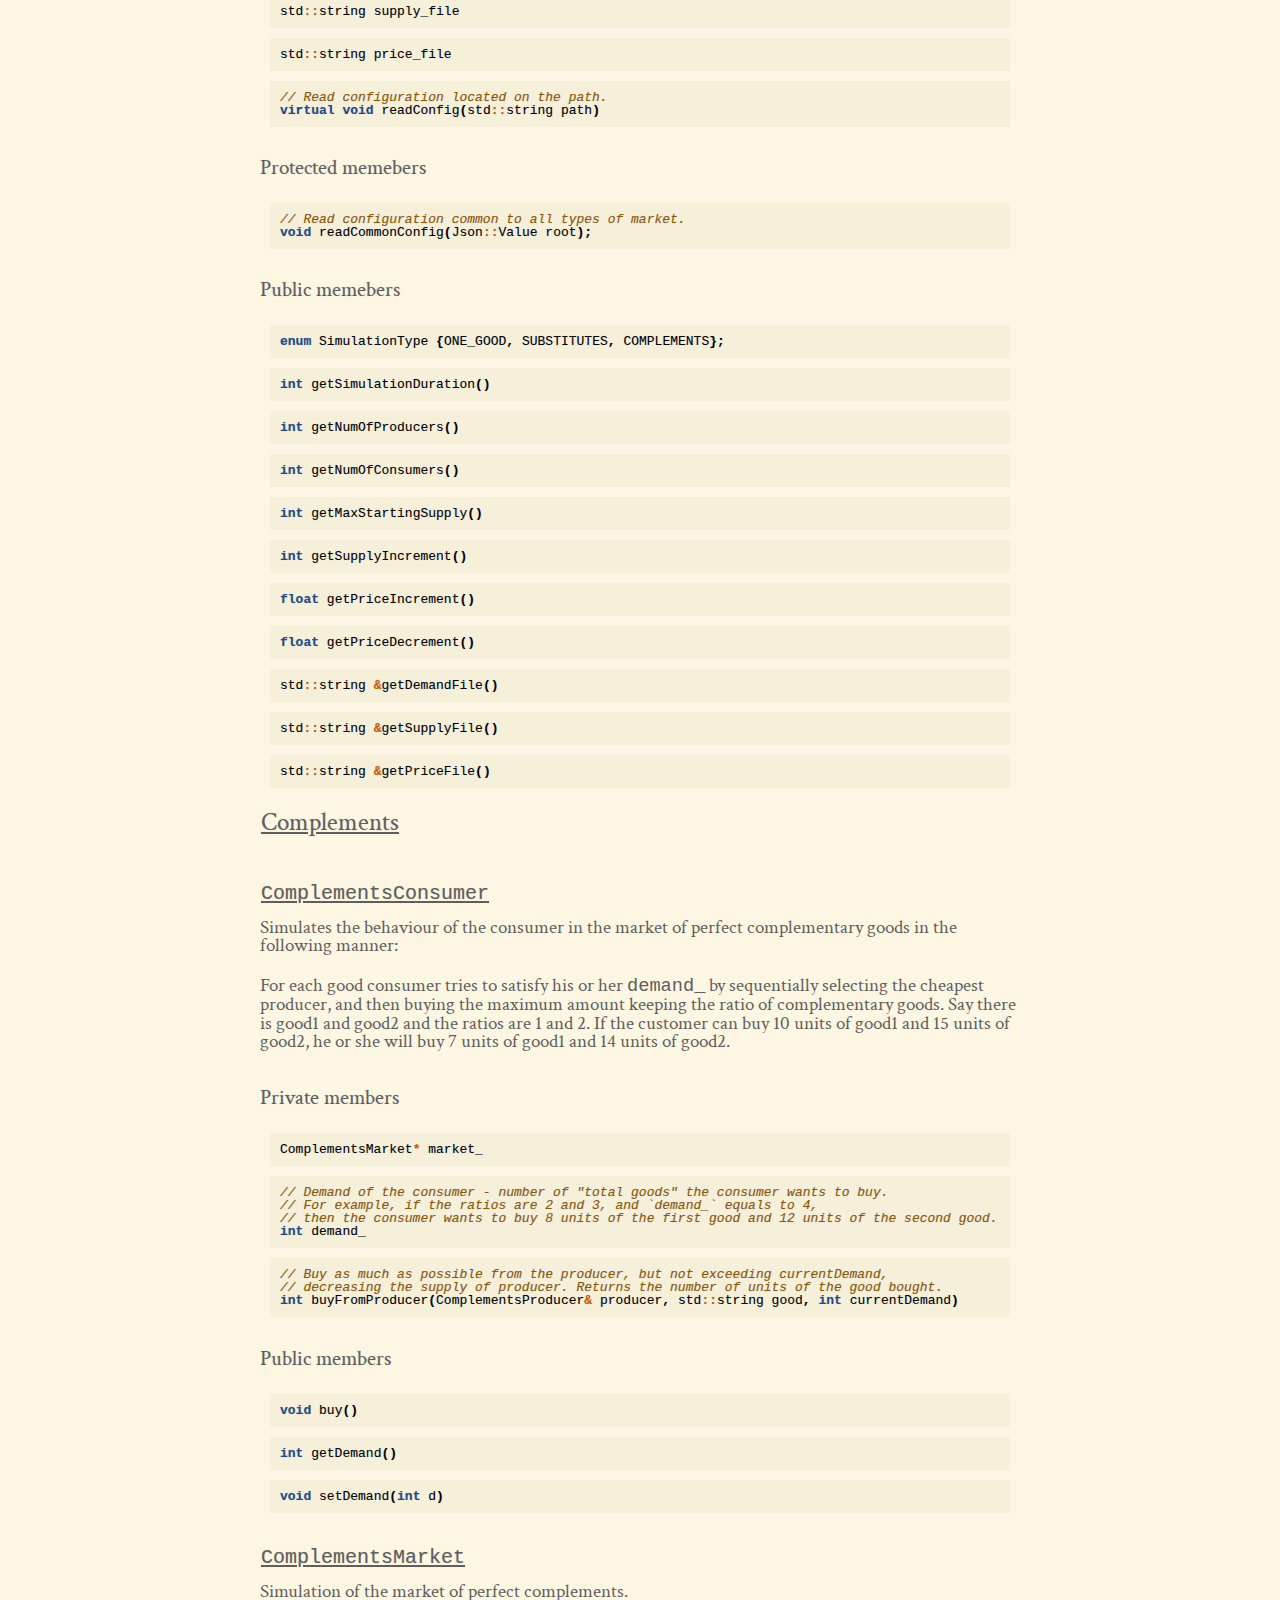
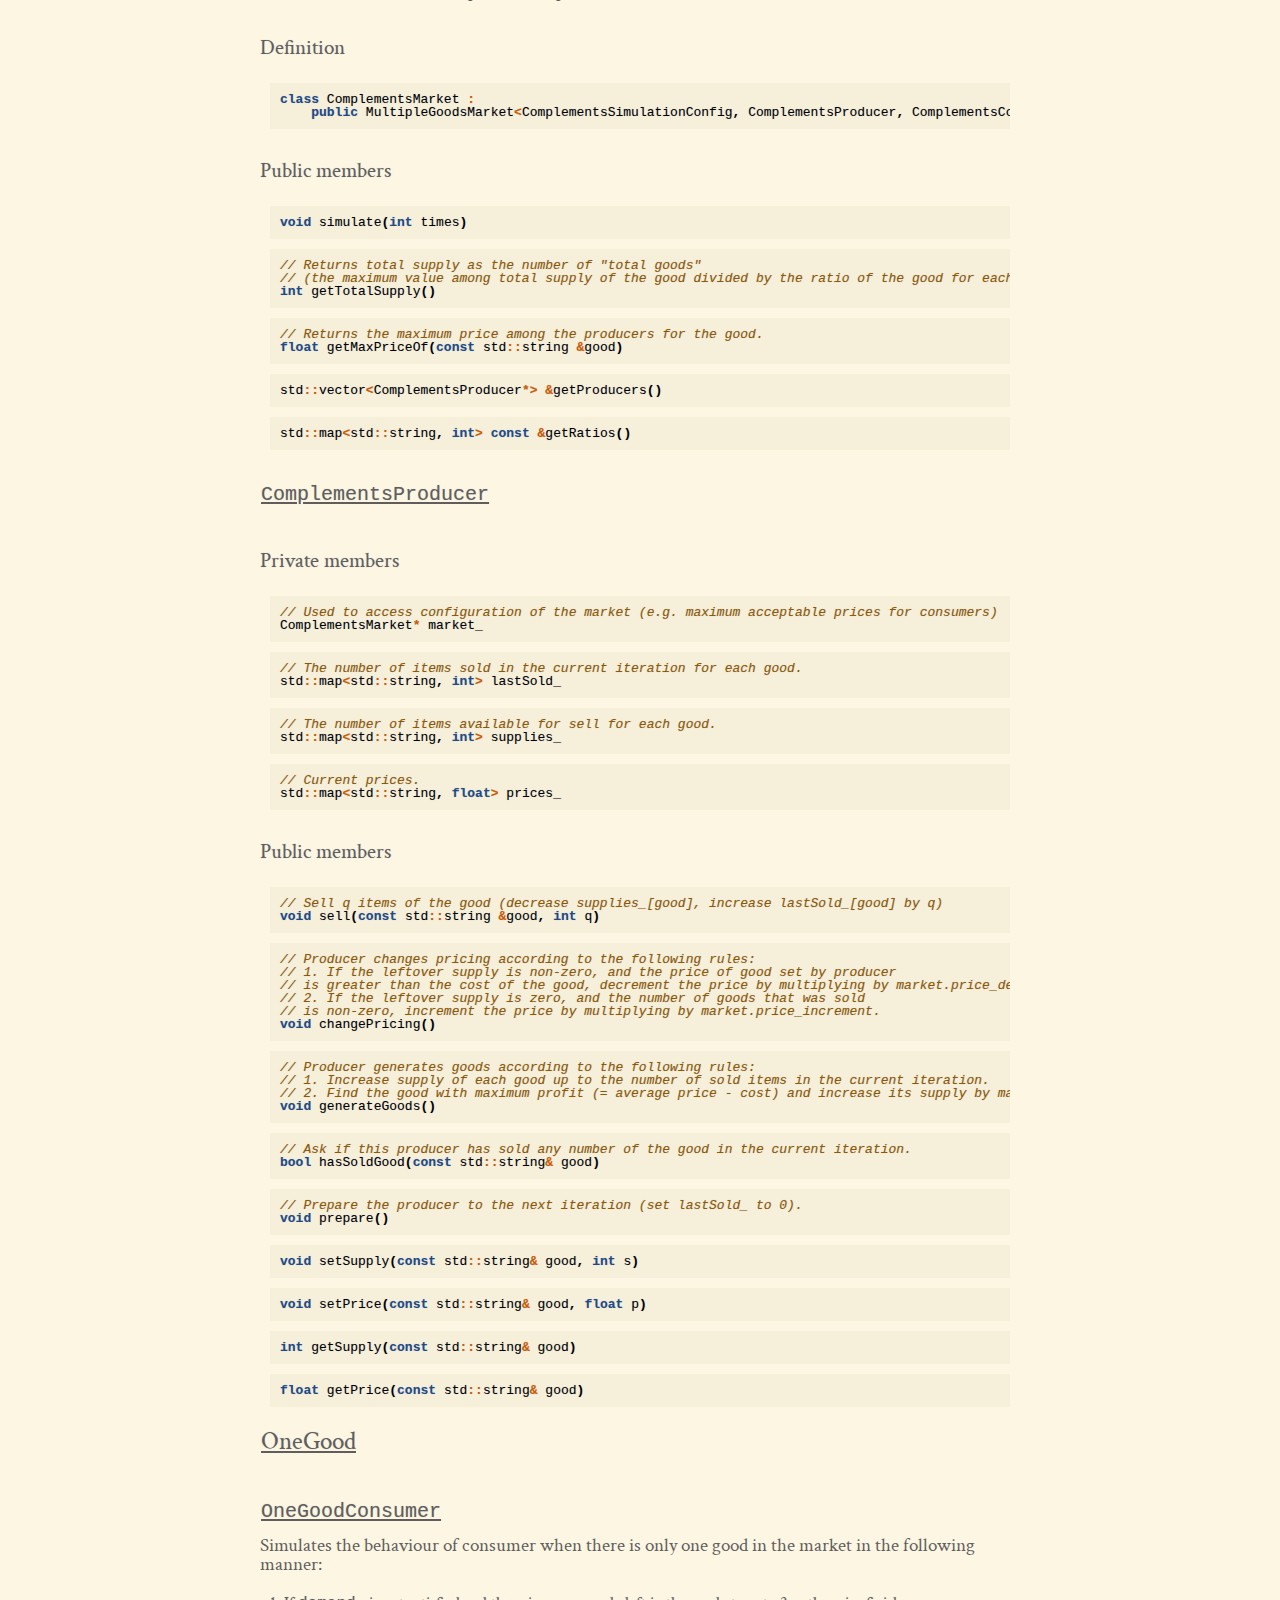
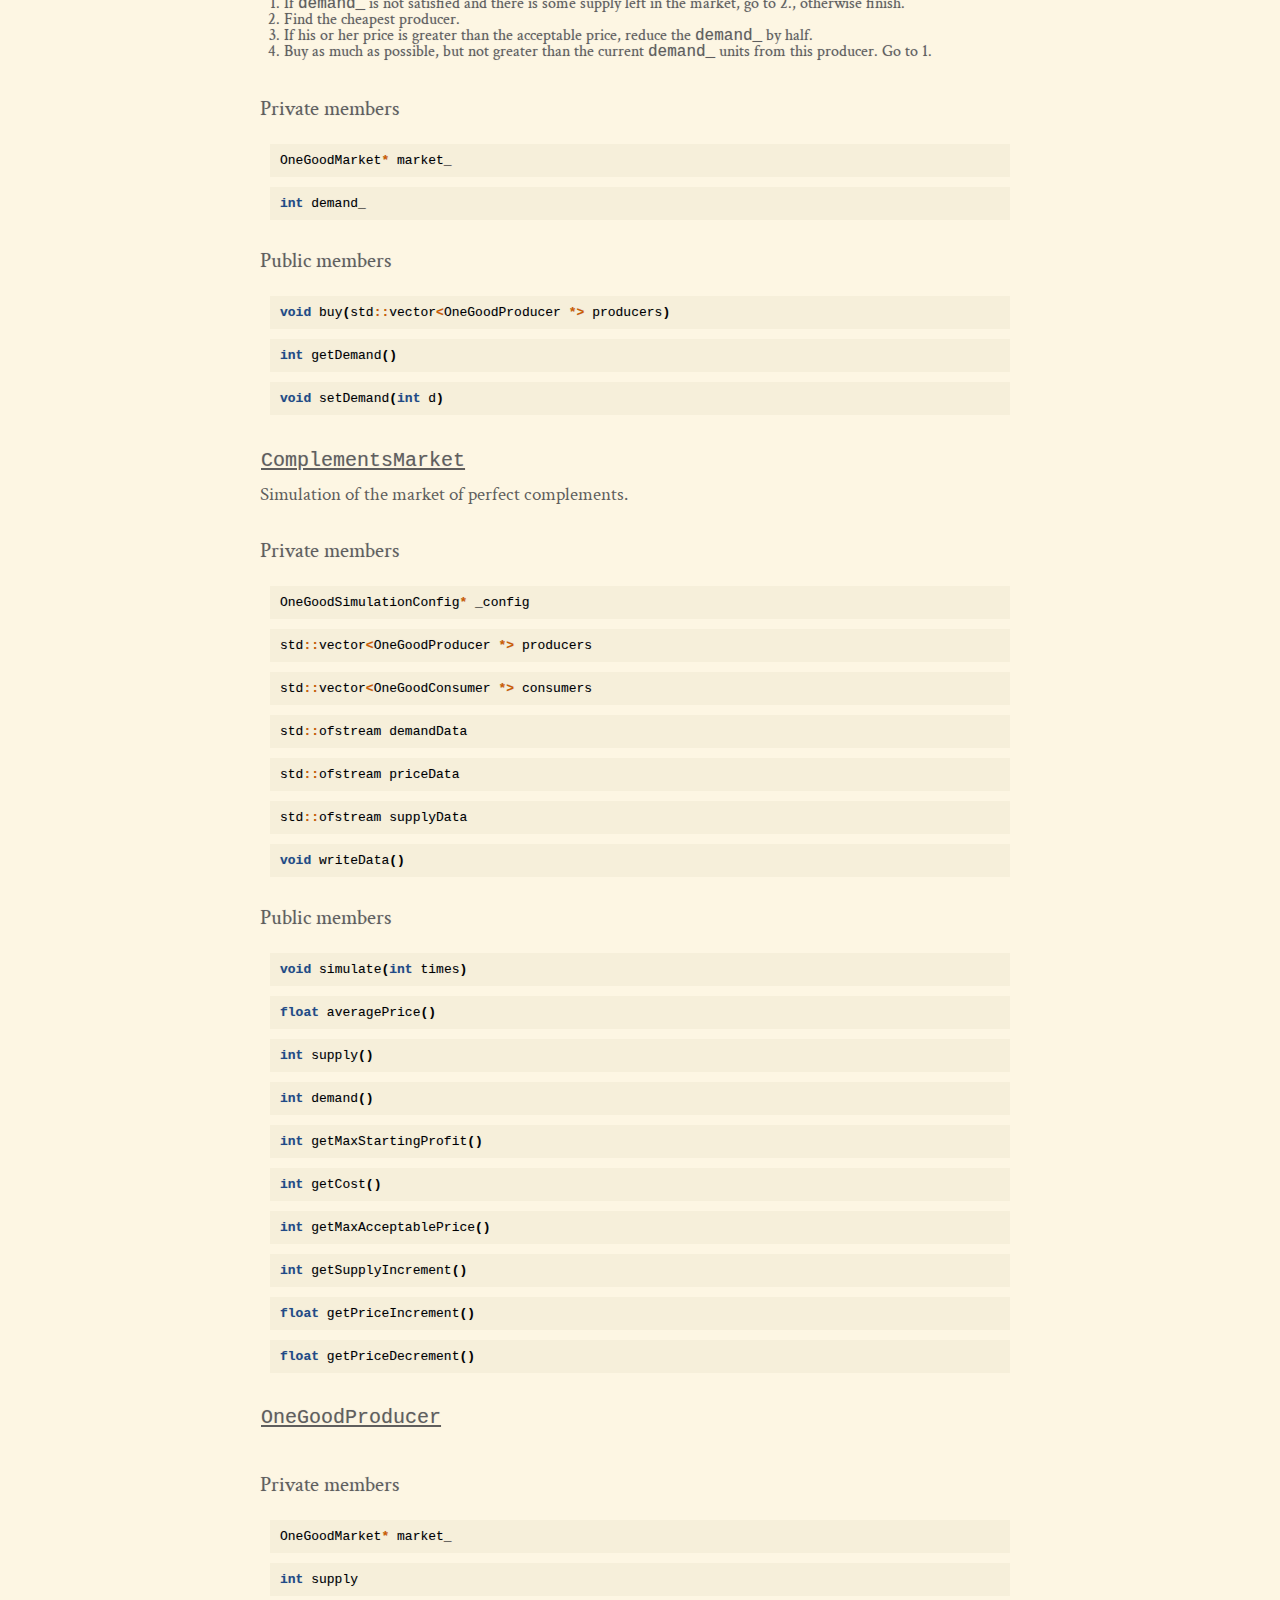
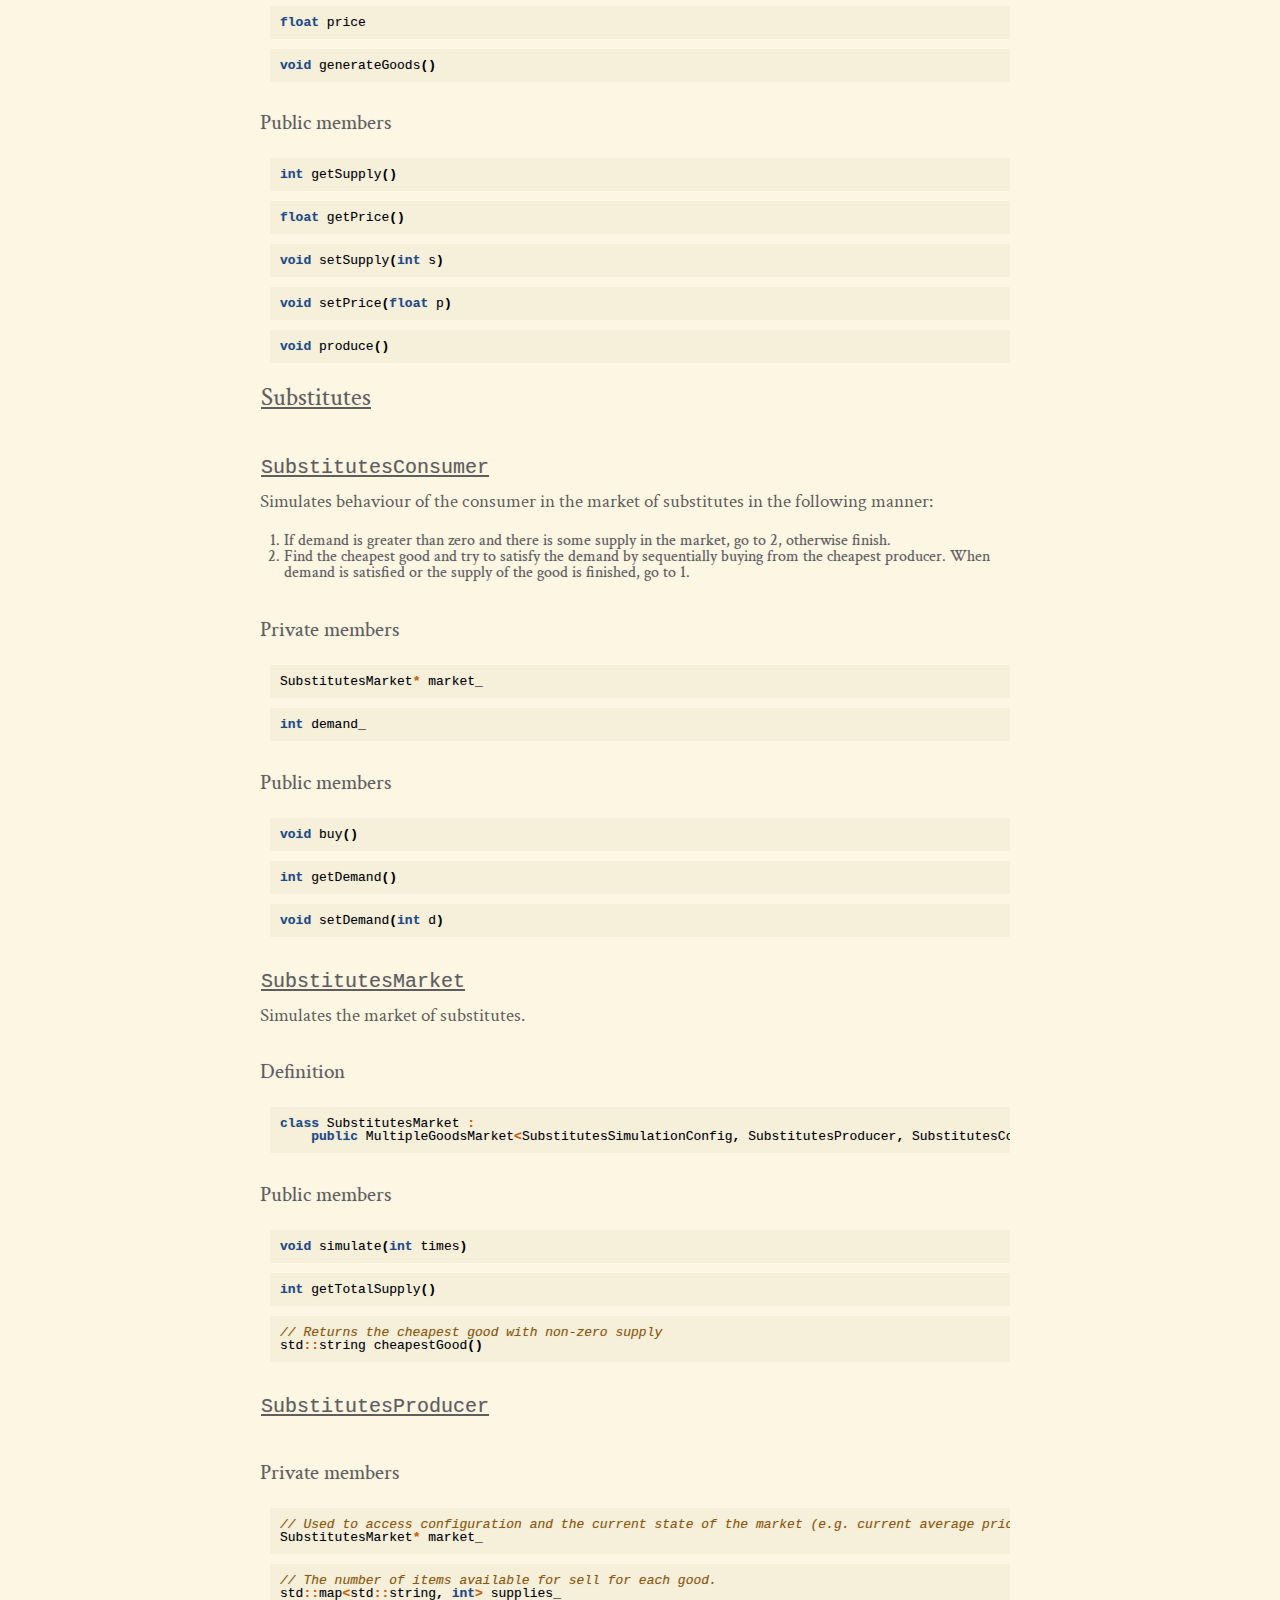
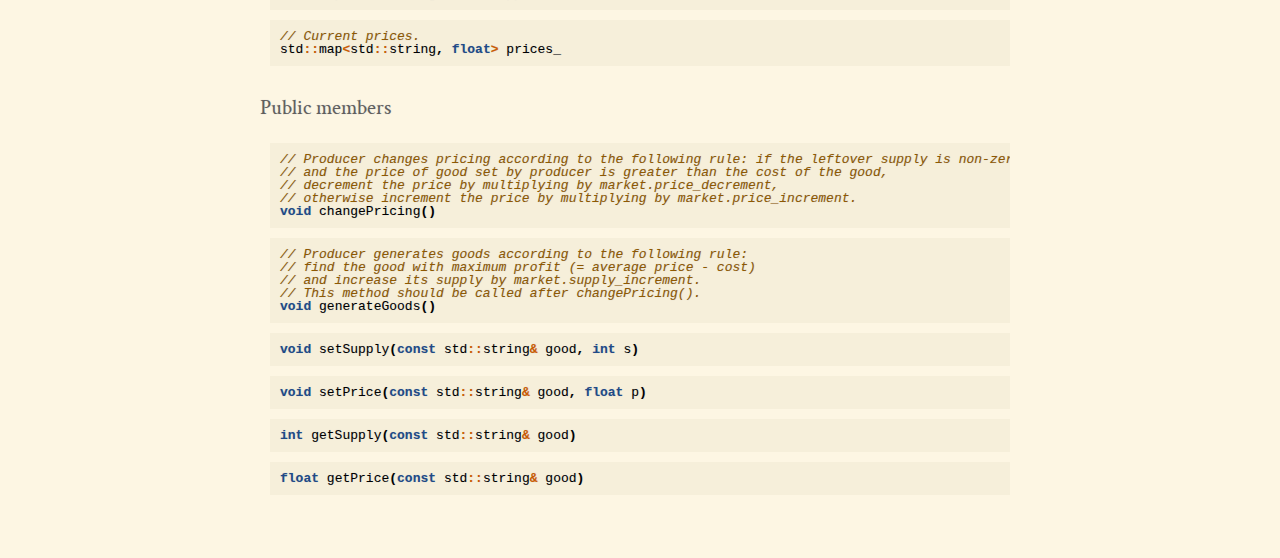
<file: pages/developers-guide.html>
<!DOCTYPE html>
<html lang="en">
<head>
        <title>Developer's Guide</title>
        <meta charset="utf-8" />
        <link rel="stylesheet" href="https://olya-d.github.io/free-market/theme/css/main.css" type="text/css">
        <!--[if IE]>
                <script src="http://html5shiv.googlecode.com/svn/trunk/html5.js"></script><![endif]-->

        <!--[if lte IE 7]>
                <link rel="stylesheet" type="text/css" media="all" href="/css/ie.css"/>
                <script src="/js/IE8.js" type="text/javascript"></script><![endif]-->

        <!--[if lt IE 7]>
                <link rel="stylesheet" type="text/css" media="all" href="/css/ie6.css"/><![endif]-->

</head>

<body id="index" class="home">
    <header id="banner" class="body">
            <h1><a href="http://olya-d.github.io/free-market/">Free Market Simulation </a></h1>
            </nav>
    </header><!-- /#banner -->
        
<section id="content" class="body">    
    <h1 class="entry-title">Developer's Guide</h1>
    <div class="contents topic" id="table-of-contents">
<p class="topic-title first">Table of contents</p>
<ul class="simple">
<li><a class="reference internal" href="#overview" id="id21">Overview</a><ul>
<li><a class="reference internal" href="#simulation-of-consumer" id="id22">Simulation of consumer</a></li>
<li><a class="reference internal" href="#simulation-of-producer" id="id23">Simulation of producer</a></li>
<li><a class="reference internal" href="#reading-configuration" id="id24">Reading configuration</a></li>
</ul>
</li>
<li><a class="reference internal" href="#configuration" id="id25">Configuration</a><ul>
<li><a class="reference internal" href="#example-of-configuration-for-market-of-one-good" id="id26">Example of configuration for market of one good</a></li>
<li><a class="reference internal" href="#example-of-configuration-for-market-of-complements" id="id27">Example of configuration for market of complements</a></li>
<li><a class="reference internal" href="#example-of-configuration-for-market-of-substitutes" id="id28">Example of configuration for market of substitutes</a></li>
</ul>
</li>
<li><a class="reference internal" href="#base-classes" id="id29">Base classes</a><ul>
<li><a class="reference internal" href="#multiplegoodsmarket" id="id30"><tt class="docutils literal">MultipleGoodsMarket</tt></a></li>
<li><a class="reference internal" href="#basesimulationconfig" id="id31"><tt class="docutils literal">BaseSimulationConfig</tt></a></li>
</ul>
</li>
<li><a class="reference internal" href="#complements" id="id32">Complements</a><ul>
<li><a class="reference internal" href="#complementsconsumer" id="id33"><tt class="docutils literal">ComplementsConsumer</tt></a></li>
<li><a class="reference internal" href="#complementsmarket" id="id34"><tt class="docutils literal">ComplementsMarket</tt></a></li>
<li><a class="reference internal" href="#complementsproducer" id="id35"><tt class="docutils literal">ComplementsProducer</tt></a></li>
</ul>
</li>
<li><a class="reference internal" href="#onegood" id="id36">OneGood</a><ul>
<li><a class="reference internal" href="#onegoodconsumer" id="id37"><tt class="docutils literal">OneGoodConsumer</tt></a></li>
<li><a class="reference internal" href="#id10" id="id38"><tt class="docutils literal">ComplementsMarket</tt></a></li>
<li><a class="reference internal" href="#onegoodproducer" id="id39"><tt class="docutils literal">OneGoodProducer</tt></a></li>
</ul>
</li>
<li><a class="reference internal" href="#substitutes" id="id40">Substitutes</a><ul>
<li><a class="reference internal" href="#substitutesconsumer" id="id41"><tt class="docutils literal">SubstitutesConsumer</tt></a></li>
<li><a class="reference internal" href="#substitutesmarket" id="id42"><tt class="docutils literal">SubstitutesMarket</tt></a></li>
<li><a class="reference internal" href="#substitutesproducer" id="id43"><tt class="docutils literal">SubstitutesProducer</tt></a></li>
</ul>
</li>
</ul>
</div>
<div class="section" id="overview">
<h2><a class="toc-backref" href="#id21">Overview</a></h2>
<p>The program simulates three types of markets: market of one good, market of several substitutes and market of several complements. Simulation of each market is defined through 4 classes: consumer class, market class, producer class and configuration class. For example, market of substitutes is defined through classes <a class="reference internal" href="#substitutesconsumer">SubstitutesConsumer</a>, <a class="reference internal" href="#substitutesmarket">SubstitutesMarket</a>, <a class="reference internal" href="#substitutesproducer">SubstitutesProducer</a> and SubstitutesSimulationConfig.</p>
<p>The program starts with reading configuration file <tt class="docutils literal">config.json</tt>. From the configuration file it reads the type of the market. Then the instance of this type of market is created and <tt class="docutils literal">simulate</tt> public method is called:</p>
<div class="highlight"><pre><span class="n">SimulationConfigReader</span> <span class="n">reader</span> <span class="o">=</span> <span class="n">SimulationConfigReader</span><span class="p">();</span>
<span class="k">if</span> <span class="p">(</span><span class="n">reader</span><span class="p">.</span><span class="n">getSimulationType</span><span class="p">()</span> <span class="o">==</span> <span class="n">BaseSimulationConfig</span><span class="o">::</span><span class="n">SimulationType</span><span class="o">::</span><span class="n">SUBSTITUTES</span><span class="p">)</span> <span class="p">{</span>
    <span class="n">SubstitutesSimulationConfig</span><span class="o">*</span> <span class="n">config</span> <span class="o">=</span> <span class="k">new</span> <span class="n">SubstitutesSimulationConfig</span><span class="p">(</span><span class="n">reader</span><span class="p">.</span><span class="n">getPathToConfig</span><span class="p">());</span>
    <span class="n">SubstitutesMarket</span> <span class="o">*</span><span class="n">market</span> <span class="o">=</span> <span class="k">new</span> <span class="n">SubstitutesMarket</span><span class="p">(</span><span class="n">config</span><span class="p">);</span>
    <span class="n">market</span><span class="o">-&gt;</span><span class="n">simulate</span><span class="p">(</span><span class="n">config</span><span class="o">-&gt;</span><span class="n">getSimulationDuration</span><span class="p">());</span>
<span class="p">}</span>
<span class="k">if</span> <span class="p">(</span><span class="n">reader</span><span class="p">.</span><span class="n">getSimulationType</span><span class="p">()</span> <span class="o">==</span> <span class="n">BaseSimulationConfig</span><span class="o">::</span><span class="n">SimulationType</span><span class="o">::</span><span class="n">ONE_GOOD</span><span class="p">)</span> <span class="p">{</span>
    <span class="n">OneGoodSimulationConfig</span><span class="o">*</span> <span class="n">config</span> <span class="o">=</span> <span class="k">new</span> <span class="n">OneGoodSimulationConfig</span><span class="p">(</span><span class="n">reader</span><span class="p">.</span><span class="n">getPathToConfig</span><span class="p">());</span>
    <span class="n">OneGoodMarket</span><span class="o">*</span> <span class="n">market</span> <span class="o">=</span> <span class="k">new</span> <span class="n">OneGoodMarket</span><span class="p">(</span><span class="n">config</span><span class="p">);</span>
    <span class="n">market</span><span class="o">-&gt;</span><span class="n">simulate</span><span class="p">(</span><span class="n">config</span><span class="o">-&gt;</span><span class="n">getSimulationDuration</span><span class="p">());</span>
<span class="p">}</span>
<span class="k">if</span> <span class="p">(</span><span class="n">reader</span><span class="p">.</span><span class="n">getSimulationType</span><span class="p">()</span> <span class="o">==</span> <span class="n">BaseSimulationConfig</span><span class="o">::</span><span class="n">SimulationType</span><span class="o">::</span><span class="n">COMPLEMENTS</span><span class="p">)</span> <span class="p">{</span>
    <span class="n">ComplementsSimulationConfig</span><span class="o">*</span> <span class="n">config</span> <span class="o">=</span> <span class="k">new</span> <span class="n">ComplementsSimulationConfig</span><span class="p">(</span><span class="n">reader</span><span class="p">.</span><span class="n">getPathToConfig</span><span class="p">());</span>
    <span class="n">ComplementsMarket</span><span class="o">*</span> <span class="n">market</span> <span class="o">=</span> <span class="k">new</span> <span class="n">ComplementsMarket</span><span class="p">(</span><span class="n">config</span><span class="p">);</span>
    <span class="n">market</span><span class="o">-&gt;</span><span class="n">simulate</span><span class="p">(</span><span class="n">config</span><span class="o">-&gt;</span><span class="n">getSimulationDuration</span><span class="p">());</span>
<span class="p">}</span>
</pre></div>
<p>The instantiation of the market involves instantiation of consumers, producers and their supplies.</p>
<p>Each simulation assumes the existence of identical consumers, whose demand changes as a periodic function <span class="formula">(sin<i>i</i> + 2)*20</span>, and consists of three essential steps:</p>
<ol class="arabic simple">
<li>Generate demand.</li>
<li>Consumers buy goods.</li>
<li>Producers change pricing based on the goods sold.</li>
<li>Producers produce goods.</li>
</ol>
<p>After each step of simulation the current state is output to the files, namely current demand, current prices and current supplies.</p>
<p>The project consists of three sub-projects:</p>
<ol class="arabic simple">
<li><a class="reference internal" href="#complements">Complements</a></li>
<li><a class="reference internal" href="#onegood">OneGood</a></li>
<li><a class="reference internal" href="#substitutes">Substitutes</a></li>
</ol>
<p>Each sub-project is responsible for simulating one type of market and defines classes that simulates behaviour of consumer, producer and market.</p>
<div class="section" id="simulation-of-consumer">
<h3><a class="toc-backref" href="#id22">Simulation of consumer</a></h3>
<p>Each consumer has a demand, defined in <tt class="docutils literal">demand_</tt> private member, a setter and a getter for this method and a public method <tt class="docutils literal">buy</tt>, which simulates consumer's attempt to satisfy the current demand.
Also a reference to the market is kept to access the configuration (e.g. maximum acceptable prices for consumers).</p>
</div>
<div class="section" id="simulation-of-producer">
<h3><a class="toc-backref" href="#id23">Simulation of producer</a></h3>
<p>Each producer has current supplies (<tt class="docutils literal">supplies_</tt> or <tt class="docutils literal">supply</tt> in case of one-good market) and prices (<tt class="docutils literal">prices_</tt> or <tt class="docutils literal">price</tt>). The simulation of producer's behaviour consists of two steps:</p>
<ol class="arabic simple">
<li><strong>Change of price</strong> defined in <tt class="docutils literal">changePricing()</tt>. Producer can increase or decrease price based on the number of goods that was sold.</li>
<li><strong>Production of new supply</strong> defined in <tt class="docutils literal">generateGoods()</tt>. Producer increases supply of the good that currently brings the maximum profit.</li>
</ol>
</div>
<div class="section" id="reading-configuration">
<h3><a class="toc-backref" href="#id24">Reading configuration</a></h3>
<p>Each type of market has its own reader of configuration file, inherited from <a class="reference internal" href="#basesimulationconfig">BaseSimulationConfig</a> and contains getters for the supplied parameters (see <a class="reference internal" href="#configuration">Configuration</a>).</p>
</div>
</div>
<div class="section" id="configuration">
<h2><a class="toc-backref" href="#id25">Configuration</a></h2>
<p>The program expects configuration in the JSON format, slightly different configuration is required for different type of markets.</p>
<div class="section" id="example-of-configuration-for-market-of-one-good">
<h3><a class="toc-backref" href="#id26">Example of configuration for market of one good</a></h3>
<div class="highlight"><pre><span class="p">{</span>
<span class="cm">/* Simulation */</span>

<span class="c1">// the number of steps in the simulation</span>
<span class="s2">&quot;duration&quot;</span><span class="o">:</span> <span class="mi">100</span><span class="p">,</span>
<span class="s2">&quot;type&quot;</span><span class="o">:</span> <span class="s2">&quot;one good&quot;</span><span class="p">,</span>

<span class="cm">/* Producers */</span>

<span class="s2">&quot;number_of_producers&quot;</span><span class="o">:</span> <span class="mi">10</span><span class="p">,</span>
<span class="c1">// Starting supplies will be generated between 0 and &quot;max_starting_supply&quot;</span>
<span class="s2">&quot;max_starting_supply&quot;</span><span class="o">:</span> <span class="mi">20</span><span class="p">,</span>
<span class="c1">// When market price is greater than the cost,</span>
<span class="c1">// supply will be incremented by &quot;supply_incement&quot;</span>
<span class="s2">&quot;supply_increment&quot;</span><span class="o">:</span> <span class="mi">80</span><span class="p">,</span>
<span class="c1">// Starting price will be generated between &quot;cost&quot; and &quot;cost&quot; + &quot;max_starting_profit&quot;</span>
<span class="s2">&quot;max_starting_profit&quot;</span><span class="o">:</span> <span class="mi">5</span><span class="p">,</span>
<span class="c1">// cost of production of the good</span>
<span class="s2">&quot;cost&quot;</span><span class="o">:</span> <span class="mi">5</span><span class="p">,</span>
<span class="c1">// When all supply was sold, the producer will increment the price</span>
<span class="c1">// by multiplying by &quot;price_increment&quot;</span>
<span class="s2">&quot;price_increment&quot;</span><span class="o">:</span> <span class="mf">1.1</span><span class="p">,</span>
<span class="c1">// When some supply is left, the producer will decrement the price</span>
<span class="c1">// by multiplying by &quot;price_decrement&quot;</span>
<span class="s2">&quot;price_decrement&quot;</span><span class="o">:</span> <span class="mf">0.9</span><span class="p">,</span>

<span class="cm">/* Consumers */</span>

<span class="c1">// Consumers will stop buying when price is bigger than &quot;max_acceptable_price&quot;</span>
<span class="s2">&quot;max_acceptable_price&quot;</span><span class="o">:</span> <span class="mi">50</span><span class="p">,</span>
<span class="s2">&quot;number_of_consumers&quot;</span><span class="o">:</span> <span class="mi">10</span><span class="p">,</span>

<span class="cm">/* Outputs */</span>

<span class="s2">&quot;demand_file&quot;</span><span class="o">:</span> <span class="s2">&quot;~/demand.txt&quot;</span><span class="p">,</span>
<span class="s2">&quot;supply_file&quot;</span><span class="o">:</span> <span class="s2">&quot;~/supply.csv&quot;</span><span class="p">,</span>
<span class="s2">&quot;price_file&quot;</span><span class="o">:</span> <span class="s2">&quot;~/price.csv&quot;</span>
<span class="p">}</span>
</pre></div>
</div>
<div class="section" id="example-of-configuration-for-market-of-complements">
<h3><a class="toc-backref" href="#id27">Example of configuration for market of complements</a></h3>
<div class="highlight"><pre><span class="p">{</span>
<span class="cm">/* Simulation */</span>

<span class="c1">// the number of steps in the simulation</span>
<span class="s2">&quot;duration&quot;</span><span class="o">:</span> <span class="mi">1000</span><span class="p">,</span>
<span class="s2">&quot;type&quot;</span><span class="o">:</span> <span class="s2">&quot;complements&quot;</span><span class="p">,</span>
<span class="s2">&quot;goods&quot;</span><span class="o">:</span> <span class="p">[</span><span class="s2">&quot;ski&quot;</span><span class="p">,</span> <span class="s2">&quot;ski boots&quot;</span><span class="p">],</span>

<span class="cm">/* Producers */</span>

<span class="s2">&quot;number_of_producers&quot;</span><span class="o">:</span> <span class="mi">2</span><span class="p">,</span>
<span class="c1">// Starting supplies will be generated between 0 and &quot;max_starting_supply&quot;</span>
<span class="s2">&quot;max_starting_supply&quot;</span><span class="o">:</span> <span class="mi">20</span><span class="p">,</span>
<span class="c1">// When market price is greater than the cost,</span>
<span class="c1">// supply will be incremented by &quot;supply_incement&quot;</span>
<span class="s2">&quot;supply_increment&quot;</span><span class="o">:</span> <span class="mi">40</span><span class="p">,</span>
<span class="c1">// Starting price will be generated between &quot;cost&quot; and &quot;cost&quot; + &quot;max_starting_profit&quot;</span>
<span class="s2">&quot;max_starting_profits&quot;</span><span class="o">:</span> <span class="p">{</span>
  <span class="s2">&quot;ski&quot;</span><span class="o">:</span> <span class="mi">15</span><span class="p">,</span>
  <span class="s2">&quot;ski boots&quot;</span><span class="o">:</span> <span class="mi">15</span>
<span class="p">},</span>
<span class="c1">// Cost of production of the good</span>
<span class="s2">&quot;costs&quot;</span><span class="o">:</span> <span class="p">{</span>
  <span class="s2">&quot;ski&quot;</span><span class="o">:</span> <span class="mi">200</span><span class="p">,</span>
  <span class="s2">&quot;ski boots&quot;</span><span class="o">:</span> <span class="mi">120</span>
<span class="p">},</span>
<span class="c1">// When all supply was sold, the producer will increment the price</span>
<span class="c1">// by multiplying by &quot;price_increment&quot;</span>
<span class="s2">&quot;price_increment&quot;</span><span class="o">:</span> <span class="mf">1.1</span><span class="p">,</span>
<span class="c1">// When some supply is left, the producer will decrement the price</span>
<span class="c1">// by multiplying by &quot;price_decrement&quot;</span>
<span class="s2">&quot;price_decrement&quot;</span><span class="o">:</span> <span class="mf">0.9</span><span class="p">,</span>

<span class="cm">/* Consumers */</span>

<span class="c1">// Consumers will stop buying when price is bigger than &quot;max_acceptable_price&quot;</span>
<span class="s2">&quot;max_acceptable_prices&quot;</span><span class="o">:</span> <span class="p">{</span>
  <span class="s2">&quot;ski&quot;</span><span class="o">:</span> <span class="mi">600</span><span class="p">,</span>
  <span class="s2">&quot;ski boots&quot;</span><span class="o">:</span> <span class="mi">400</span>
<span class="p">},</span>
<span class="c1">// How many items of each good consumers buy together</span>
<span class="s2">&quot;ratios&quot;</span><span class="o">:</span> <span class="p">{</span>
  <span class="s2">&quot;ski&quot;</span><span class="o">:</span> <span class="mi">1</span><span class="p">,</span>
  <span class="s2">&quot;ski boots&quot;</span><span class="o">:</span> <span class="mi">2</span>
<span class="p">},</span>
<span class="s2">&quot;number_of_consumers&quot;</span><span class="o">:</span> <span class="mi">2</span><span class="p">,</span>

<span class="cm">/* Outputs */</span>

<span class="s2">&quot;demand_file&quot;</span><span class="o">:</span> <span class="s2">&quot;~/demand.txt&quot;</span><span class="p">,</span>
<span class="s2">&quot;supply_file&quot;</span><span class="o">:</span> <span class="s2">&quot;~/supply.csv&quot;</span><span class="p">,</span>
<span class="s2">&quot;price_file&quot;</span><span class="o">:</span> <span class="s2">&quot;~/price.csv&quot;</span>
<span class="p">}</span>
</pre></div>
</div>
<div class="section" id="example-of-configuration-for-market-of-substitutes">
<h3><a class="toc-backref" href="#id28">Example of configuration for market of substitutes</a></h3>
<div class="highlight"><pre><span class="p">{</span>
<span class="cm">/* Simulation */</span>

<span class="c1">// the number of steps in the simulation</span>
<span class="s2">&quot;duration&quot;</span><span class="o">:</span> <span class="mi">1000</span><span class="p">,</span>
<span class="s2">&quot;type&quot;</span><span class="o">:</span> <span class="s2">&quot;substitutes&quot;</span><span class="p">,</span>
<span class="s2">&quot;goods&quot;</span><span class="o">:</span> <span class="p">[</span><span class="s2">&quot;ski&quot;</span><span class="p">,</span> <span class="s2">&quot;ski boots&quot;</span><span class="p">],</span>

<span class="cm">/* Producers */</span>

<span class="s2">&quot;number_of_producers&quot;</span><span class="o">:</span> <span class="mi">2</span><span class="p">,</span>
<span class="c1">// Starting supplies will be generated between 0 and &quot;max_starting_supply&quot;</span>
<span class="s2">&quot;max_starting_supply&quot;</span><span class="o">:</span> <span class="mi">20</span><span class="p">,</span>
<span class="c1">// When market price is greater than the cost,</span>
<span class="c1">// supply will be incremented by &quot;supply_incement&quot;</span>
<span class="s2">&quot;supply_increment&quot;</span><span class="o">:</span> <span class="mi">40</span><span class="p">,</span>
<span class="c1">// Starting price will be generated between &quot;cost&quot; and &quot;cost&quot; + &quot;max_starting_profit&quot;</span>
<span class="s2">&quot;max_starting_profits&quot;</span><span class="o">:</span> <span class="p">{</span>
  <span class="s2">&quot;ski&quot;</span><span class="o">:</span> <span class="mi">15</span><span class="p">,</span>
  <span class="s2">&quot;ski boots&quot;</span><span class="o">:</span> <span class="mi">15</span>
<span class="p">},</span>
<span class="c1">// Cost of production of the good</span>
<span class="s2">&quot;costs&quot;</span><span class="o">:</span> <span class="p">{</span>
  <span class="s2">&quot;ski&quot;</span><span class="o">:</span> <span class="mi">200</span><span class="p">,</span>
  <span class="s2">&quot;ski boots&quot;</span><span class="o">:</span> <span class="mi">120</span>
<span class="p">},</span>
<span class="c1">// When all supply was sold, the producer will increment the price</span>
<span class="c1">// by multiplying by &quot;price_increment&quot;</span>
<span class="s2">&quot;price_increment&quot;</span><span class="o">:</span> <span class="mf">1.1</span><span class="p">,</span>
<span class="c1">// When some supply is left, the producer will decrement the price</span>
<span class="c1">// by multiplying by &quot;price_decrement&quot;</span>
<span class="s2">&quot;price_decrement&quot;</span><span class="o">:</span> <span class="mf">0.9</span><span class="p">,</span>

<span class="cm">/* Consumers */</span>

<span class="c1">// Consumers will stop buying when price is bigger than &quot;max_acceptable_price&quot;</span>
<span class="s2">&quot;max_acceptable_prices&quot;</span><span class="o">:</span> <span class="p">{</span>
  <span class="s2">&quot;ski&quot;</span><span class="o">:</span> <span class="mi">600</span><span class="p">,</span>
  <span class="s2">&quot;ski boots&quot;</span><span class="o">:</span> <span class="mi">400</span>
<span class="p">},</span>
<span class="s2">&quot;number_of_consumers&quot;</span><span class="o">:</span> <span class="mi">2</span><span class="p">,</span>

<span class="cm">/* Outputs */</span>

<span class="s2">&quot;demand_file&quot;</span><span class="o">:</span> <span class="s2">&quot;~/demand.txt&quot;</span><span class="p">,</span>
<span class="s2">&quot;supply_file&quot;</span><span class="o">:</span> <span class="s2">&quot;~/supply.csv&quot;</span><span class="p">,</span>
<span class="s2">&quot;price_file&quot;</span><span class="o">:</span> <span class="s2">&quot;~/price.csv&quot;</span>
<span class="p">}</span>
</pre></div>
</div>
</div>
<div class="section" id="base-classes">
<h2><a class="toc-backref" href="#id29">Base classes</a></h2>
<p>The program makes use of two base classes.</p>
<div class="section" id="multiplegoodsmarket">
<h3><a class="toc-backref" href="#id30"><tt class="docutils literal">MultipleGoodsMarket</tt></a></h3>
<p>This template class is used for markets that have multiple goods (substitutes and complements). It is useful, because such operations as finding the cheapest producer can be defined independently of the type of the market.</p>
<div class="section" id="definition">
<h4>Definition</h4>
<div class="highlight"><pre><span class="k">template</span> <span class="o">&lt;</span><span class="k">class</span> <span class="nc">Config</span><span class="p">,</span> <span class="k">class</span> <span class="nc">Producer</span><span class="p">,</span> <span class="k">class</span> <span class="nc">Consumer</span><span class="o">&gt;</span>
      <span class="k">class</span> <span class="nc">MultipleGoodsMarket</span>
</pre></div>
</div>
<div class="section" id="protected-memebers">
<h4>Protected memebers</h4>
<div class="highlight"><pre><span class="n">Config</span><span class="o">*</span> <span class="n">config_</span>
</pre></div>
<div class="highlight"><pre><span class="n">std</span><span class="o">::</span><span class="n">vector</span><span class="o">&lt;</span><span class="n">Producer</span><span class="o">*&gt;</span> <span class="n">producers_</span>
</pre></div>
<div class="highlight"><pre><span class="n">std</span><span class="o">::</span><span class="n">vector</span><span class="o">&lt;</span><span class="n">Consumer</span><span class="o">*&gt;</span> <span class="n">consumers_</span>
</pre></div>
<div class="highlight"><pre><span class="n">std</span><span class="o">::</span><span class="n">ofstream</span> <span class="n">demandFile_</span>
</pre></div>
<div class="highlight"><pre><span class="n">std</span><span class="o">::</span><span class="n">ofstream</span> <span class="n">priceFile_</span>
</pre></div>
<div class="highlight"><pre><span class="n">std</span><span class="o">::</span><span class="n">ofstream</span> <span class="n">supplyFile_</span>
</pre></div>
<div class="highlight"><pre><span class="c1">// Output the current state of the market (supplies, prices and demand)</span>
<span class="c1">// to the standard output and the files (demandFile_, priceFile_, supplyFile_).</span>
<span class="k">virtual</span> <span class="kt">void</span> <span class="n">_writeData</span><span class="p">()</span>
</pre></div>
<div class="highlight"><pre><span class="c1">// Set up the market</span>
<span class="c1">// (initialize vectors producers_ and customers_, open files and write headers).</span>
<span class="k">virtual</span> <span class="kt">void</span> <span class="n">_setUp</span><span class="p">(</span><span class="n">Config</span><span class="o">*</span> <span class="n">config</span><span class="p">)</span>
</pre></div>
</div>
<div class="section" id="public-memebers">
<h4>Public memebers</h4>
<div class="highlight"><pre><span class="c1">// Simulation is left to be implemented in each subclass.</span>
<span class="k">virtual</span> <span class="kt">void</span> <span class="n">simulate</span><span class="p">(</span><span class="kt">int</span> <span class="n">times</span><span class="p">)</span>
</pre></div>
<div class="highlight"><pre><span class="k">virtual</span> <span class="kt">int</span> <span class="n">getSupplyOf</span><span class="p">(</span><span class="k">const</span> <span class="n">std</span><span class="o">::</span><span class="n">string</span><span class="o">&amp;</span> <span class="n">good</span><span class="p">)</span>
</pre></div>
<div class="highlight"><pre><span class="k">virtual</span> <span class="kt">int</span> <span class="n">getTotalDemand</span><span class="p">()</span>
</pre></div>
<div class="highlight"><pre><span class="c1">// Total supply can be defined in different units, so implementation is left out.</span>
<span class="k">virtual</span> <span class="kt">int</span> <span class="n">getTotalSupply</span><span class="p">()</span>
</pre></div>
<div class="highlight"><pre><span class="c1">// If ignoreZeroSupply is true, producers are sorted so that</span>
<span class="c1">// producers with zero supply are in the end.</span>
<span class="n">Producer</span><span class="o">*</span> <span class="n">getCheapestProducerOf</span><span class="p">(</span><span class="k">const</span> <span class="n">std</span><span class="o">::</span><span class="n">string</span> <span class="o">&amp;</span><span class="n">good</span><span class="p">,</span> <span class="kt">bool</span> <span class="n">ignoreZeroSupply</span><span class="p">)</span>
</pre></div>
<div class="highlight"><pre><span class="k">virtual</span> <span class="kt">float</span> <span class="n">getAveragePriceOf</span><span class="p">(</span><span class="k">const</span> <span class="n">std</span><span class="o">::</span><span class="n">string</span> <span class="o">&amp;</span><span class="n">good</span><span class="p">)</span>
</pre></div>
<div class="highlight"><pre><span class="n">std</span><span class="o">::</span><span class="n">vector</span><span class="o">&lt;</span><span class="n">std</span><span class="o">::</span><span class="n">string</span><span class="o">&gt;</span> <span class="k">const</span> <span class="o">&amp;</span> <span class="n">getGoods</span><span class="p">()</span>
</pre></div>
<div class="highlight"><pre><span class="n">std</span><span class="o">::</span><span class="n">map</span><span class="o">&lt;</span><span class="n">std</span><span class="o">::</span><span class="n">string</span><span class="p">,</span> <span class="kt">int</span><span class="o">&gt;</span> <span class="k">const</span> <span class="o">&amp;</span> <span class="n">getMaxAcceptablePrices</span><span class="p">()</span>
</pre></div>
<div class="highlight"><pre><span class="n">std</span><span class="o">::</span><span class="n">map</span><span class="o">&lt;</span><span class="n">std</span><span class="o">::</span><span class="n">string</span><span class="p">,</span> <span class="kt">int</span><span class="o">&gt;</span> <span class="k">const</span> <span class="o">&amp;</span> <span class="n">getCosts</span><span class="p">()</span>
</pre></div>
<div class="highlight"><pre><span class="kt">int</span> <span class="n">getSupplyIncrement</span><span class="p">()</span>
</pre></div>
<div class="highlight"><pre><span class="kt">float</span> <span class="n">getPriceIncrement</span><span class="p">()</span>
</pre></div>
<div class="highlight"><pre><span class="kt">float</span> <span class="n">getPriceDecrement</span><span class="p">()</span>
</pre></div>
</div>
</div>
<div class="section" id="basesimulationconfig">
<h3><a class="toc-backref" href="#id31"><tt class="docutils literal">BaseSimulationConfig</tt></a></h3>
<p>Base class for reading simulation of different types of market.</p>
<div class="section" id="private-members">
<h4>Private members</h4>
<div class="highlight"><pre><span class="kt">int</span> <span class="n">simulation_duration</span>
</pre></div>
<div class="highlight"><pre><span class="kt">int</span> <span class="n">num_of_producers</span>
</pre></div>
<div class="highlight"><pre><span class="kt">int</span> <span class="n">num_of_consumers</span>
</pre></div>
<div class="highlight"><pre><span class="kt">int</span> <span class="n">max_starting_supply</span>
</pre></div>
<div class="highlight"><pre><span class="kt">int</span> <span class="n">supply_increment</span>
</pre></div>
<div class="highlight"><pre><span class="kt">float</span> <span class="n">price_increment</span>
</pre></div>
<div class="highlight"><pre><span class="kt">float</span> <span class="n">price_decrement</span>
</pre></div>
<div class="highlight"><pre><span class="n">std</span><span class="o">::</span><span class="n">string</span> <span class="n">demand_file</span>
</pre></div>
<div class="highlight"><pre><span class="n">std</span><span class="o">::</span><span class="n">string</span> <span class="n">supply_file</span>
</pre></div>
<div class="highlight"><pre><span class="n">std</span><span class="o">::</span><span class="n">string</span> <span class="n">price_file</span>
</pre></div>
<div class="highlight"><pre><span class="c1">// Read configuration located on the path.</span>
<span class="k">virtual</span> <span class="kt">void</span> <span class="n">readConfig</span><span class="p">(</span><span class="n">std</span><span class="o">::</span><span class="n">string</span> <span class="n">path</span><span class="p">)</span>
</pre></div>
</div>
<div class="section" id="id1">
<h4>Protected memebers</h4>
<div class="highlight"><pre><span class="c1">// Read configuration common to all types of market.</span>
<span class="kt">void</span> <span class="nf">readCommonConfig</span><span class="p">(</span><span class="n">Json</span><span class="o">::</span><span class="n">Value</span> <span class="n">root</span><span class="p">);</span>
</pre></div>
</div>
<div class="section" id="id2">
<h4>Public memebers</h4>
<div class="highlight"><pre><span class="k">enum</span> <span class="n">SimulationType</span> <span class="p">{</span><span class="n">ONE_GOOD</span><span class="p">,</span> <span class="n">SUBSTITUTES</span><span class="p">,</span> <span class="n">COMPLEMENTS</span><span class="p">};</span>
</pre></div>
<div class="highlight"><pre><span class="kt">int</span> <span class="n">getSimulationDuration</span><span class="p">()</span>
</pre></div>
<div class="highlight"><pre><span class="kt">int</span> <span class="n">getNumOfProducers</span><span class="p">()</span>
</pre></div>
<div class="highlight"><pre><span class="kt">int</span> <span class="n">getNumOfConsumers</span><span class="p">()</span>
</pre></div>
<div class="highlight"><pre><span class="kt">int</span> <span class="n">getMaxStartingSupply</span><span class="p">()</span>
</pre></div>
<div class="highlight"><pre><span class="kt">int</span> <span class="n">getSupplyIncrement</span><span class="p">()</span>
</pre></div>
<div class="highlight"><pre><span class="kt">float</span> <span class="n">getPriceIncrement</span><span class="p">()</span>
</pre></div>
<div class="highlight"><pre><span class="kt">float</span> <span class="n">getPriceDecrement</span><span class="p">()</span>
</pre></div>
<div class="highlight"><pre><span class="n">std</span><span class="o">::</span><span class="n">string</span> <span class="o">&amp;</span><span class="n">getDemandFile</span><span class="p">()</span>
</pre></div>
<div class="highlight"><pre><span class="n">std</span><span class="o">::</span><span class="n">string</span> <span class="o">&amp;</span><span class="n">getSupplyFile</span><span class="p">()</span>
</pre></div>
<div class="highlight"><pre><span class="n">std</span><span class="o">::</span><span class="n">string</span> <span class="o">&amp;</span><span class="n">getPriceFile</span><span class="p">()</span>
</pre></div>
</div>
</div>
</div>
<div class="section" id="complements">
<h2><a class="toc-backref" href="#id32">Complements</a></h2>
<div class="section" id="complementsconsumer">
<h3><a class="toc-backref" href="#id33"><tt class="docutils literal">ComplementsConsumer</tt></a></h3>
<p>Simulates the behaviour of the consumer in the market of perfect complementary goods in the following manner:</p>
<p>For each good consumer tries to satisfy his or her <tt class="docutils literal">demand_</tt> by sequentially selecting the cheapest producer, and then buying the maximum amount keeping the ratio of complementary goods. Say there is good1 and good2 and the ratios are 1 and 2. If the customer can buy 10 units of good1 and 15 units of good2,
he or she will buy 7 units of good1 and 14 units of good2.</p>
<div class="section" id="id3">
<h4>Private members</h4>
<div class="highlight"><pre><span class="n">ComplementsMarket</span><span class="o">*</span> <span class="n">market_</span>
</pre></div>
<div class="highlight"><pre><span class="c1">// Demand of the consumer - number of &quot;total goods&quot; the consumer wants to buy.</span>
<span class="c1">// For example, if the ratios are 2 and 3, and `demand_` equals to 4,</span>
<span class="c1">// then the consumer wants to buy 8 units of the first good and 12 units of the second good.</span>
<span class="kt">int</span> <span class="n">demand_</span>
</pre></div>
<div class="highlight"><pre><span class="c1">// Buy as much as possible from the producer, but not exceeding currentDemand,</span>
<span class="c1">// decreasing the supply of producer. Returns the number of units of the good bought.</span>
<span class="kt">int</span> <span class="n">buyFromProducer</span><span class="p">(</span><span class="n">ComplementsProducer</span><span class="o">&amp;</span> <span class="n">producer</span><span class="p">,</span> <span class="n">std</span><span class="o">::</span><span class="n">string</span> <span class="n">good</span><span class="p">,</span> <span class="kt">int</span> <span class="n">currentDemand</span><span class="p">)</span>
</pre></div>
</div>
<div class="section" id="public-members">
<h4>Public members</h4>
<div class="highlight"><pre><span class="kt">void</span> <span class="n">buy</span><span class="p">()</span>
</pre></div>
<div class="highlight"><pre><span class="kt">int</span> <span class="n">getDemand</span><span class="p">()</span>
</pre></div>
<div class="highlight"><pre><span class="kt">void</span> <span class="n">setDemand</span><span class="p">(</span><span class="kt">int</span> <span class="n">d</span><span class="p">)</span>
</pre></div>
</div>
</div>
<div class="section" id="complementsmarket">
<h3><a class="toc-backref" href="#id34"><tt class="docutils literal">ComplementsMarket</tt></a></h3>
<p>Simulation of the market of perfect complements.</p>
<div class="section" id="id4">
<h4>Definition</h4>
<div class="highlight"><pre><span class="k">class</span> <span class="nc">ComplementsMarket</span> <span class="o">:</span>
    <span class="k">public</span> <span class="n">MultipleGoodsMarket</span><span class="o">&lt;</span><span class="n">ComplementsSimulationConfig</span><span class="p">,</span> <span class="n">ComplementsProducer</span><span class="p">,</span> <span class="n">ComplementsConsumer</span><span class="o">&gt;</span>
</pre></div>
</div>
<div class="section" id="id5">
<h4>Public members</h4>
<div class="highlight"><pre><span class="kt">void</span> <span class="n">simulate</span><span class="p">(</span><span class="kt">int</span> <span class="n">times</span><span class="p">)</span>
</pre></div>
<div class="highlight"><pre><span class="c1">// Returns total supply as the number of &quot;total goods&quot;</span>
<span class="c1">// (the maximum value among total supply of the good divided by the ratio of the good for each good).</span>
<span class="kt">int</span> <span class="n">getTotalSupply</span><span class="p">()</span>
</pre></div>
<div class="highlight"><pre><span class="c1">// Returns the maximum price among the producers for the good.</span>
<span class="kt">float</span> <span class="n">getMaxPriceOf</span><span class="p">(</span><span class="k">const</span> <span class="n">std</span><span class="o">::</span><span class="n">string</span> <span class="o">&amp;</span><span class="n">good</span><span class="p">)</span>
</pre></div>
<div class="highlight"><pre><span class="n">std</span><span class="o">::</span><span class="n">vector</span><span class="o">&lt;</span><span class="n">ComplementsProducer</span><span class="o">*&gt;</span> <span class="o">&amp;</span><span class="n">getProducers</span><span class="p">()</span>
</pre></div>
<div class="highlight"><pre><span class="n">std</span><span class="o">::</span><span class="n">map</span><span class="o">&lt;</span><span class="n">std</span><span class="o">::</span><span class="n">string</span><span class="p">,</span> <span class="kt">int</span><span class="o">&gt;</span> <span class="k">const</span> <span class="o">&amp;</span><span class="n">getRatios</span><span class="p">()</span>
</pre></div>
</div>
</div>
<div class="section" id="complementsproducer">
<h3><a class="toc-backref" href="#id35"><tt class="docutils literal">ComplementsProducer</tt></a></h3>
<div class="section" id="id6">
<h4>Private members</h4>
<div class="highlight"><pre><span class="c1">// Used to access configuration of the market (e.g. maximum acceptable prices for consumers)</span>
<span class="n">ComplementsMarket</span><span class="o">*</span> <span class="n">market_</span>
</pre></div>
<div class="highlight"><pre><span class="c1">// The number of items sold in the current iteration for each good.</span>
<span class="n">std</span><span class="o">::</span><span class="n">map</span><span class="o">&lt;</span><span class="n">std</span><span class="o">::</span><span class="n">string</span><span class="p">,</span> <span class="kt">int</span><span class="o">&gt;</span> <span class="n">lastSold_</span>
</pre></div>
<div class="highlight"><pre><span class="c1">// The number of items available for sell for each good.</span>
<span class="n">std</span><span class="o">::</span><span class="n">map</span><span class="o">&lt;</span><span class="n">std</span><span class="o">::</span><span class="n">string</span><span class="p">,</span> <span class="kt">int</span><span class="o">&gt;</span> <span class="n">supplies_</span>
</pre></div>
<div class="highlight"><pre><span class="c1">// Current prices.</span>
<span class="n">std</span><span class="o">::</span><span class="n">map</span><span class="o">&lt;</span><span class="n">std</span><span class="o">::</span><span class="n">string</span><span class="p">,</span> <span class="kt">float</span><span class="o">&gt;</span> <span class="n">prices_</span>
</pre></div>
</div>
<div class="section" id="id7">
<h4>Public members</h4>
<div class="highlight"><pre><span class="c1">// Sell q items of the good (decrease supplies_[good], increase lastSold_[good] by q)</span>
<span class="kt">void</span> <span class="n">sell</span><span class="p">(</span><span class="k">const</span> <span class="n">std</span><span class="o">::</span><span class="n">string</span> <span class="o">&amp;</span><span class="n">good</span><span class="p">,</span> <span class="kt">int</span> <span class="n">q</span><span class="p">)</span>
</pre></div>
<div class="highlight"><pre><span class="c1">// Producer changes pricing according to the following rules:</span>
<span class="c1">// 1. If the leftover supply is non-zero, and the price of good set by producer</span>
<span class="c1">// is greater than the cost of the good, decrement the price by multiplying by market.price_decrement.</span>
<span class="c1">// 2. If the leftover supply is zero, and the number of goods that was sold</span>
<span class="c1">// is non-zero, increment the price by multiplying by market.price_increment.</span>
<span class="kt">void</span> <span class="n">changePricing</span><span class="p">()</span>
</pre></div>
<div class="highlight"><pre><span class="c1">// Producer generates goods according to the following rules:</span>
<span class="c1">// 1. Increase supply of each good up to the number of sold items in the current iteration.</span>
<span class="c1">// 2. Find the good with maximum profit (= average price - cost) and increase its supply by market.supply_increment.</span>
<span class="kt">void</span> <span class="n">generateGoods</span><span class="p">()</span>
</pre></div>
<div class="highlight"><pre><span class="c1">// Ask if this producer has sold any number of the good in the current iteration.</span>
<span class="kt">bool</span> <span class="n">hasSoldGood</span><span class="p">(</span><span class="k">const</span> <span class="n">std</span><span class="o">::</span><span class="n">string</span><span class="o">&amp;</span> <span class="n">good</span><span class="p">)</span>
</pre></div>
<div class="highlight"><pre><span class="c1">// Prepare the producer to the next iteration (set lastSold_ to 0).</span>
<span class="kt">void</span> <span class="n">prepare</span><span class="p">()</span>
</pre></div>
<div class="highlight"><pre><span class="kt">void</span> <span class="n">setSupply</span><span class="p">(</span><span class="k">const</span> <span class="n">std</span><span class="o">::</span><span class="n">string</span><span class="o">&amp;</span> <span class="n">good</span><span class="p">,</span> <span class="kt">int</span> <span class="n">s</span><span class="p">)</span>
</pre></div>
<div class="highlight"><pre><span class="kt">void</span> <span class="n">setPrice</span><span class="p">(</span><span class="k">const</span> <span class="n">std</span><span class="o">::</span><span class="n">string</span><span class="o">&amp;</span> <span class="n">good</span><span class="p">,</span> <span class="kt">float</span> <span class="n">p</span><span class="p">)</span>
</pre></div>
<div class="highlight"><pre><span class="kt">int</span> <span class="n">getSupply</span><span class="p">(</span><span class="k">const</span> <span class="n">std</span><span class="o">::</span><span class="n">string</span><span class="o">&amp;</span> <span class="n">good</span><span class="p">)</span>
</pre></div>
<div class="highlight"><pre><span class="kt">float</span> <span class="n">getPrice</span><span class="p">(</span><span class="k">const</span> <span class="n">std</span><span class="o">::</span><span class="n">string</span><span class="o">&amp;</span> <span class="n">good</span><span class="p">)</span>
</pre></div>
<!-- ``ComplementsSimulationConfig`` -->
<!-- ~~~~~~~~~~~~~~~~~~~~~~~~~~~~~~~~ -->
<!-- Definition -->
<!-- ++++++++++++++++ -->
<!-- .. code-block:: c++ -->
<!-- class ComplementsSimulationConfig : public BaseSimulationConfig -->
<!-- Private members -->
<!-- ++++++++++++++++ -->
<!-- .. code-block:: c++ -->
<!-- std::vector<std::string> goods_ -->
<!-- .. code-block:: c++ -->
<!-- std::map<std::string, int> max_starting_profits_ -->
<!-- .. code-block:: c++ -->
<!-- std::map<std::string, int> max_acceptable_prices_ -->
<!-- .. code-block:: c++ -->
<!-- std::map<std::string, int> costs_ -->
<!-- .. code-block:: c++ -->
<!-- std::map<std::string, int> ratios_ -->
<!-- .. code-block:: c++ -->
<!-- void readConfig(std::string path) -->
<!-- Public members -->
<!-- ++++++++++++++++ -->
<!-- .. code-block:: c++ -->
<!-- std::vector<std::string> const &getGoods() -->
<!-- .. code-block:: c++ -->
<!-- std::map<std::string, int> const &getMaxStartingProfits() -->
<!-- .. code-block:: c++ -->
<!-- std::map<std::string, int> const &getMaxAcceptablePrices() -->
<!-- .. code-block:: c++ -->
<!-- std::map<std::string, int> const &getCosts() -->
<!-- .. code-block:: c++ -->
<!-- std::map<std::string, int> const &getRatios() -->
</div>
</div>
</div>
<div class="section" id="onegood">
<h2><a class="toc-backref" href="#id36">OneGood</a></h2>
<div class="section" id="onegoodconsumer">
<h3><a class="toc-backref" href="#id37"><tt class="docutils literal">OneGoodConsumer</tt></a></h3>
<p>Simulates the behaviour of consumer when there is only one good in the market in the following manner:</p>
<ol class="arabic simple">
<li>If <tt class="docutils literal">demand_</tt> is not satisfied and there is some supply left in the market, go to 2., otherwise finish.</li>
<li>Find the cheapest producer.</li>
<li>If his or her price is greater than the acceptable price, reduce the <tt class="docutils literal">demand_</tt> by half.</li>
<li>Buy as much as possible, but not greater than the current <tt class="docutils literal">demand_</tt> units from this producer. Go to 1.</li>
</ol>
<div class="section" id="id8">
<h4>Private members</h4>
<div class="highlight"><pre><span class="n">OneGoodMarket</span><span class="o">*</span> <span class="n">market_</span>
</pre></div>
<div class="highlight"><pre><span class="kt">int</span> <span class="n">demand_</span>
</pre></div>
</div>
<div class="section" id="id9">
<h4>Public members</h4>
<div class="highlight"><pre><span class="kt">void</span> <span class="n">buy</span><span class="p">(</span><span class="n">std</span><span class="o">::</span><span class="n">vector</span><span class="o">&lt;</span><span class="n">OneGoodProducer</span> <span class="o">*&gt;</span> <span class="n">producers</span><span class="p">)</span>
</pre></div>
<div class="highlight"><pre><span class="kt">int</span> <span class="n">getDemand</span><span class="p">()</span>
</pre></div>
<div class="highlight"><pre><span class="kt">void</span> <span class="n">setDemand</span><span class="p">(</span><span class="kt">int</span> <span class="n">d</span><span class="p">)</span>
</pre></div>
</div>
</div>
<div class="section" id="id10">
<h3><a class="toc-backref" href="#id38"><tt class="docutils literal">ComplementsMarket</tt></a></h3>
<p>Simulation of the market of perfect complements.</p>
<div class="section" id="id11">
<h4>Private members</h4>
<div class="highlight"><pre><span class="n">OneGoodSimulationConfig</span><span class="o">*</span> <span class="n">_config</span>
</pre></div>
<div class="highlight"><pre><span class="n">std</span><span class="o">::</span><span class="n">vector</span><span class="o">&lt;</span><span class="n">OneGoodProducer</span> <span class="o">*&gt;</span> <span class="n">producers</span>
</pre></div>
<div class="highlight"><pre><span class="n">std</span><span class="o">::</span><span class="n">vector</span><span class="o">&lt;</span><span class="n">OneGoodConsumer</span> <span class="o">*&gt;</span> <span class="n">consumers</span>
</pre></div>
<div class="highlight"><pre><span class="n">std</span><span class="o">::</span><span class="n">ofstream</span> <span class="n">demandData</span>
</pre></div>
<div class="highlight"><pre><span class="n">std</span><span class="o">::</span><span class="n">ofstream</span> <span class="n">priceData</span>
</pre></div>
<div class="highlight"><pre><span class="n">std</span><span class="o">::</span><span class="n">ofstream</span> <span class="n">supplyData</span>
</pre></div>
<div class="highlight"><pre><span class="kt">void</span> <span class="n">writeData</span><span class="p">()</span>
</pre></div>
</div>
<div class="section" id="id12">
<h4>Public members</h4>
<div class="highlight"><pre><span class="kt">void</span> <span class="n">simulate</span><span class="p">(</span><span class="kt">int</span> <span class="n">times</span><span class="p">)</span>
</pre></div>
<div class="highlight"><pre><span class="kt">float</span> <span class="n">averagePrice</span><span class="p">()</span>
</pre></div>
<div class="highlight"><pre><span class="kt">int</span> <span class="n">supply</span><span class="p">()</span>
</pre></div>
<div class="highlight"><pre><span class="kt">int</span> <span class="n">demand</span><span class="p">()</span>
</pre></div>
<div class="highlight"><pre><span class="kt">int</span> <span class="n">getMaxStartingProfit</span><span class="p">()</span>
</pre></div>
<div class="highlight"><pre><span class="kt">int</span> <span class="n">getCost</span><span class="p">()</span>
</pre></div>
<div class="highlight"><pre><span class="kt">int</span> <span class="n">getMaxAcceptablePrice</span><span class="p">()</span>
</pre></div>
<div class="highlight"><pre><span class="kt">int</span> <span class="n">getSupplyIncrement</span><span class="p">()</span>
</pre></div>
<div class="highlight"><pre><span class="kt">float</span> <span class="n">getPriceIncrement</span><span class="p">()</span>
</pre></div>
<div class="highlight"><pre><span class="kt">float</span> <span class="n">getPriceDecrement</span><span class="p">()</span>
</pre></div>
</div>
</div>
<div class="section" id="onegoodproducer">
<h3><a class="toc-backref" href="#id39"><tt class="docutils literal">OneGoodProducer</tt></a></h3>
<div class="section" id="id13">
<h4>Private members</h4>
<div class="highlight"><pre><span class="n">OneGoodMarket</span><span class="o">*</span> <span class="n">market_</span>
</pre></div>
<div class="highlight"><pre><span class="kt">int</span> <span class="n">supply</span>
</pre></div>
<div class="highlight"><pre><span class="kt">float</span> <span class="n">price</span>
</pre></div>
<div class="highlight"><pre><span class="kt">void</span> <span class="n">generateGoods</span><span class="p">()</span>
</pre></div>
</div>
<div class="section" id="id14">
<h4>Public members</h4>
<div class="highlight"><pre><span class="kt">int</span> <span class="n">getSupply</span><span class="p">()</span>
</pre></div>
<div class="highlight"><pre><span class="kt">float</span> <span class="n">getPrice</span><span class="p">()</span>
</pre></div>
<div class="highlight"><pre><span class="kt">void</span> <span class="n">setSupply</span><span class="p">(</span><span class="kt">int</span> <span class="n">s</span><span class="p">)</span>
</pre></div>
<div class="highlight"><pre><span class="kt">void</span> <span class="n">setPrice</span><span class="p">(</span><span class="kt">float</span> <span class="n">p</span><span class="p">)</span>
</pre></div>
<div class="highlight"><pre><span class="kt">void</span> <span class="n">produce</span><span class="p">()</span>
</pre></div>
<!-- ``OneGoodSimulationConfig`` -->
<!-- ~~~~~~~~~~~~~~~~~~~~~~~~~~~ -->
<!-- Definition -->
<!-- ++++++++++++++++ -->
<!-- .. code-block:: c++ -->
<!-- class OneGoodSimulationConfig : public BaseSimulationConfig -->
<!-- Private members -->
<!-- ++++++++++++++++ -->
<!-- .. code-block:: c++ -->
<!-- int max_starting_profit -->
<!-- .. code-block:: c++ -->
<!-- int cost -->
<!-- .. code-block:: c++ -->
<!-- int max_acceptable_price -->
<!-- .. code-block:: c++ -->
<!-- void readConfig(std::string path) -->
<!-- Public members -->
<!-- ++++++++++++++++ -->
<!-- .. code-block:: c++ -->
<!-- int getMaxStartingProfit() -->
<!-- .. code-block:: c++ -->
<!-- int getCost() -->
<!-- .. code-block:: c++ -->
<!-- int getMaxAcceptablePrice() -->
</div>
</div>
</div>
<div class="section" id="substitutes">
<h2><a class="toc-backref" href="#id40">Substitutes</a></h2>
<div class="section" id="substitutesconsumer">
<h3><a class="toc-backref" href="#id41"><tt class="docutils literal">SubstitutesConsumer</tt></a></h3>
<p>Simulates behaviour of the consumer in the market of substitutes in the following manner:</p>
<ol class="arabic simple">
<li>If demand is greater than zero and there is some supply in the market, go to 2, otherwise finish.</li>
<li>Find the cheapest good and try to satisfy the demand by sequentially buying from the cheapest producer. When demand is satisfied or the supply of the good is finished, go to 1.</li>
</ol>
<div class="section" id="id15">
<h4>Private members</h4>
<div class="highlight"><pre><span class="n">SubstitutesMarket</span><span class="o">*</span> <span class="n">market_</span>
</pre></div>
<div class="highlight"><pre><span class="kt">int</span> <span class="n">demand_</span>
</pre></div>
</div>
<div class="section" id="id16">
<h4>Public members</h4>
<div class="highlight"><pre><span class="kt">void</span> <span class="n">buy</span><span class="p">()</span>
</pre></div>
<div class="highlight"><pre><span class="kt">int</span> <span class="n">getDemand</span><span class="p">()</span>
</pre></div>
<div class="highlight"><pre><span class="kt">void</span> <span class="n">setDemand</span><span class="p">(</span><span class="kt">int</span> <span class="n">d</span><span class="p">)</span>
</pre></div>
</div>
</div>
<div class="section" id="substitutesmarket">
<h3><a class="toc-backref" href="#id42"><tt class="docutils literal">SubstitutesMarket</tt></a></h3>
<p>Simulates the market of substitutes.</p>
<div class="section" id="id17">
<h4>Definition</h4>
<div class="highlight"><pre><span class="k">class</span> <span class="nc">SubstitutesMarket</span> <span class="o">:</span>
    <span class="k">public</span> <span class="n">MultipleGoodsMarket</span><span class="o">&lt;</span><span class="n">SubstitutesSimulationConfig</span><span class="p">,</span> <span class="n">SubstitutesProducer</span><span class="p">,</span> <span class="n">SubstitutesConsumer</span><span class="o">&gt;</span>
</pre></div>
</div>
<div class="section" id="id18">
<h4>Public members</h4>
<div class="highlight"><pre><span class="kt">void</span> <span class="n">simulate</span><span class="p">(</span><span class="kt">int</span> <span class="n">times</span><span class="p">)</span>
</pre></div>
<div class="highlight"><pre><span class="kt">int</span> <span class="n">getTotalSupply</span><span class="p">()</span>
</pre></div>
<div class="highlight"><pre><span class="c1">// Returns the cheapest good with non-zero supply</span>
<span class="n">std</span><span class="o">::</span><span class="n">string</span> <span class="n">cheapestGood</span><span class="p">()</span>
</pre></div>
</div>
</div>
<div class="section" id="substitutesproducer">
<h3><a class="toc-backref" href="#id43"><tt class="docutils literal">SubstitutesProducer</tt></a></h3>
<div class="section" id="id19">
<h4>Private members</h4>
<div class="highlight"><pre><span class="c1">// Used to access configuration and the current state of the market (e.g. current average prices).</span>
<span class="n">SubstitutesMarket</span><span class="o">*</span> <span class="n">market_</span>
</pre></div>
<div class="highlight"><pre><span class="c1">// The number of items available for sell for each good.</span>
<span class="n">std</span><span class="o">::</span><span class="n">map</span><span class="o">&lt;</span><span class="n">std</span><span class="o">::</span><span class="n">string</span><span class="p">,</span> <span class="kt">int</span><span class="o">&gt;</span> <span class="n">supplies_</span>
</pre></div>
<div class="highlight"><pre><span class="c1">// Current prices.</span>
<span class="n">std</span><span class="o">::</span><span class="n">map</span><span class="o">&lt;</span><span class="n">std</span><span class="o">::</span><span class="n">string</span><span class="p">,</span> <span class="kt">float</span><span class="o">&gt;</span> <span class="n">prices_</span>
</pre></div>
</div>
<div class="section" id="id20">
<h4>Public members</h4>
<div class="highlight"><pre><span class="c1">// Producer changes pricing according to the following rule: if the leftover supply is non-zero,</span>
<span class="c1">// and the price of good set by producer is greater than the cost of the good,</span>
<span class="c1">// decrement the price by multiplying by market.price_decrement,</span>
<span class="c1">// otherwise increment the price by multiplying by market.price_increment.</span>
<span class="kt">void</span> <span class="n">changePricing</span><span class="p">()</span>
</pre></div>
<div class="highlight"><pre><span class="c1">// Producer generates goods according to the following rule:</span>
<span class="c1">// find the good with maximum profit (= average price - cost)</span>
<span class="c1">// and increase its supply by market.supply_increment.</span>
<span class="c1">// This method should be called after changePricing().</span>
<span class="kt">void</span> <span class="n">generateGoods</span><span class="p">()</span>
</pre></div>
<div class="highlight"><pre><span class="kt">void</span> <span class="n">setSupply</span><span class="p">(</span><span class="k">const</span> <span class="n">std</span><span class="o">::</span><span class="n">string</span><span class="o">&amp;</span> <span class="n">good</span><span class="p">,</span> <span class="kt">int</span> <span class="n">s</span><span class="p">)</span>
</pre></div>
<div class="highlight"><pre><span class="kt">void</span> <span class="n">setPrice</span><span class="p">(</span><span class="k">const</span> <span class="n">std</span><span class="o">::</span><span class="n">string</span><span class="o">&amp;</span> <span class="n">good</span><span class="p">,</span> <span class="kt">float</span> <span class="n">p</span><span class="p">)</span>
</pre></div>
<div class="highlight"><pre><span class="kt">int</span> <span class="n">getSupply</span><span class="p">(</span><span class="k">const</span> <span class="n">std</span><span class="o">::</span><span class="n">string</span><span class="o">&amp;</span> <span class="n">good</span><span class="p">)</span>
</pre></div>
<div class="highlight"><pre><span class="kt">float</span> <span class="n">getPrice</span><span class="p">(</span><span class="k">const</span> <span class="n">std</span><span class="o">::</span><span class="n">string</span><span class="o">&amp;</span> <span class="n">good</span><span class="p">)</span>
</pre></div>
<!-- ``SubstitutesSimulationConfig`` -->
<!-- ~~~~~~~~~~~~~~~~~~~~~~~~~~~~~~~ -->
<!-- Definition -->
<!-- ++++++++++++++++ -->
<!-- .. code-block:: c++ -->
<!-- class SubstitutesSimulationConfig : public BaseSimulationConfig -->
<!-- Private members -->
<!-- ++++++++++++++++ -->
<!-- .. code-block:: c++ -->
<!-- std::vector<std::string> goods_ -->
<!-- .. code-block:: c++ -->
<!-- std::map<std::string, int> max_starting_profits -->
<!-- .. code-block:: c++ -->
<!-- std::map<std::string, int> max_acceptable_prices -->
<!-- .. code-block:: c++ -->
<!-- std::map<std::string, int> costs -->
<!-- .. code-block:: c++ -->
<!-- void argumentMissingExit(std::string name) -->
<!-- .. code-block:: c++ -->
<!-- void readConfig(std::string path) -->
<!-- Public members -->
<!-- ++++++++++++++++ -->
<!-- .. code-block:: c++ -->
<!-- std::vector<std::string> const &getGoods() -->
<!-- .. code-block:: c++ -->
<!-- std::map<std::string, int> const &getMaxStartingProfits() -->
<!-- .. code-block:: c++ -->
<!-- std::map<std::string, int> const &getMaxAcceptablePrices() -->
<!-- .. code-block:: c++ -->
<!-- std::map<std::string, int> const &getCosts() -->
</div>
</div>
</div>

</section>
</body>
</html>
</file>
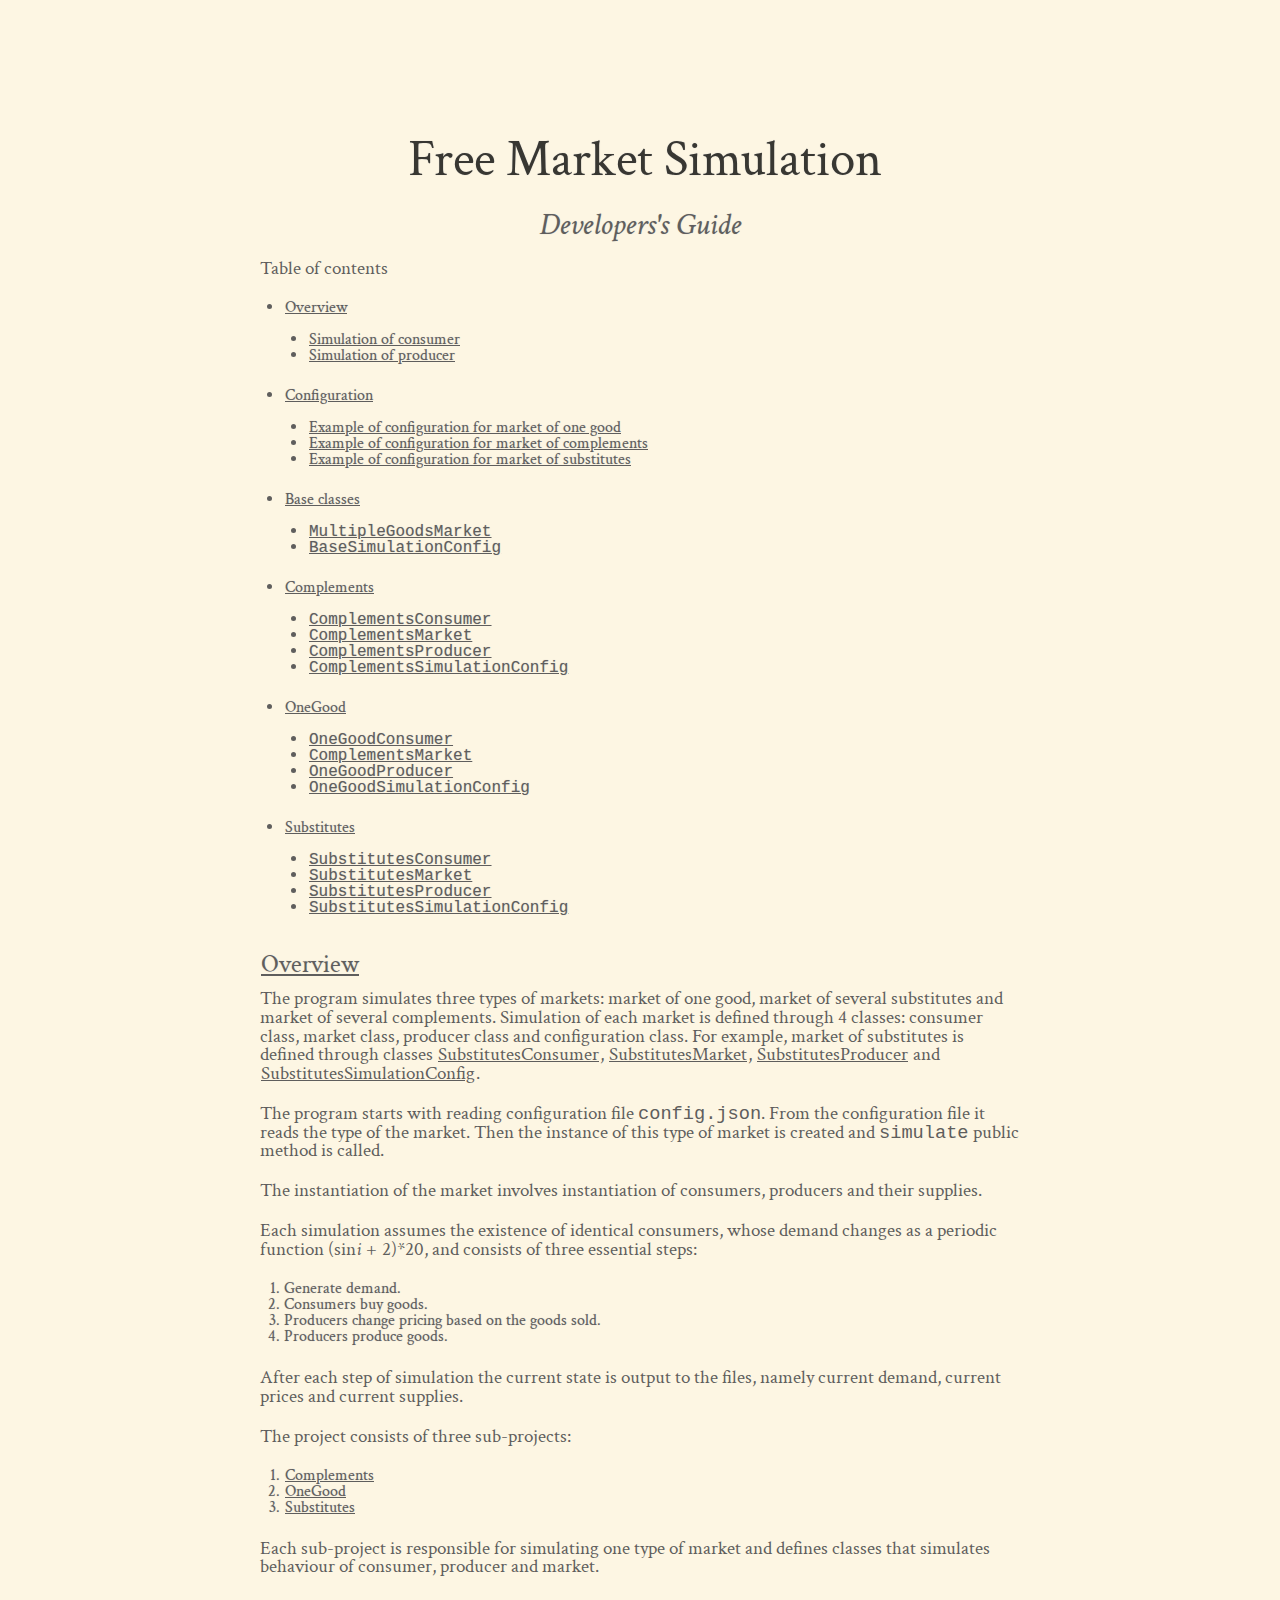
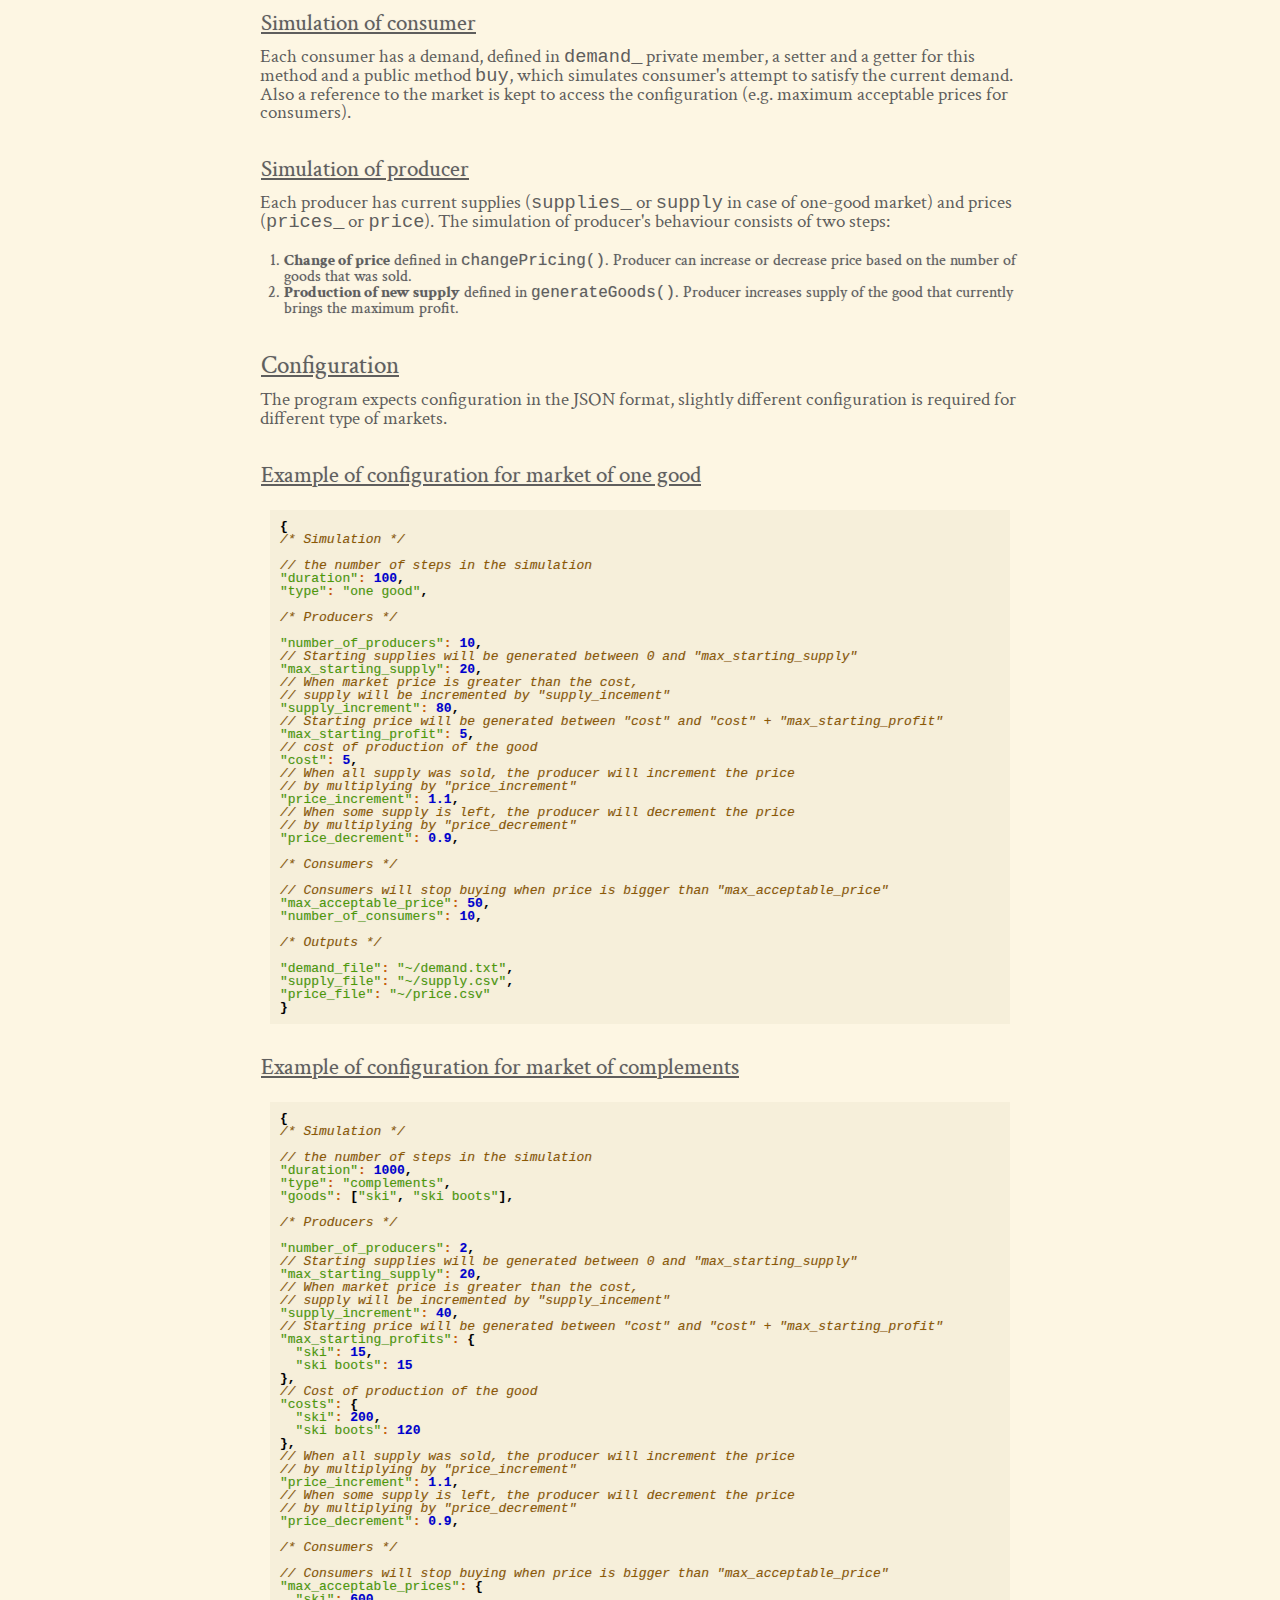
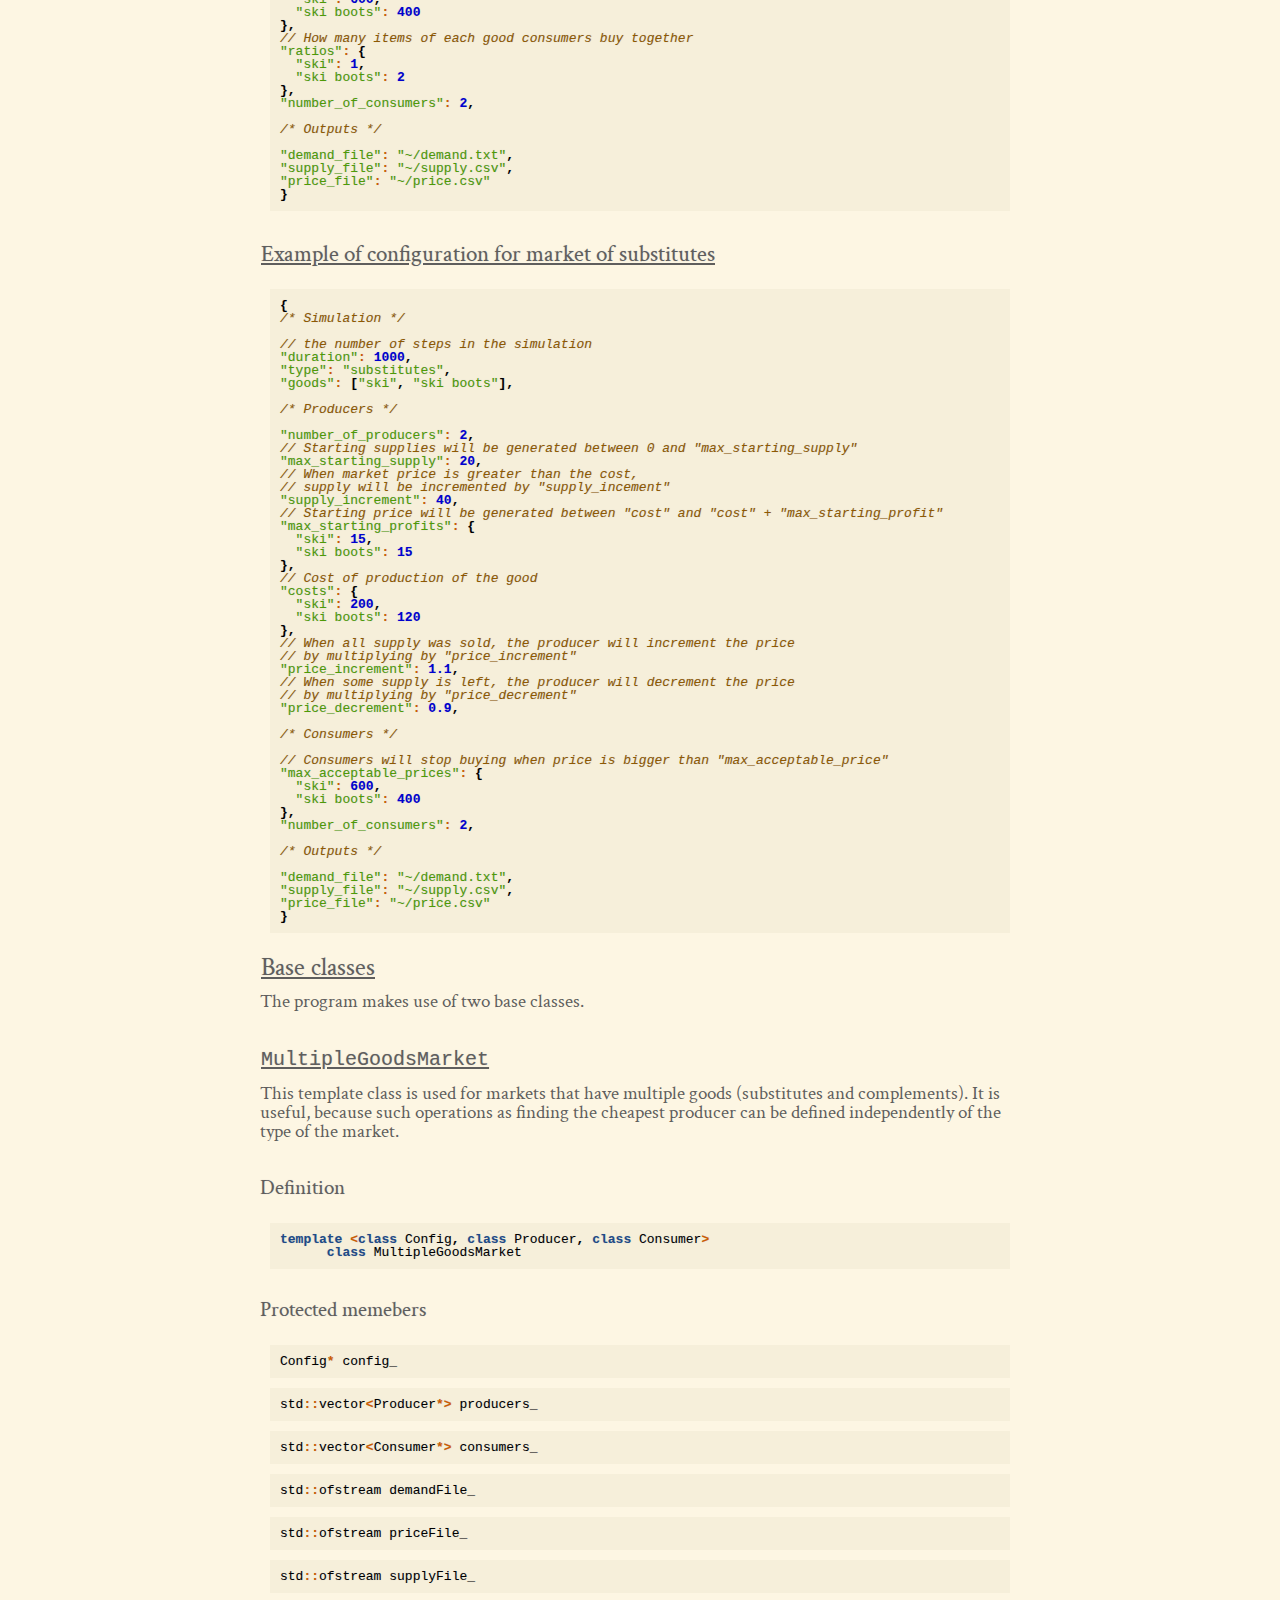
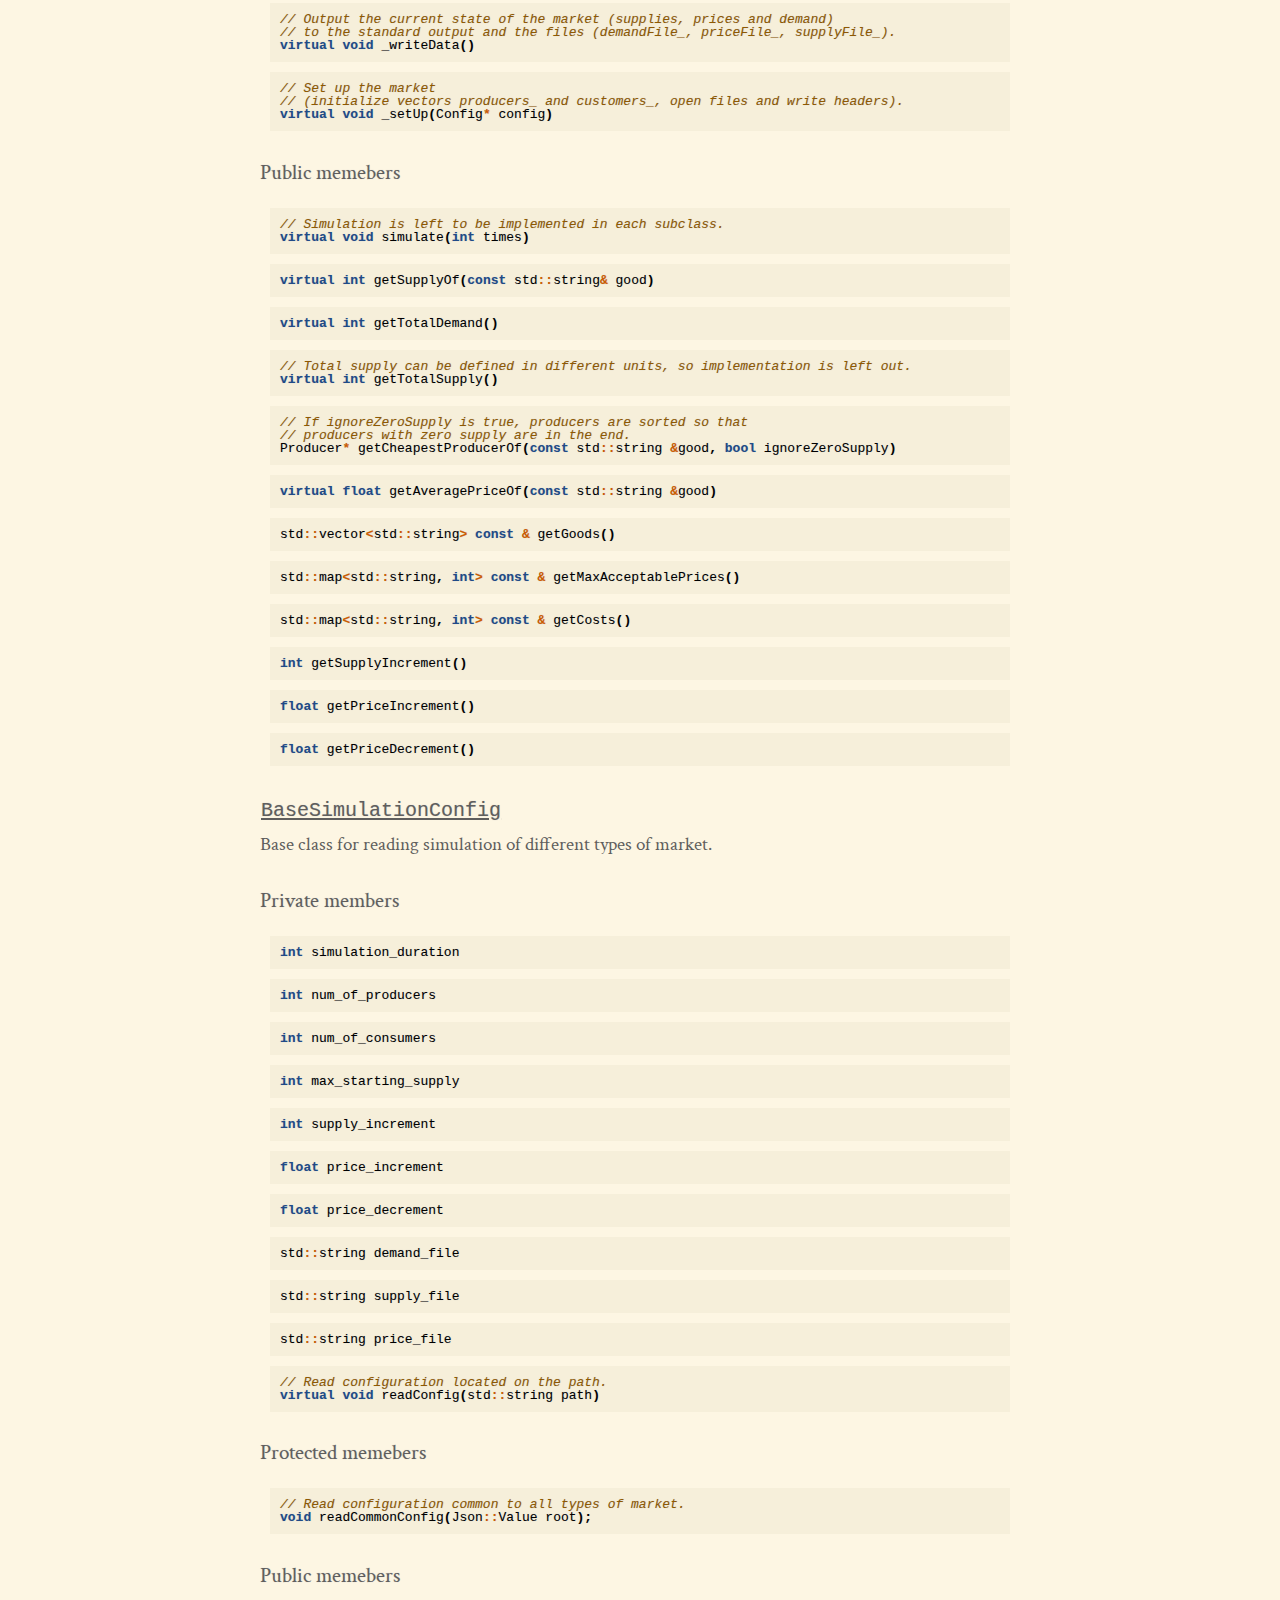
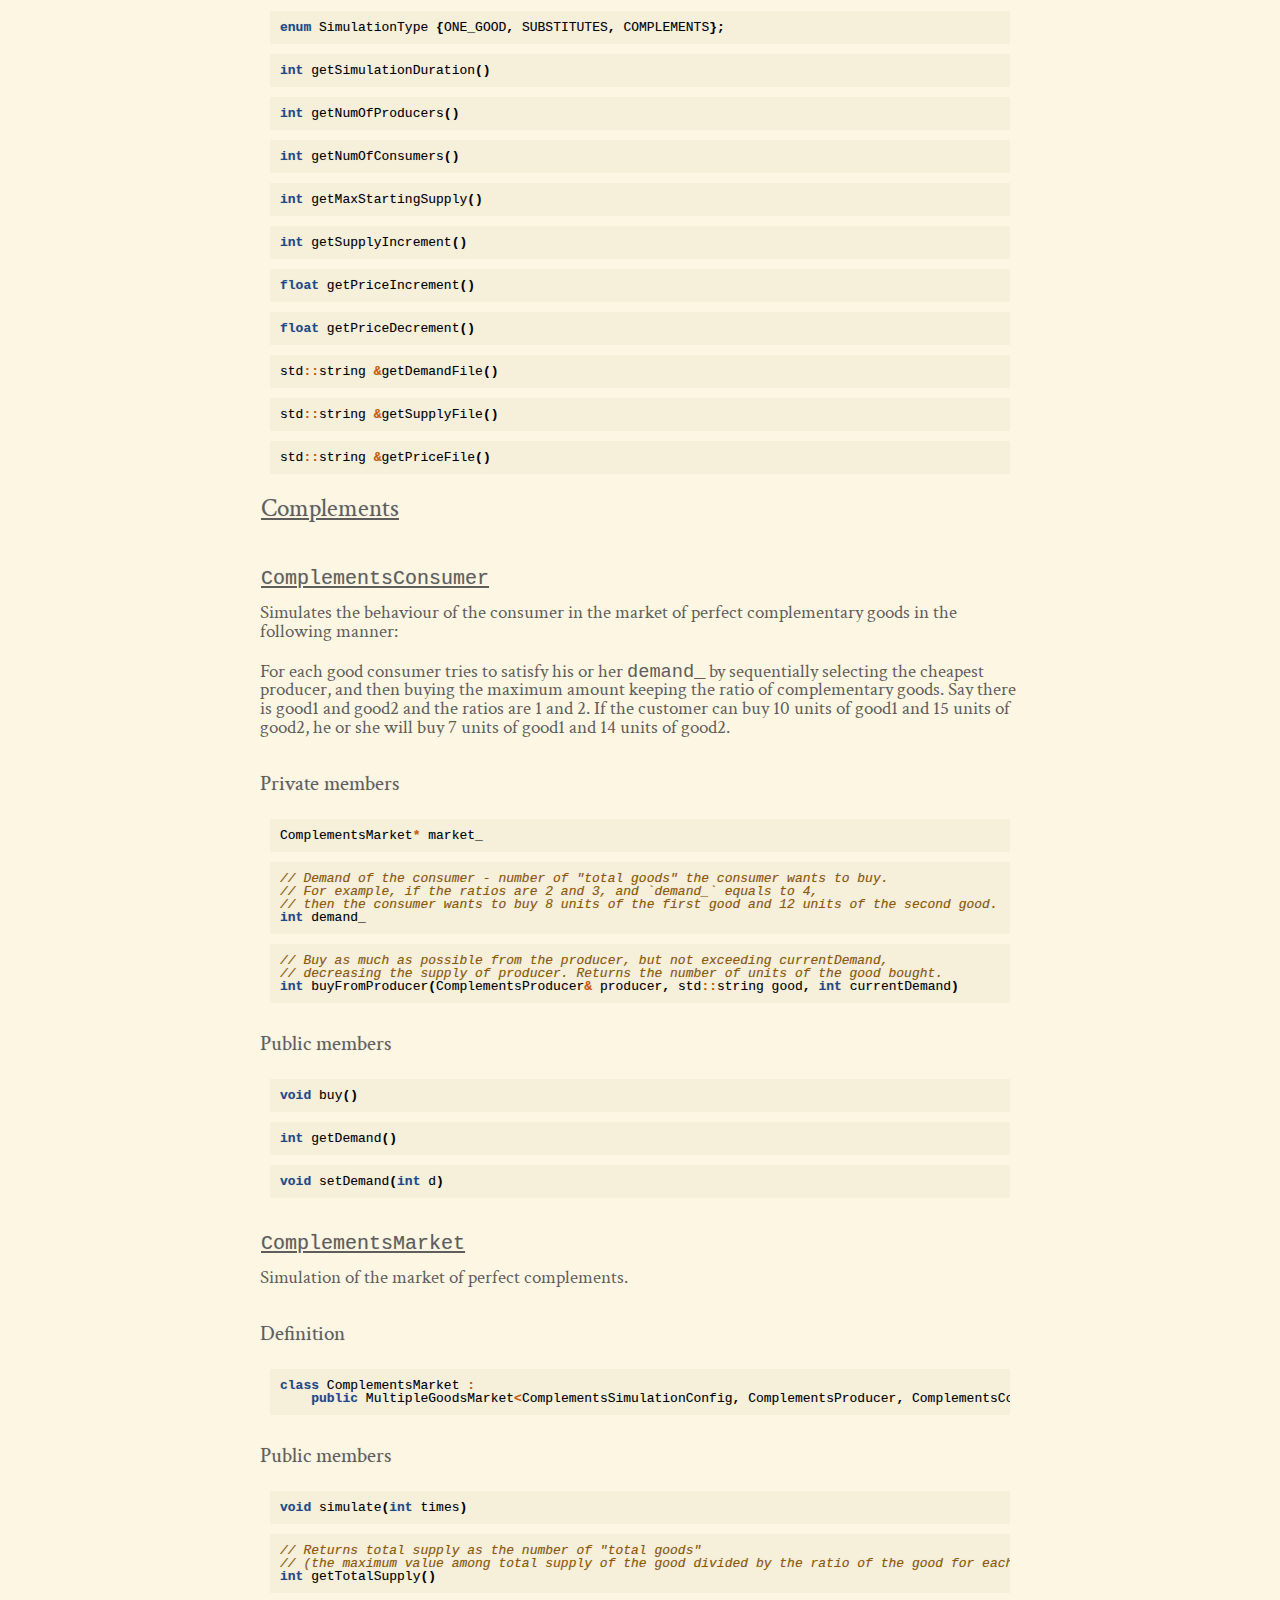
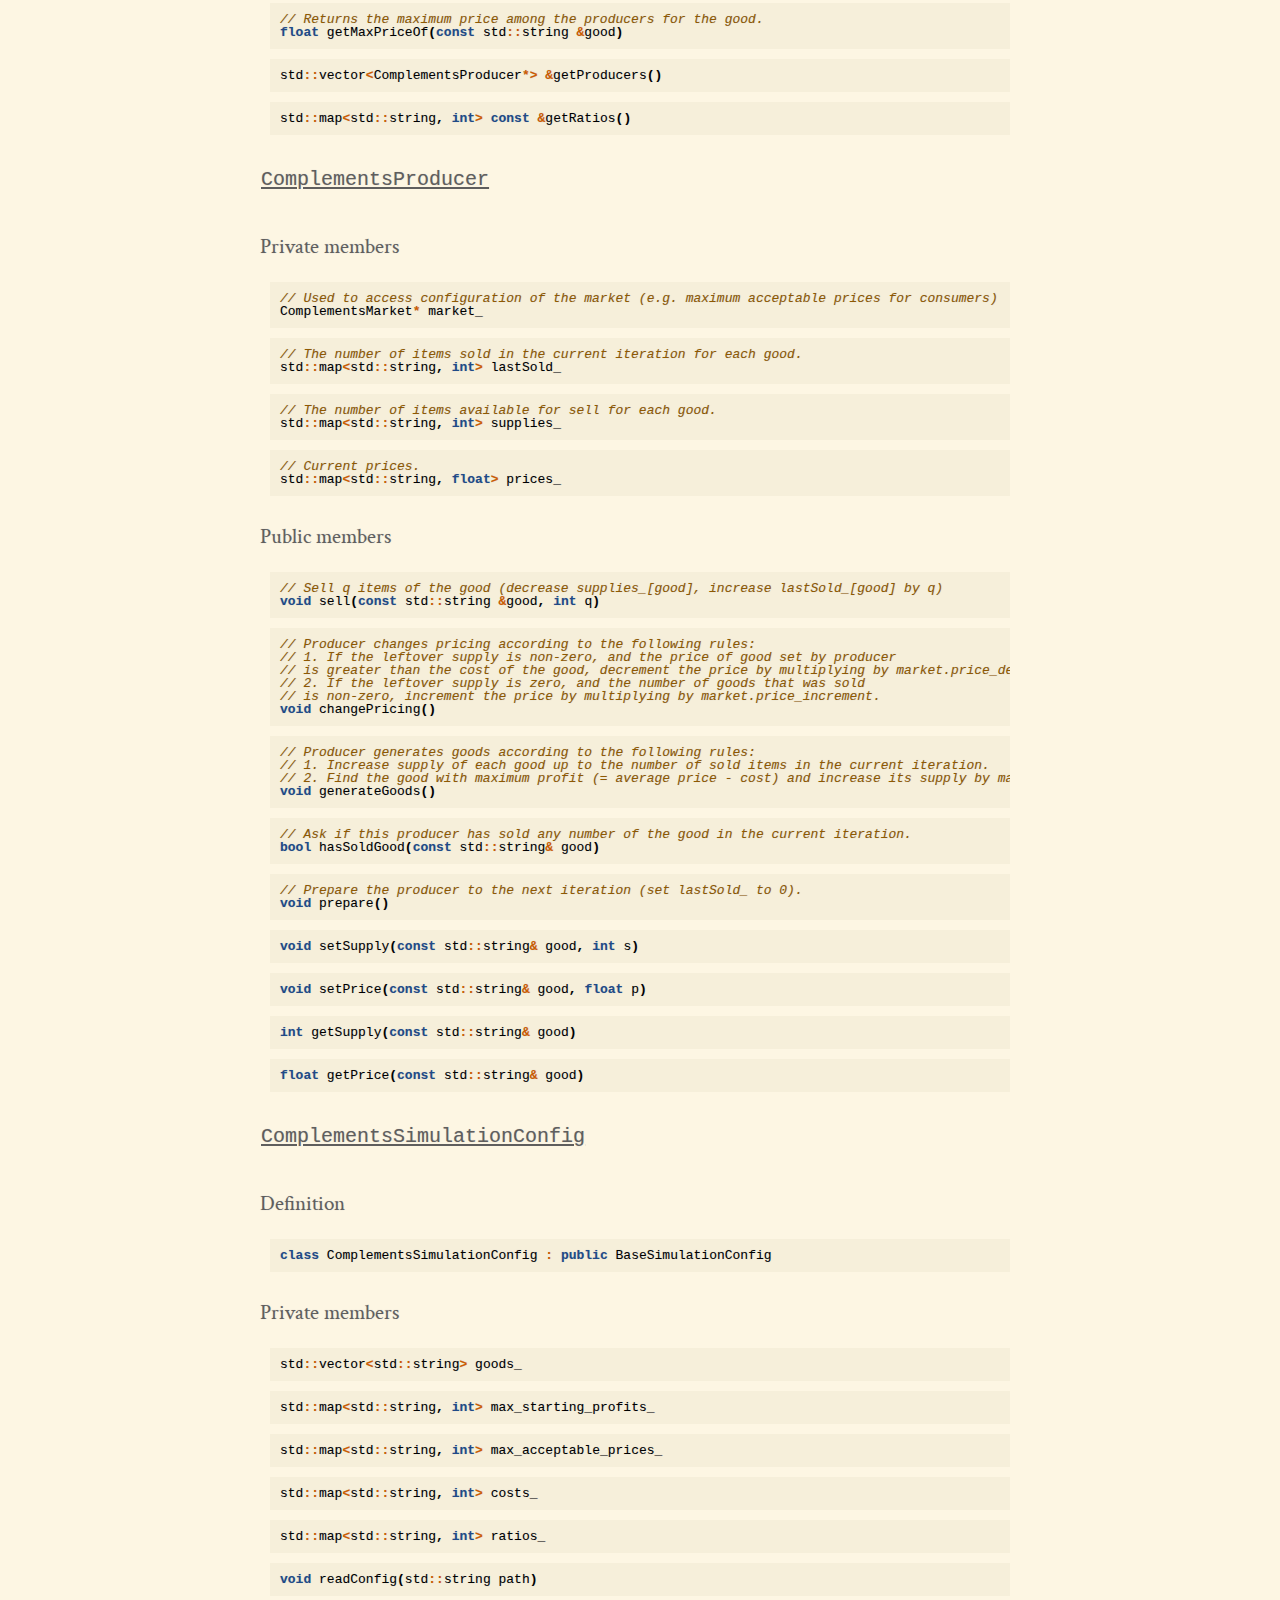
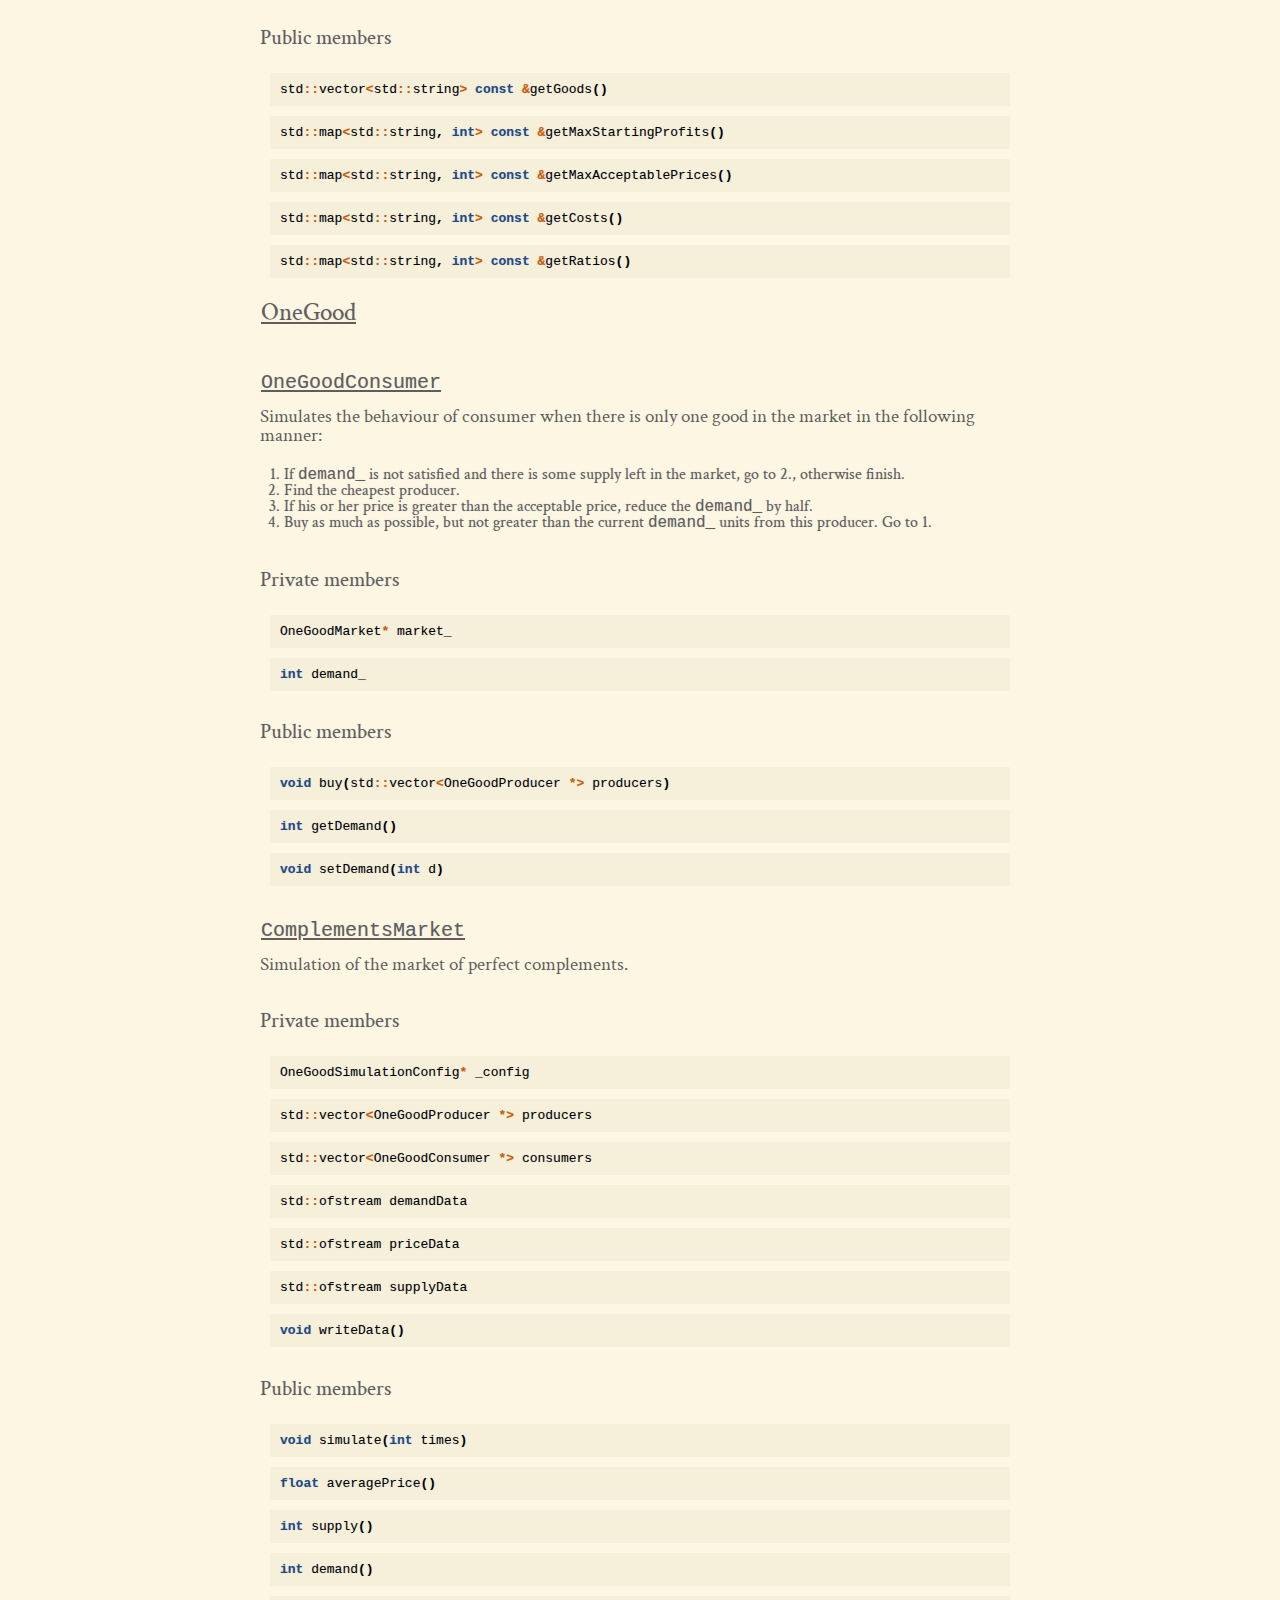
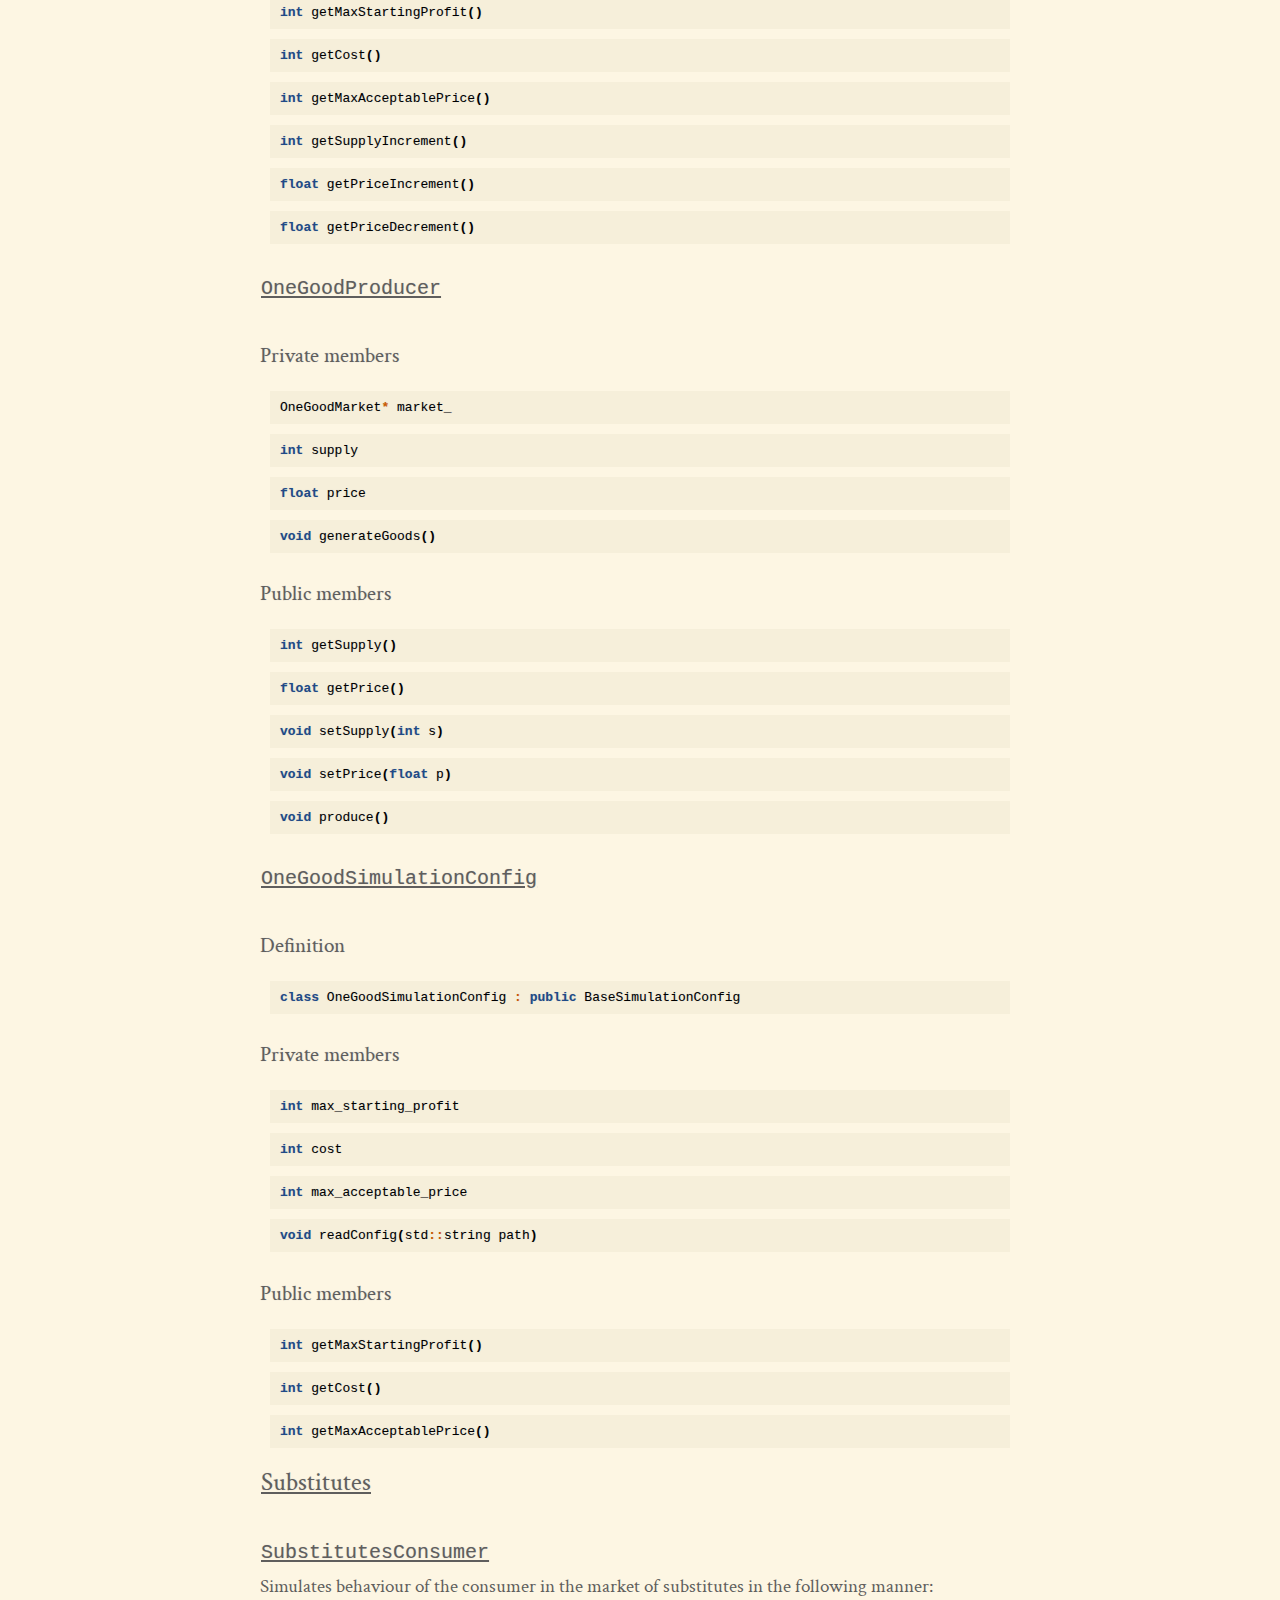
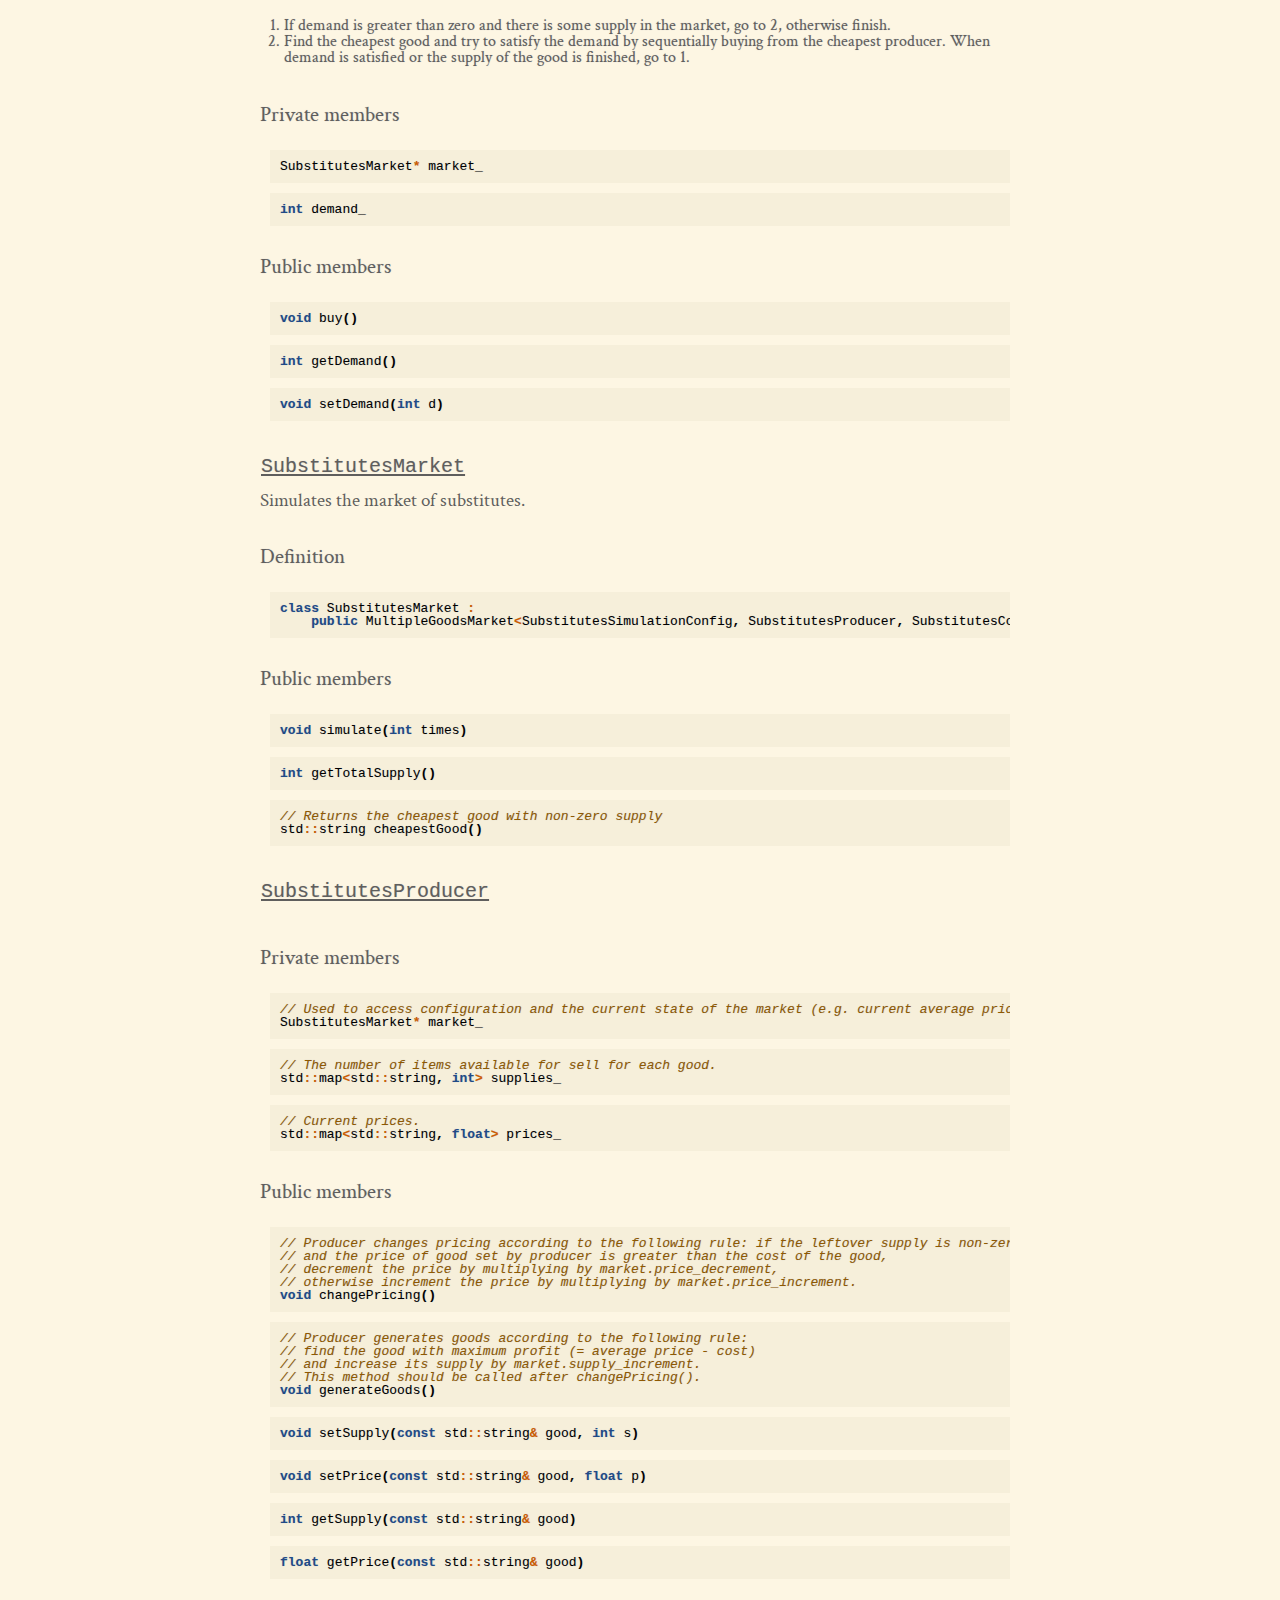
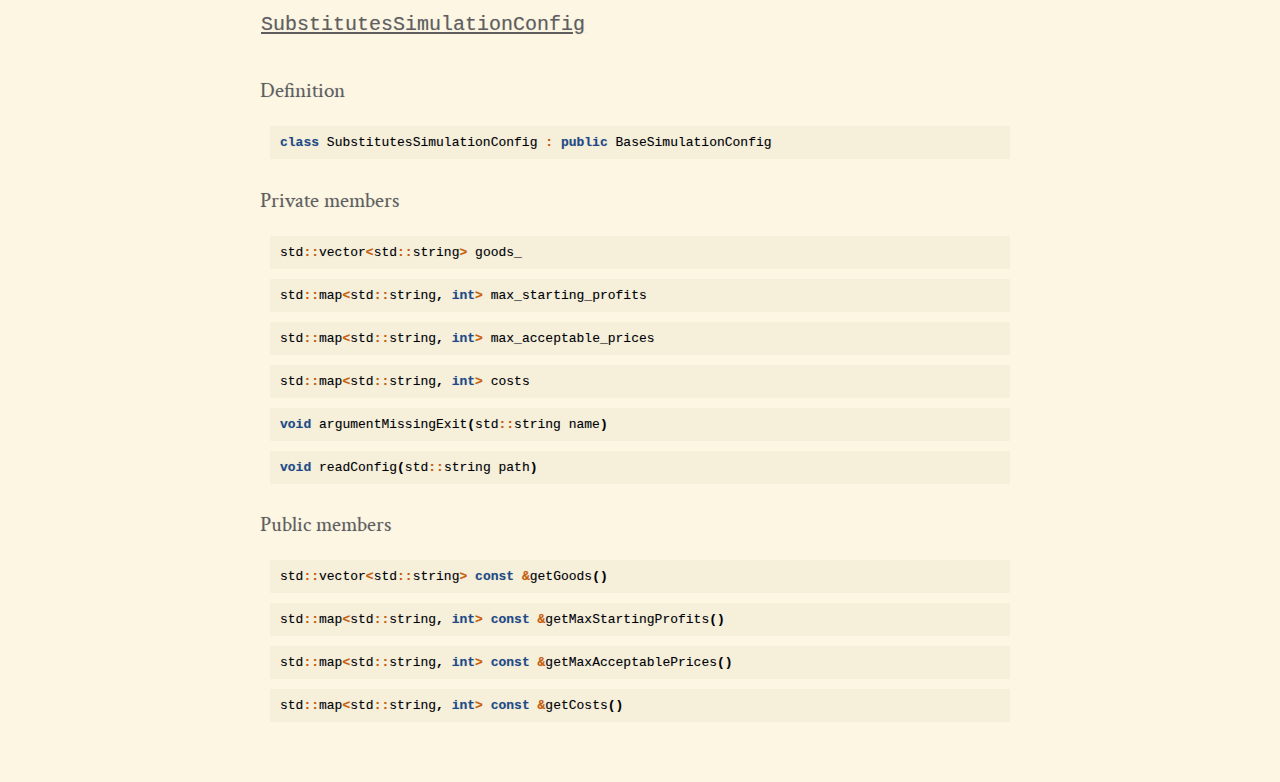
<file: pages/developerss-guide.html>
<!DOCTYPE html>
<html lang="en">
<head>
        <title>Developers's Guide</title>
        <meta charset="utf-8" />
        <link rel="stylesheet" href="/theme/css/main.css" type="text/css" />

        <!--[if IE]>
                <script src="http://html5shiv.googlecode.com/svn/trunk/html5.js"></script><![endif]-->

        <!--[if lte IE 7]>
                <link rel="stylesheet" type="text/css" media="all" href="/css/ie.css"/>
                <script src="/js/IE8.js" type="text/javascript"></script><![endif]-->

        <!--[if lt IE 7]>
                <link rel="stylesheet" type="text/css" media="all" href="/css/ie6.css"/><![endif]-->

</head>

<body id="index" class="home">
    <header id="banner" class="body">
            <h1><a href="">Free Market Simulation </a></h1>
            </nav>
    </header><!-- /#banner -->
        
<section id="content" class="body">    
    <h1 class="entry-title">Developers's Guide</h1>
    <div class="contents topic" id="table-of-contents">
<p class="topic-title first">Table of contents</p>
<ul class="simple">
<li><a class="reference internal" href="#overview" id="id30">Overview</a><ul>
<li><a class="reference internal" href="#simulation-of-consumer" id="id31">Simulation of consumer</a></li>
<li><a class="reference internal" href="#simulation-of-producer" id="id32">Simulation of producer</a></li>
</ul>
</li>
<li><a class="reference internal" href="#configuration" id="id33">Configuration</a><ul>
<li><a class="reference internal" href="#example-of-configuration-for-market-of-one-good" id="id34">Example of configuration for market of one good</a></li>
<li><a class="reference internal" href="#example-of-configuration-for-market-of-complements" id="id35">Example of configuration for market of complements</a></li>
<li><a class="reference internal" href="#example-of-configuration-for-market-of-substitutes" id="id36">Example of configuration for market of substitutes</a></li>
</ul>
</li>
<li><a class="reference internal" href="#base-classes" id="id37">Base classes</a><ul>
<li><a class="reference internal" href="#multiplegoodsmarket" id="id38"><tt class="docutils literal">MultipleGoodsMarket</tt></a></li>
<li><a class="reference internal" href="#basesimulationconfig" id="id39"><tt class="docutils literal">BaseSimulationConfig</tt></a></li>
</ul>
</li>
<li><a class="reference internal" href="#complements" id="id40">Complements</a><ul>
<li><a class="reference internal" href="#complementsconsumer" id="id41"><tt class="docutils literal">ComplementsConsumer</tt></a></li>
<li><a class="reference internal" href="#complementsmarket" id="id42"><tt class="docutils literal">ComplementsMarket</tt></a></li>
<li><a class="reference internal" href="#complementsproducer" id="id43"><tt class="docutils literal">ComplementsProducer</tt></a></li>
<li><a class="reference internal" href="#complementssimulationconfig" id="id44"><tt class="docutils literal">ComplementsSimulationConfig</tt></a></li>
</ul>
</li>
<li><a class="reference internal" href="#onegood" id="id45">OneGood</a><ul>
<li><a class="reference internal" href="#onegoodconsumer" id="id46"><tt class="docutils literal">OneGoodConsumer</tt></a></li>
<li><a class="reference internal" href="#id13" id="id47"><tt class="docutils literal">ComplementsMarket</tt></a></li>
<li><a class="reference internal" href="#onegoodproducer" id="id48"><tt class="docutils literal">OneGoodProducer</tt></a></li>
<li><a class="reference internal" href="#onegoodsimulationconfig" id="id49"><tt class="docutils literal">OneGoodSimulationConfig</tt></a></li>
</ul>
</li>
<li><a class="reference internal" href="#substitutes" id="id50">Substitutes</a><ul>
<li><a class="reference internal" href="#substitutesconsumer" id="id51"><tt class="docutils literal">SubstitutesConsumer</tt></a></li>
<li><a class="reference internal" href="#substitutesmarket" id="id52"><tt class="docutils literal">SubstitutesMarket</tt></a></li>
<li><a class="reference internal" href="#substitutesproducer" id="id53"><tt class="docutils literal">SubstitutesProducer</tt></a></li>
<li><a class="reference internal" href="#substitutessimulationconfig" id="id54"><tt class="docutils literal">SubstitutesSimulationConfig</tt></a></li>
</ul>
</li>
</ul>
</div>
<div class="section" id="overview">
<h2><a class="toc-backref" href="#id30">Overview</a></h2>
<p>The program simulates three types of markets: market of one good, market of several substitutes and market of several complements. Simulation of each market is defined through 4 classes: consumer class, market class, producer class and configuration class. For example, market of substitutes is defined through classes <a class="reference internal" href="#substitutesconsumer">SubstitutesConsumer</a>, <a class="reference internal" href="#substitutesmarket">SubstitutesMarket</a>, <a class="reference internal" href="#substitutesproducer">SubstitutesProducer</a> and <a class="reference internal" href="#substitutessimulationconfig">SubstitutesSimulationConfig</a>.</p>
<p>The program starts with reading configuration file <tt class="docutils literal">config.json</tt>. From the configuration file it reads the type of the market. Then the instance of this type of market is created and <tt class="docutils literal">simulate</tt> public method is called.</p>
<p>The instantiation of the market involves instantiation of consumers, producers and their supplies.</p>
<p>Each simulation assumes the existence of identical consumers, whose demand changes as a periodic function <span class="formula">(sin<i>i</i> + 2)*20</span>, and consists of three essential steps:</p>
<ol class="arabic simple">
<li>Generate demand.</li>
<li>Consumers buy goods.</li>
<li>Producers change pricing based on the goods sold.</li>
<li>Producers produce goods.</li>
</ol>
<p>After each step of simulation the current state is output to the files, namely current demand, current prices and current supplies.</p>
<p>The project consists of three sub-projects:</p>
<ol class="arabic simple">
<li><a class="reference internal" href="#complements">Complements</a></li>
<li><a class="reference internal" href="#onegood">OneGood</a></li>
<li><a class="reference internal" href="#substitutes">Substitutes</a></li>
</ol>
<p>Each sub-project is responsible for simulating one type of market and defines classes that simulates behaviour of consumer, producer and market.</p>
<div class="section" id="simulation-of-consumer">
<h3><a class="toc-backref" href="#id31">Simulation of consumer</a></h3>
<p>Each consumer has a demand, defined in <tt class="docutils literal">demand_</tt> private member, a setter and a getter for this method and a public method <tt class="docutils literal">buy</tt>, which simulates consumer's attempt to satisfy the current demand.
Also a reference to the market is kept to access the configuration (e.g. maximum acceptable prices for consumers).</p>
</div>
<div class="section" id="simulation-of-producer">
<h3><a class="toc-backref" href="#id32">Simulation of producer</a></h3>
<p>Each producer has current supplies (<tt class="docutils literal">supplies_</tt> or <tt class="docutils literal">supply</tt> in case of one-good market) and prices (<tt class="docutils literal">prices_</tt> or <tt class="docutils literal">price</tt>). The simulation of producer's behaviour consists of two steps:</p>
<ol class="arabic simple">
<li><strong>Change of price</strong> defined in <tt class="docutils literal">changePricing()</tt>. Producer can increase or decrease price based on the number of goods that was sold.</li>
<li><strong>Production of new supply</strong> defined in <tt class="docutils literal">generateGoods()</tt>. Producer increases supply of the good that currently brings the maximum profit.</li>
</ol>
</div>
</div>
<div class="section" id="configuration">
<h2><a class="toc-backref" href="#id33">Configuration</a></h2>
<p>The program expects configuration in the JSON format, slightly different configuration is required for different type of markets.</p>
<div class="section" id="example-of-configuration-for-market-of-one-good">
<h3><a class="toc-backref" href="#id34">Example of configuration for market of one good</a></h3>
<div class="highlight"><pre><span class="p">{</span>
<span class="cm">/* Simulation */</span>

<span class="c1">// the number of steps in the simulation</span>
<span class="s2">&quot;duration&quot;</span><span class="o">:</span> <span class="mi">100</span><span class="p">,</span>
<span class="s2">&quot;type&quot;</span><span class="o">:</span> <span class="s2">&quot;one good&quot;</span><span class="p">,</span>

<span class="cm">/* Producers */</span>

<span class="s2">&quot;number_of_producers&quot;</span><span class="o">:</span> <span class="mi">10</span><span class="p">,</span>
<span class="c1">// Starting supplies will be generated between 0 and &quot;max_starting_supply&quot;</span>
<span class="s2">&quot;max_starting_supply&quot;</span><span class="o">:</span> <span class="mi">20</span><span class="p">,</span>
<span class="c1">// When market price is greater than the cost,</span>
<span class="c1">// supply will be incremented by &quot;supply_incement&quot;</span>
<span class="s2">&quot;supply_increment&quot;</span><span class="o">:</span> <span class="mi">80</span><span class="p">,</span>
<span class="c1">// Starting price will be generated between &quot;cost&quot; and &quot;cost&quot; + &quot;max_starting_profit&quot;</span>
<span class="s2">&quot;max_starting_profit&quot;</span><span class="o">:</span> <span class="mi">5</span><span class="p">,</span>
<span class="c1">// cost of production of the good</span>
<span class="s2">&quot;cost&quot;</span><span class="o">:</span> <span class="mi">5</span><span class="p">,</span>
<span class="c1">// When all supply was sold, the producer will increment the price</span>
<span class="c1">// by multiplying by &quot;price_increment&quot;</span>
<span class="s2">&quot;price_increment&quot;</span><span class="o">:</span> <span class="mf">1.1</span><span class="p">,</span>
<span class="c1">// When some supply is left, the producer will decrement the price</span>
<span class="c1">// by multiplying by &quot;price_decrement&quot;</span>
<span class="s2">&quot;price_decrement&quot;</span><span class="o">:</span> <span class="mf">0.9</span><span class="p">,</span>

<span class="cm">/* Consumers */</span>

<span class="c1">// Consumers will stop buying when price is bigger than &quot;max_acceptable_price&quot;</span>
<span class="s2">&quot;max_acceptable_price&quot;</span><span class="o">:</span> <span class="mi">50</span><span class="p">,</span>
<span class="s2">&quot;number_of_consumers&quot;</span><span class="o">:</span> <span class="mi">10</span><span class="p">,</span>

<span class="cm">/* Outputs */</span>

<span class="s2">&quot;demand_file&quot;</span><span class="o">:</span> <span class="s2">&quot;~/demand.txt&quot;</span><span class="p">,</span>
<span class="s2">&quot;supply_file&quot;</span><span class="o">:</span> <span class="s2">&quot;~/supply.csv&quot;</span><span class="p">,</span>
<span class="s2">&quot;price_file&quot;</span><span class="o">:</span> <span class="s2">&quot;~/price.csv&quot;</span>
<span class="p">}</span>
</pre></div>
</div>
<div class="section" id="example-of-configuration-for-market-of-complements">
<h3><a class="toc-backref" href="#id35">Example of configuration for market of complements</a></h3>
<div class="highlight"><pre><span class="p">{</span>
<span class="cm">/* Simulation */</span>

<span class="c1">// the number of steps in the simulation</span>
<span class="s2">&quot;duration&quot;</span><span class="o">:</span> <span class="mi">1000</span><span class="p">,</span>
<span class="s2">&quot;type&quot;</span><span class="o">:</span> <span class="s2">&quot;complements&quot;</span><span class="p">,</span>
<span class="s2">&quot;goods&quot;</span><span class="o">:</span> <span class="p">[</span><span class="s2">&quot;ski&quot;</span><span class="p">,</span> <span class="s2">&quot;ski boots&quot;</span><span class="p">],</span>

<span class="cm">/* Producers */</span>

<span class="s2">&quot;number_of_producers&quot;</span><span class="o">:</span> <span class="mi">2</span><span class="p">,</span>
<span class="c1">// Starting supplies will be generated between 0 and &quot;max_starting_supply&quot;</span>
<span class="s2">&quot;max_starting_supply&quot;</span><span class="o">:</span> <span class="mi">20</span><span class="p">,</span>
<span class="c1">// When market price is greater than the cost,</span>
<span class="c1">// supply will be incremented by &quot;supply_incement&quot;</span>
<span class="s2">&quot;supply_increment&quot;</span><span class="o">:</span> <span class="mi">40</span><span class="p">,</span>
<span class="c1">// Starting price will be generated between &quot;cost&quot; and &quot;cost&quot; + &quot;max_starting_profit&quot;</span>
<span class="s2">&quot;max_starting_profits&quot;</span><span class="o">:</span> <span class="p">{</span>
  <span class="s2">&quot;ski&quot;</span><span class="o">:</span> <span class="mi">15</span><span class="p">,</span>
  <span class="s2">&quot;ski boots&quot;</span><span class="o">:</span> <span class="mi">15</span>
<span class="p">},</span>
<span class="c1">// Cost of production of the good</span>
<span class="s2">&quot;costs&quot;</span><span class="o">:</span> <span class="p">{</span>
  <span class="s2">&quot;ski&quot;</span><span class="o">:</span> <span class="mi">200</span><span class="p">,</span>
  <span class="s2">&quot;ski boots&quot;</span><span class="o">:</span> <span class="mi">120</span>
<span class="p">},</span>
<span class="c1">// When all supply was sold, the producer will increment the price</span>
<span class="c1">// by multiplying by &quot;price_increment&quot;</span>
<span class="s2">&quot;price_increment&quot;</span><span class="o">:</span> <span class="mf">1.1</span><span class="p">,</span>
<span class="c1">// When some supply is left, the producer will decrement the price</span>
<span class="c1">// by multiplying by &quot;price_decrement&quot;</span>
<span class="s2">&quot;price_decrement&quot;</span><span class="o">:</span> <span class="mf">0.9</span><span class="p">,</span>

<span class="cm">/* Consumers */</span>

<span class="c1">// Consumers will stop buying when price is bigger than &quot;max_acceptable_price&quot;</span>
<span class="s2">&quot;max_acceptable_prices&quot;</span><span class="o">:</span> <span class="p">{</span>
  <span class="s2">&quot;ski&quot;</span><span class="o">:</span> <span class="mi">600</span><span class="p">,</span>
  <span class="s2">&quot;ski boots&quot;</span><span class="o">:</span> <span class="mi">400</span>
<span class="p">},</span>
<span class="c1">// How many items of each good consumers buy together</span>
<span class="s2">&quot;ratios&quot;</span><span class="o">:</span> <span class="p">{</span>
  <span class="s2">&quot;ski&quot;</span><span class="o">:</span> <span class="mi">1</span><span class="p">,</span>
  <span class="s2">&quot;ski boots&quot;</span><span class="o">:</span> <span class="mi">2</span>
<span class="p">},</span>
<span class="s2">&quot;number_of_consumers&quot;</span><span class="o">:</span> <span class="mi">2</span><span class="p">,</span>

<span class="cm">/* Outputs */</span>

<span class="s2">&quot;demand_file&quot;</span><span class="o">:</span> <span class="s2">&quot;~/demand.txt&quot;</span><span class="p">,</span>
<span class="s2">&quot;supply_file&quot;</span><span class="o">:</span> <span class="s2">&quot;~/supply.csv&quot;</span><span class="p">,</span>
<span class="s2">&quot;price_file&quot;</span><span class="o">:</span> <span class="s2">&quot;~/price.csv&quot;</span>
<span class="p">}</span>
</pre></div>
</div>
<div class="section" id="example-of-configuration-for-market-of-substitutes">
<h3><a class="toc-backref" href="#id36">Example of configuration for market of substitutes</a></h3>
<div class="highlight"><pre><span class="p">{</span>
<span class="cm">/* Simulation */</span>

<span class="c1">// the number of steps in the simulation</span>
<span class="s2">&quot;duration&quot;</span><span class="o">:</span> <span class="mi">1000</span><span class="p">,</span>
<span class="s2">&quot;type&quot;</span><span class="o">:</span> <span class="s2">&quot;substitutes&quot;</span><span class="p">,</span>
<span class="s2">&quot;goods&quot;</span><span class="o">:</span> <span class="p">[</span><span class="s2">&quot;ski&quot;</span><span class="p">,</span> <span class="s2">&quot;ski boots&quot;</span><span class="p">],</span>

<span class="cm">/* Producers */</span>

<span class="s2">&quot;number_of_producers&quot;</span><span class="o">:</span> <span class="mi">2</span><span class="p">,</span>
<span class="c1">// Starting supplies will be generated between 0 and &quot;max_starting_supply&quot;</span>
<span class="s2">&quot;max_starting_supply&quot;</span><span class="o">:</span> <span class="mi">20</span><span class="p">,</span>
<span class="c1">// When market price is greater than the cost,</span>
<span class="c1">// supply will be incremented by &quot;supply_incement&quot;</span>
<span class="s2">&quot;supply_increment&quot;</span><span class="o">:</span> <span class="mi">40</span><span class="p">,</span>
<span class="c1">// Starting price will be generated between &quot;cost&quot; and &quot;cost&quot; + &quot;max_starting_profit&quot;</span>
<span class="s2">&quot;max_starting_profits&quot;</span><span class="o">:</span> <span class="p">{</span>
  <span class="s2">&quot;ski&quot;</span><span class="o">:</span> <span class="mi">15</span><span class="p">,</span>
  <span class="s2">&quot;ski boots&quot;</span><span class="o">:</span> <span class="mi">15</span>
<span class="p">},</span>
<span class="c1">// Cost of production of the good</span>
<span class="s2">&quot;costs&quot;</span><span class="o">:</span> <span class="p">{</span>
  <span class="s2">&quot;ski&quot;</span><span class="o">:</span> <span class="mi">200</span><span class="p">,</span>
  <span class="s2">&quot;ski boots&quot;</span><span class="o">:</span> <span class="mi">120</span>
<span class="p">},</span>
<span class="c1">// When all supply was sold, the producer will increment the price</span>
<span class="c1">// by multiplying by &quot;price_increment&quot;</span>
<span class="s2">&quot;price_increment&quot;</span><span class="o">:</span> <span class="mf">1.1</span><span class="p">,</span>
<span class="c1">// When some supply is left, the producer will decrement the price</span>
<span class="c1">// by multiplying by &quot;price_decrement&quot;</span>
<span class="s2">&quot;price_decrement&quot;</span><span class="o">:</span> <span class="mf">0.9</span><span class="p">,</span>

<span class="cm">/* Consumers */</span>

<span class="c1">// Consumers will stop buying when price is bigger than &quot;max_acceptable_price&quot;</span>
<span class="s2">&quot;max_acceptable_prices&quot;</span><span class="o">:</span> <span class="p">{</span>
  <span class="s2">&quot;ski&quot;</span><span class="o">:</span> <span class="mi">600</span><span class="p">,</span>
  <span class="s2">&quot;ski boots&quot;</span><span class="o">:</span> <span class="mi">400</span>
<span class="p">},</span>
<span class="s2">&quot;number_of_consumers&quot;</span><span class="o">:</span> <span class="mi">2</span><span class="p">,</span>

<span class="cm">/* Outputs */</span>

<span class="s2">&quot;demand_file&quot;</span><span class="o">:</span> <span class="s2">&quot;~/demand.txt&quot;</span><span class="p">,</span>
<span class="s2">&quot;supply_file&quot;</span><span class="o">:</span> <span class="s2">&quot;~/supply.csv&quot;</span><span class="p">,</span>
<span class="s2">&quot;price_file&quot;</span><span class="o">:</span> <span class="s2">&quot;~/price.csv&quot;</span>
<span class="p">}</span>
</pre></div>
</div>
</div>
<div class="section" id="base-classes">
<h2><a class="toc-backref" href="#id37">Base classes</a></h2>
<p>The program makes use of two base classes.</p>
<div class="section" id="multiplegoodsmarket">
<h3><a class="toc-backref" href="#id38"><tt class="docutils literal">MultipleGoodsMarket</tt></a></h3>
<p>This template class is used for markets that have multiple goods (substitutes and complements). It is useful, because such operations as finding the cheapest producer can be defined independently of the type of the market.</p>
<div class="section" id="definition">
<h4>Definition</h4>
<div class="highlight"><pre><span class="k">template</span> <span class="o">&lt;</span><span class="k">class</span> <span class="nc">Config</span><span class="p">,</span> <span class="k">class</span> <span class="nc">Producer</span><span class="p">,</span> <span class="k">class</span> <span class="nc">Consumer</span><span class="o">&gt;</span>
      <span class="k">class</span> <span class="nc">MultipleGoodsMarket</span>
</pre></div>
</div>
<div class="section" id="protected-memebers">
<h4>Protected memebers</h4>
<div class="highlight"><pre><span class="n">Config</span><span class="o">*</span> <span class="n">config_</span>
</pre></div>
<div class="highlight"><pre><span class="n">std</span><span class="o">::</span><span class="n">vector</span><span class="o">&lt;</span><span class="n">Producer</span><span class="o">*&gt;</span> <span class="n">producers_</span>
</pre></div>
<div class="highlight"><pre><span class="n">std</span><span class="o">::</span><span class="n">vector</span><span class="o">&lt;</span><span class="n">Consumer</span><span class="o">*&gt;</span> <span class="n">consumers_</span>
</pre></div>
<div class="highlight"><pre><span class="n">std</span><span class="o">::</span><span class="n">ofstream</span> <span class="n">demandFile_</span>
</pre></div>
<div class="highlight"><pre><span class="n">std</span><span class="o">::</span><span class="n">ofstream</span> <span class="n">priceFile_</span>
</pre></div>
<div class="highlight"><pre><span class="n">std</span><span class="o">::</span><span class="n">ofstream</span> <span class="n">supplyFile_</span>
</pre></div>
<div class="highlight"><pre><span class="c1">// Output the current state of the market (supplies, prices and demand)</span>
<span class="c1">// to the standard output and the files (demandFile_, priceFile_, supplyFile_).</span>
<span class="k">virtual</span> <span class="kt">void</span> <span class="n">_writeData</span><span class="p">()</span>
</pre></div>
<div class="highlight"><pre><span class="c1">// Set up the market</span>
<span class="c1">// (initialize vectors producers_ and customers_, open files and write headers).</span>
<span class="k">virtual</span> <span class="kt">void</span> <span class="n">_setUp</span><span class="p">(</span><span class="n">Config</span><span class="o">*</span> <span class="n">config</span><span class="p">)</span>
</pre></div>
</div>
<div class="section" id="public-memebers">
<h4>Public memebers</h4>
<div class="highlight"><pre><span class="c1">// Simulation is left to be implemented in each subclass.</span>
<span class="k">virtual</span> <span class="kt">void</span> <span class="n">simulate</span><span class="p">(</span><span class="kt">int</span> <span class="n">times</span><span class="p">)</span>
</pre></div>
<div class="highlight"><pre><span class="k">virtual</span> <span class="kt">int</span> <span class="n">getSupplyOf</span><span class="p">(</span><span class="k">const</span> <span class="n">std</span><span class="o">::</span><span class="n">string</span><span class="o">&amp;</span> <span class="n">good</span><span class="p">)</span>
</pre></div>
<div class="highlight"><pre><span class="k">virtual</span> <span class="kt">int</span> <span class="n">getTotalDemand</span><span class="p">()</span>
</pre></div>
<div class="highlight"><pre><span class="c1">// Total supply can be defined in different units, so implementation is left out.</span>
<span class="k">virtual</span> <span class="kt">int</span> <span class="n">getTotalSupply</span><span class="p">()</span>
</pre></div>
<div class="highlight"><pre><span class="c1">// If ignoreZeroSupply is true, producers are sorted so that</span>
<span class="c1">// producers with zero supply are in the end.</span>
<span class="n">Producer</span><span class="o">*</span> <span class="n">getCheapestProducerOf</span><span class="p">(</span><span class="k">const</span> <span class="n">std</span><span class="o">::</span><span class="n">string</span> <span class="o">&amp;</span><span class="n">good</span><span class="p">,</span> <span class="kt">bool</span> <span class="n">ignoreZeroSupply</span><span class="p">)</span>
</pre></div>
<div class="highlight"><pre><span class="k">virtual</span> <span class="kt">float</span> <span class="n">getAveragePriceOf</span><span class="p">(</span><span class="k">const</span> <span class="n">std</span><span class="o">::</span><span class="n">string</span> <span class="o">&amp;</span><span class="n">good</span><span class="p">)</span>
</pre></div>
<div class="highlight"><pre><span class="n">std</span><span class="o">::</span><span class="n">vector</span><span class="o">&lt;</span><span class="n">std</span><span class="o">::</span><span class="n">string</span><span class="o">&gt;</span> <span class="k">const</span> <span class="o">&amp;</span> <span class="n">getGoods</span><span class="p">()</span>
</pre></div>
<div class="highlight"><pre><span class="n">std</span><span class="o">::</span><span class="n">map</span><span class="o">&lt;</span><span class="n">std</span><span class="o">::</span><span class="n">string</span><span class="p">,</span> <span class="kt">int</span><span class="o">&gt;</span> <span class="k">const</span> <span class="o">&amp;</span> <span class="n">getMaxAcceptablePrices</span><span class="p">()</span>
</pre></div>
<div class="highlight"><pre><span class="n">std</span><span class="o">::</span><span class="n">map</span><span class="o">&lt;</span><span class="n">std</span><span class="o">::</span><span class="n">string</span><span class="p">,</span> <span class="kt">int</span><span class="o">&gt;</span> <span class="k">const</span> <span class="o">&amp;</span> <span class="n">getCosts</span><span class="p">()</span>
</pre></div>
<div class="highlight"><pre><span class="kt">int</span> <span class="n">getSupplyIncrement</span><span class="p">()</span>
</pre></div>
<div class="highlight"><pre><span class="kt">float</span> <span class="n">getPriceIncrement</span><span class="p">()</span>
</pre></div>
<div class="highlight"><pre><span class="kt">float</span> <span class="n">getPriceDecrement</span><span class="p">()</span>
</pre></div>
</div>
</div>
<div class="section" id="basesimulationconfig">
<h3><a class="toc-backref" href="#id39"><tt class="docutils literal">BaseSimulationConfig</tt></a></h3>
<p>Base class for reading simulation of different types of market.</p>
<div class="section" id="private-members">
<h4>Private members</h4>
<div class="highlight"><pre><span class="kt">int</span> <span class="n">simulation_duration</span>
</pre></div>
<div class="highlight"><pre><span class="kt">int</span> <span class="n">num_of_producers</span>
</pre></div>
<div class="highlight"><pre><span class="kt">int</span> <span class="n">num_of_consumers</span>
</pre></div>
<div class="highlight"><pre><span class="kt">int</span> <span class="n">max_starting_supply</span>
</pre></div>
<div class="highlight"><pre><span class="kt">int</span> <span class="n">supply_increment</span>
</pre></div>
<div class="highlight"><pre><span class="kt">float</span> <span class="n">price_increment</span>
</pre></div>
<div class="highlight"><pre><span class="kt">float</span> <span class="n">price_decrement</span>
</pre></div>
<div class="highlight"><pre><span class="n">std</span><span class="o">::</span><span class="n">string</span> <span class="n">demand_file</span>
</pre></div>
<div class="highlight"><pre><span class="n">std</span><span class="o">::</span><span class="n">string</span> <span class="n">supply_file</span>
</pre></div>
<div class="highlight"><pre><span class="n">std</span><span class="o">::</span><span class="n">string</span> <span class="n">price_file</span>
</pre></div>
<div class="highlight"><pre><span class="c1">// Read configuration located on the path.</span>
<span class="k">virtual</span> <span class="kt">void</span> <span class="n">readConfig</span><span class="p">(</span><span class="n">std</span><span class="o">::</span><span class="n">string</span> <span class="n">path</span><span class="p">)</span>
</pre></div>
</div>
<div class="section" id="id1">
<h4>Protected memebers</h4>
<div class="highlight"><pre><span class="c1">// Read configuration common to all types of market.</span>
<span class="kt">void</span> <span class="nf">readCommonConfig</span><span class="p">(</span><span class="n">Json</span><span class="o">::</span><span class="n">Value</span> <span class="n">root</span><span class="p">);</span>
</pre></div>
</div>
<div class="section" id="id2">
<h4>Public memebers</h4>
<div class="highlight"><pre><span class="k">enum</span> <span class="n">SimulationType</span> <span class="p">{</span><span class="n">ONE_GOOD</span><span class="p">,</span> <span class="n">SUBSTITUTES</span><span class="p">,</span> <span class="n">COMPLEMENTS</span><span class="p">};</span>
</pre></div>
<div class="highlight"><pre><span class="kt">int</span> <span class="n">getSimulationDuration</span><span class="p">()</span>
</pre></div>
<div class="highlight"><pre><span class="kt">int</span> <span class="n">getNumOfProducers</span><span class="p">()</span>
</pre></div>
<div class="highlight"><pre><span class="kt">int</span> <span class="n">getNumOfConsumers</span><span class="p">()</span>
</pre></div>
<div class="highlight"><pre><span class="kt">int</span> <span class="n">getMaxStartingSupply</span><span class="p">()</span>
</pre></div>
<div class="highlight"><pre><span class="kt">int</span> <span class="n">getSupplyIncrement</span><span class="p">()</span>
</pre></div>
<div class="highlight"><pre><span class="kt">float</span> <span class="n">getPriceIncrement</span><span class="p">()</span>
</pre></div>
<div class="highlight"><pre><span class="kt">float</span> <span class="n">getPriceDecrement</span><span class="p">()</span>
</pre></div>
<div class="highlight"><pre><span class="n">std</span><span class="o">::</span><span class="n">string</span> <span class="o">&amp;</span><span class="n">getDemandFile</span><span class="p">()</span>
</pre></div>
<div class="highlight"><pre><span class="n">std</span><span class="o">::</span><span class="n">string</span> <span class="o">&amp;</span><span class="n">getSupplyFile</span><span class="p">()</span>
</pre></div>
<div class="highlight"><pre><span class="n">std</span><span class="o">::</span><span class="n">string</span> <span class="o">&amp;</span><span class="n">getPriceFile</span><span class="p">()</span>
</pre></div>
</div>
</div>
</div>
<div class="section" id="complements">
<h2><a class="toc-backref" href="#id40">Complements</a></h2>
<div class="section" id="complementsconsumer">
<h3><a class="toc-backref" href="#id41"><tt class="docutils literal">ComplementsConsumer</tt></a></h3>
<p>Simulates the behaviour of the consumer in the market of perfect complementary goods in the following manner:</p>
<p>For each good consumer tries to satisfy his or her <tt class="docutils literal">demand_</tt> by sequentially selecting the cheapest producer, and then buying the maximum amount keeping the ratio of complementary goods. Say there is good1 and good2 and the ratios are 1 and 2. If the customer can buy 10 units of good1 and 15 units of good2,
he or she will buy 7 units of good1 and 14 units of good2.</p>
<div class="section" id="id3">
<h4>Private members</h4>
<div class="highlight"><pre><span class="n">ComplementsMarket</span><span class="o">*</span> <span class="n">market_</span>
</pre></div>
<div class="highlight"><pre><span class="c1">// Demand of the consumer - number of &quot;total goods&quot; the consumer wants to buy.</span>
<span class="c1">// For example, if the ratios are 2 and 3, and `demand_` equals to 4,</span>
<span class="c1">// then the consumer wants to buy 8 units of the first good and 12 units of the second good.</span>
<span class="kt">int</span> <span class="n">demand_</span>
</pre></div>
<div class="highlight"><pre><span class="c1">// Buy as much as possible from the producer, but not exceeding currentDemand,</span>
<span class="c1">// decreasing the supply of producer. Returns the number of units of the good bought.</span>
<span class="kt">int</span> <span class="n">buyFromProducer</span><span class="p">(</span><span class="n">ComplementsProducer</span><span class="o">&amp;</span> <span class="n">producer</span><span class="p">,</span> <span class="n">std</span><span class="o">::</span><span class="n">string</span> <span class="n">good</span><span class="p">,</span> <span class="kt">int</span> <span class="n">currentDemand</span><span class="p">)</span>
</pre></div>
</div>
<div class="section" id="public-members">
<h4>Public members</h4>
<div class="highlight"><pre><span class="kt">void</span> <span class="n">buy</span><span class="p">()</span>
</pre></div>
<div class="highlight"><pre><span class="kt">int</span> <span class="n">getDemand</span><span class="p">()</span>
</pre></div>
<div class="highlight"><pre><span class="kt">void</span> <span class="n">setDemand</span><span class="p">(</span><span class="kt">int</span> <span class="n">d</span><span class="p">)</span>
</pre></div>
</div>
</div>
<div class="section" id="complementsmarket">
<h3><a class="toc-backref" href="#id42"><tt class="docutils literal">ComplementsMarket</tt></a></h3>
<p>Simulation of the market of perfect complements.</p>
<div class="section" id="id4">
<h4>Definition</h4>
<div class="highlight"><pre><span class="k">class</span> <span class="nc">ComplementsMarket</span> <span class="o">:</span>
    <span class="k">public</span> <span class="n">MultipleGoodsMarket</span><span class="o">&lt;</span><span class="n">ComplementsSimulationConfig</span><span class="p">,</span> <span class="n">ComplementsProducer</span><span class="p">,</span> <span class="n">ComplementsConsumer</span><span class="o">&gt;</span>
</pre></div>
</div>
<div class="section" id="id5">
<h4>Public members</h4>
<div class="highlight"><pre><span class="kt">void</span> <span class="n">simulate</span><span class="p">(</span><span class="kt">int</span> <span class="n">times</span><span class="p">)</span>
</pre></div>
<div class="highlight"><pre><span class="c1">// Returns total supply as the number of &quot;total goods&quot;</span>
<span class="c1">// (the maximum value among total supply of the good divided by the ratio of the good for each good).</span>
<span class="kt">int</span> <span class="n">getTotalSupply</span><span class="p">()</span>
</pre></div>
<div class="highlight"><pre><span class="c1">// Returns the maximum price among the producers for the good.</span>
<span class="kt">float</span> <span class="n">getMaxPriceOf</span><span class="p">(</span><span class="k">const</span> <span class="n">std</span><span class="o">::</span><span class="n">string</span> <span class="o">&amp;</span><span class="n">good</span><span class="p">)</span>
</pre></div>
<div class="highlight"><pre><span class="n">std</span><span class="o">::</span><span class="n">vector</span><span class="o">&lt;</span><span class="n">ComplementsProducer</span><span class="o">*&gt;</span> <span class="o">&amp;</span><span class="n">getProducers</span><span class="p">()</span>
</pre></div>
<div class="highlight"><pre><span class="n">std</span><span class="o">::</span><span class="n">map</span><span class="o">&lt;</span><span class="n">std</span><span class="o">::</span><span class="n">string</span><span class="p">,</span> <span class="kt">int</span><span class="o">&gt;</span> <span class="k">const</span> <span class="o">&amp;</span><span class="n">getRatios</span><span class="p">()</span>
</pre></div>
</div>
</div>
<div class="section" id="complementsproducer">
<h3><a class="toc-backref" href="#id43"><tt class="docutils literal">ComplementsProducer</tt></a></h3>
<div class="section" id="id6">
<h4>Private members</h4>
<div class="highlight"><pre><span class="c1">// Used to access configuration of the market (e.g. maximum acceptable prices for consumers)</span>
<span class="n">ComplementsMarket</span><span class="o">*</span> <span class="n">market_</span>
</pre></div>
<div class="highlight"><pre><span class="c1">// The number of items sold in the current iteration for each good.</span>
<span class="n">std</span><span class="o">::</span><span class="n">map</span><span class="o">&lt;</span><span class="n">std</span><span class="o">::</span><span class="n">string</span><span class="p">,</span> <span class="kt">int</span><span class="o">&gt;</span> <span class="n">lastSold_</span>
</pre></div>
<div class="highlight"><pre><span class="c1">// The number of items available for sell for each good.</span>
<span class="n">std</span><span class="o">::</span><span class="n">map</span><span class="o">&lt;</span><span class="n">std</span><span class="o">::</span><span class="n">string</span><span class="p">,</span> <span class="kt">int</span><span class="o">&gt;</span> <span class="n">supplies_</span>
</pre></div>
<div class="highlight"><pre><span class="c1">// Current prices.</span>
<span class="n">std</span><span class="o">::</span><span class="n">map</span><span class="o">&lt;</span><span class="n">std</span><span class="o">::</span><span class="n">string</span><span class="p">,</span> <span class="kt">float</span><span class="o">&gt;</span> <span class="n">prices_</span>
</pre></div>
</div>
<div class="section" id="id7">
<h4>Public members</h4>
<div class="highlight"><pre><span class="c1">// Sell q items of the good (decrease supplies_[good], increase lastSold_[good] by q)</span>
<span class="kt">void</span> <span class="n">sell</span><span class="p">(</span><span class="k">const</span> <span class="n">std</span><span class="o">::</span><span class="n">string</span> <span class="o">&amp;</span><span class="n">good</span><span class="p">,</span> <span class="kt">int</span> <span class="n">q</span><span class="p">)</span>
</pre></div>
<div class="highlight"><pre><span class="c1">// Producer changes pricing according to the following rules:</span>
<span class="c1">// 1. If the leftover supply is non-zero, and the price of good set by producer</span>
<span class="c1">// is greater than the cost of the good, decrement the price by multiplying by market.price_decrement.</span>
<span class="c1">// 2. If the leftover supply is zero, and the number of goods that was sold</span>
<span class="c1">// is non-zero, increment the price by multiplying by market.price_increment.</span>
<span class="kt">void</span> <span class="n">changePricing</span><span class="p">()</span>
</pre></div>
<div class="highlight"><pre><span class="c1">// Producer generates goods according to the following rules:</span>
<span class="c1">// 1. Increase supply of each good up to the number of sold items in the current iteration.</span>
<span class="c1">// 2. Find the good with maximum profit (= average price - cost) and increase its supply by market.supply_increment.</span>
<span class="kt">void</span> <span class="n">generateGoods</span><span class="p">()</span>
</pre></div>
<div class="highlight"><pre><span class="c1">// Ask if this producer has sold any number of the good in the current iteration.</span>
<span class="kt">bool</span> <span class="n">hasSoldGood</span><span class="p">(</span><span class="k">const</span> <span class="n">std</span><span class="o">::</span><span class="n">string</span><span class="o">&amp;</span> <span class="n">good</span><span class="p">)</span>
</pre></div>
<div class="highlight"><pre><span class="c1">// Prepare the producer to the next iteration (set lastSold_ to 0).</span>
<span class="kt">void</span> <span class="n">prepare</span><span class="p">()</span>
</pre></div>
<div class="highlight"><pre><span class="kt">void</span> <span class="n">setSupply</span><span class="p">(</span><span class="k">const</span> <span class="n">std</span><span class="o">::</span><span class="n">string</span><span class="o">&amp;</span> <span class="n">good</span><span class="p">,</span> <span class="kt">int</span> <span class="n">s</span><span class="p">)</span>
</pre></div>
<div class="highlight"><pre><span class="kt">void</span> <span class="n">setPrice</span><span class="p">(</span><span class="k">const</span> <span class="n">std</span><span class="o">::</span><span class="n">string</span><span class="o">&amp;</span> <span class="n">good</span><span class="p">,</span> <span class="kt">float</span> <span class="n">p</span><span class="p">)</span>
</pre></div>
<div class="highlight"><pre><span class="kt">int</span> <span class="n">getSupply</span><span class="p">(</span><span class="k">const</span> <span class="n">std</span><span class="o">::</span><span class="n">string</span><span class="o">&amp;</span> <span class="n">good</span><span class="p">)</span>
</pre></div>
<div class="highlight"><pre><span class="kt">float</span> <span class="n">getPrice</span><span class="p">(</span><span class="k">const</span> <span class="n">std</span><span class="o">::</span><span class="n">string</span><span class="o">&amp;</span> <span class="n">good</span><span class="p">)</span>
</pre></div>
</div>
</div>
<div class="section" id="complementssimulationconfig">
<h3><a class="toc-backref" href="#id44"><tt class="docutils literal">ComplementsSimulationConfig</tt></a></h3>
<div class="section" id="id8">
<h4>Definition</h4>
<div class="highlight"><pre><span class="k">class</span> <span class="nc">ComplementsSimulationConfig</span> <span class="o">:</span> <span class="k">public</span> <span class="n">BaseSimulationConfig</span>
</pre></div>
</div>
<div class="section" id="id9">
<h4>Private members</h4>
<div class="highlight"><pre><span class="n">std</span><span class="o">::</span><span class="n">vector</span><span class="o">&lt;</span><span class="n">std</span><span class="o">::</span><span class="n">string</span><span class="o">&gt;</span> <span class="n">goods_</span>
</pre></div>
<div class="highlight"><pre><span class="n">std</span><span class="o">::</span><span class="n">map</span><span class="o">&lt;</span><span class="n">std</span><span class="o">::</span><span class="n">string</span><span class="p">,</span> <span class="kt">int</span><span class="o">&gt;</span> <span class="n">max_starting_profits_</span>
</pre></div>
<div class="highlight"><pre><span class="n">std</span><span class="o">::</span><span class="n">map</span><span class="o">&lt;</span><span class="n">std</span><span class="o">::</span><span class="n">string</span><span class="p">,</span> <span class="kt">int</span><span class="o">&gt;</span> <span class="n">max_acceptable_prices_</span>
</pre></div>
<div class="highlight"><pre><span class="n">std</span><span class="o">::</span><span class="n">map</span><span class="o">&lt;</span><span class="n">std</span><span class="o">::</span><span class="n">string</span><span class="p">,</span> <span class="kt">int</span><span class="o">&gt;</span> <span class="n">costs_</span>
</pre></div>
<div class="highlight"><pre><span class="n">std</span><span class="o">::</span><span class="n">map</span><span class="o">&lt;</span><span class="n">std</span><span class="o">::</span><span class="n">string</span><span class="p">,</span> <span class="kt">int</span><span class="o">&gt;</span> <span class="n">ratios_</span>
</pre></div>
<div class="highlight"><pre><span class="kt">void</span> <span class="n">readConfig</span><span class="p">(</span><span class="n">std</span><span class="o">::</span><span class="n">string</span> <span class="n">path</span><span class="p">)</span>
</pre></div>
</div>
<div class="section" id="id10">
<h4>Public members</h4>
<div class="highlight"><pre><span class="n">std</span><span class="o">::</span><span class="n">vector</span><span class="o">&lt;</span><span class="n">std</span><span class="o">::</span><span class="n">string</span><span class="o">&gt;</span> <span class="k">const</span> <span class="o">&amp;</span><span class="n">getGoods</span><span class="p">()</span>
</pre></div>
<div class="highlight"><pre><span class="n">std</span><span class="o">::</span><span class="n">map</span><span class="o">&lt;</span><span class="n">std</span><span class="o">::</span><span class="n">string</span><span class="p">,</span> <span class="kt">int</span><span class="o">&gt;</span> <span class="k">const</span> <span class="o">&amp;</span><span class="n">getMaxStartingProfits</span><span class="p">()</span>
</pre></div>
<div class="highlight"><pre><span class="n">std</span><span class="o">::</span><span class="n">map</span><span class="o">&lt;</span><span class="n">std</span><span class="o">::</span><span class="n">string</span><span class="p">,</span> <span class="kt">int</span><span class="o">&gt;</span> <span class="k">const</span> <span class="o">&amp;</span><span class="n">getMaxAcceptablePrices</span><span class="p">()</span>
</pre></div>
<div class="highlight"><pre><span class="n">std</span><span class="o">::</span><span class="n">map</span><span class="o">&lt;</span><span class="n">std</span><span class="o">::</span><span class="n">string</span><span class="p">,</span> <span class="kt">int</span><span class="o">&gt;</span> <span class="k">const</span> <span class="o">&amp;</span><span class="n">getCosts</span><span class="p">()</span>
</pre></div>
<div class="highlight"><pre><span class="n">std</span><span class="o">::</span><span class="n">map</span><span class="o">&lt;</span><span class="n">std</span><span class="o">::</span><span class="n">string</span><span class="p">,</span> <span class="kt">int</span><span class="o">&gt;</span> <span class="k">const</span> <span class="o">&amp;</span><span class="n">getRatios</span><span class="p">()</span>
</pre></div>
</div>
</div>
</div>
<div class="section" id="onegood">
<h2><a class="toc-backref" href="#id45">OneGood</a></h2>
<div class="section" id="onegoodconsumer">
<h3><a class="toc-backref" href="#id46"><tt class="docutils literal">OneGoodConsumer</tt></a></h3>
<p>Simulates the behaviour of consumer when there is only one good in the market in the following manner:</p>
<ol class="arabic simple">
<li>If <tt class="docutils literal">demand_</tt> is not satisfied and there is some supply left in the market, go to 2., otherwise finish.</li>
<li>Find the cheapest producer.</li>
<li>If his or her price is greater than the acceptable price, reduce the <tt class="docutils literal">demand_</tt> by half.</li>
<li>Buy as much as possible, but not greater than the current <tt class="docutils literal">demand_</tt> units from this producer. Go to 1.</li>
</ol>
<div class="section" id="id11">
<h4>Private members</h4>
<div class="highlight"><pre><span class="n">OneGoodMarket</span><span class="o">*</span> <span class="n">market_</span>
</pre></div>
<div class="highlight"><pre><span class="kt">int</span> <span class="n">demand_</span>
</pre></div>
</div>
<div class="section" id="id12">
<h4>Public members</h4>
<div class="highlight"><pre><span class="kt">void</span> <span class="n">buy</span><span class="p">(</span><span class="n">std</span><span class="o">::</span><span class="n">vector</span><span class="o">&lt;</span><span class="n">OneGoodProducer</span> <span class="o">*&gt;</span> <span class="n">producers</span><span class="p">)</span>
</pre></div>
<div class="highlight"><pre><span class="kt">int</span> <span class="n">getDemand</span><span class="p">()</span>
</pre></div>
<div class="highlight"><pre><span class="kt">void</span> <span class="n">setDemand</span><span class="p">(</span><span class="kt">int</span> <span class="n">d</span><span class="p">)</span>
</pre></div>
</div>
</div>
<div class="section" id="id13">
<h3><a class="toc-backref" href="#id47"><tt class="docutils literal">ComplementsMarket</tt></a></h3>
<p>Simulation of the market of perfect complements.</p>
<div class="section" id="id14">
<h4>Private members</h4>
<div class="highlight"><pre><span class="n">OneGoodSimulationConfig</span><span class="o">*</span> <span class="n">_config</span>
</pre></div>
<div class="highlight"><pre><span class="n">std</span><span class="o">::</span><span class="n">vector</span><span class="o">&lt;</span><span class="n">OneGoodProducer</span> <span class="o">*&gt;</span> <span class="n">producers</span>
</pre></div>
<div class="highlight"><pre><span class="n">std</span><span class="o">::</span><span class="n">vector</span><span class="o">&lt;</span><span class="n">OneGoodConsumer</span> <span class="o">*&gt;</span> <span class="n">consumers</span>
</pre></div>
<div class="highlight"><pre><span class="n">std</span><span class="o">::</span><span class="n">ofstream</span> <span class="n">demandData</span>
</pre></div>
<div class="highlight"><pre><span class="n">std</span><span class="o">::</span><span class="n">ofstream</span> <span class="n">priceData</span>
</pre></div>
<div class="highlight"><pre><span class="n">std</span><span class="o">::</span><span class="n">ofstream</span> <span class="n">supplyData</span>
</pre></div>
<div class="highlight"><pre><span class="kt">void</span> <span class="n">writeData</span><span class="p">()</span>
</pre></div>
</div>
<div class="section" id="id15">
<h4>Public members</h4>
<div class="highlight"><pre><span class="kt">void</span> <span class="n">simulate</span><span class="p">(</span><span class="kt">int</span> <span class="n">times</span><span class="p">)</span>
</pre></div>
<div class="highlight"><pre><span class="kt">float</span> <span class="n">averagePrice</span><span class="p">()</span>
</pre></div>
<div class="highlight"><pre><span class="kt">int</span> <span class="n">supply</span><span class="p">()</span>
</pre></div>
<div class="highlight"><pre><span class="kt">int</span> <span class="n">demand</span><span class="p">()</span>
</pre></div>
<div class="highlight"><pre><span class="kt">int</span> <span class="n">getMaxStartingProfit</span><span class="p">()</span>
</pre></div>
<div class="highlight"><pre><span class="kt">int</span> <span class="n">getCost</span><span class="p">()</span>
</pre></div>
<div class="highlight"><pre><span class="kt">int</span> <span class="n">getMaxAcceptablePrice</span><span class="p">()</span>
</pre></div>
<div class="highlight"><pre><span class="kt">int</span> <span class="n">getSupplyIncrement</span><span class="p">()</span>
</pre></div>
<div class="highlight"><pre><span class="kt">float</span> <span class="n">getPriceIncrement</span><span class="p">()</span>
</pre></div>
<div class="highlight"><pre><span class="kt">float</span> <span class="n">getPriceDecrement</span><span class="p">()</span>
</pre></div>
</div>
</div>
<div class="section" id="onegoodproducer">
<h3><a class="toc-backref" href="#id48"><tt class="docutils literal">OneGoodProducer</tt></a></h3>
<div class="section" id="id16">
<h4>Private members</h4>
<div class="highlight"><pre><span class="n">OneGoodMarket</span><span class="o">*</span> <span class="n">market_</span>
</pre></div>
<div class="highlight"><pre><span class="kt">int</span> <span class="n">supply</span>
</pre></div>
<div class="highlight"><pre><span class="kt">float</span> <span class="n">price</span>
</pre></div>
<div class="highlight"><pre><span class="kt">void</span> <span class="n">generateGoods</span><span class="p">()</span>
</pre></div>
</div>
<div class="section" id="id17">
<h4>Public members</h4>
<div class="highlight"><pre><span class="kt">int</span> <span class="n">getSupply</span><span class="p">()</span>
</pre></div>
<div class="highlight"><pre><span class="kt">float</span> <span class="n">getPrice</span><span class="p">()</span>
</pre></div>
<div class="highlight"><pre><span class="kt">void</span> <span class="n">setSupply</span><span class="p">(</span><span class="kt">int</span> <span class="n">s</span><span class="p">)</span>
</pre></div>
<div class="highlight"><pre><span class="kt">void</span> <span class="n">setPrice</span><span class="p">(</span><span class="kt">float</span> <span class="n">p</span><span class="p">)</span>
</pre></div>
<div class="highlight"><pre><span class="kt">void</span> <span class="n">produce</span><span class="p">()</span>
</pre></div>
</div>
</div>
<div class="section" id="onegoodsimulationconfig">
<h3><a class="toc-backref" href="#id49"><tt class="docutils literal">OneGoodSimulationConfig</tt></a></h3>
<div class="section" id="id18">
<h4>Definition</h4>
<div class="highlight"><pre><span class="k">class</span> <span class="nc">OneGoodSimulationConfig</span> <span class="o">:</span> <span class="k">public</span> <span class="n">BaseSimulationConfig</span>
</pre></div>
</div>
<div class="section" id="id19">
<h4>Private members</h4>
<div class="highlight"><pre><span class="kt">int</span> <span class="n">max_starting_profit</span>
</pre></div>
<div class="highlight"><pre><span class="kt">int</span> <span class="n">cost</span>
</pre></div>
<div class="highlight"><pre><span class="kt">int</span> <span class="n">max_acceptable_price</span>
</pre></div>
<div class="highlight"><pre><span class="kt">void</span> <span class="n">readConfig</span><span class="p">(</span><span class="n">std</span><span class="o">::</span><span class="n">string</span> <span class="n">path</span><span class="p">)</span>
</pre></div>
</div>
<div class="section" id="id20">
<h4>Public members</h4>
<div class="highlight"><pre><span class="kt">int</span> <span class="n">getMaxStartingProfit</span><span class="p">()</span>
</pre></div>
<div class="highlight"><pre><span class="kt">int</span> <span class="n">getCost</span><span class="p">()</span>
</pre></div>
<div class="highlight"><pre><span class="kt">int</span> <span class="n">getMaxAcceptablePrice</span><span class="p">()</span>
</pre></div>
</div>
</div>
</div>
<div class="section" id="substitutes">
<h2><a class="toc-backref" href="#id50">Substitutes</a></h2>
<div class="section" id="substitutesconsumer">
<h3><a class="toc-backref" href="#id51"><tt class="docutils literal">SubstitutesConsumer</tt></a></h3>
<p>Simulates behaviour of the consumer in the market of substitutes in the following manner:</p>
<ol class="arabic simple">
<li>If demand is greater than zero and there is some supply in the market, go to 2, otherwise finish.</li>
<li>Find the cheapest good and try to satisfy the demand by sequentially buying from the cheapest producer. When demand is satisfied or the supply of the good is finished, go to 1.</li>
</ol>
<div class="section" id="id21">
<h4>Private members</h4>
<div class="highlight"><pre><span class="n">SubstitutesMarket</span><span class="o">*</span> <span class="n">market_</span>
</pre></div>
<div class="highlight"><pre><span class="kt">int</span> <span class="n">demand_</span>
</pre></div>
</div>
<div class="section" id="id22">
<h4>Public members</h4>
<div class="highlight"><pre><span class="kt">void</span> <span class="n">buy</span><span class="p">()</span>
</pre></div>
<div class="highlight"><pre><span class="kt">int</span> <span class="n">getDemand</span><span class="p">()</span>
</pre></div>
<div class="highlight"><pre><span class="kt">void</span> <span class="n">setDemand</span><span class="p">(</span><span class="kt">int</span> <span class="n">d</span><span class="p">)</span>
</pre></div>
</div>
</div>
<div class="section" id="substitutesmarket">
<h3><a class="toc-backref" href="#id52"><tt class="docutils literal">SubstitutesMarket</tt></a></h3>
<p>Simulates the market of substitutes.</p>
<div class="section" id="id23">
<h4>Definition</h4>
<div class="highlight"><pre><span class="k">class</span> <span class="nc">SubstitutesMarket</span> <span class="o">:</span>
    <span class="k">public</span> <span class="n">MultipleGoodsMarket</span><span class="o">&lt;</span><span class="n">SubstitutesSimulationConfig</span><span class="p">,</span> <span class="n">SubstitutesProducer</span><span class="p">,</span> <span class="n">SubstitutesConsumer</span><span class="o">&gt;</span>
</pre></div>
</div>
<div class="section" id="id24">
<h4>Public members</h4>
<div class="highlight"><pre><span class="kt">void</span> <span class="n">simulate</span><span class="p">(</span><span class="kt">int</span> <span class="n">times</span><span class="p">)</span>
</pre></div>
<div class="highlight"><pre><span class="kt">int</span> <span class="n">getTotalSupply</span><span class="p">()</span>
</pre></div>
<div class="highlight"><pre><span class="c1">// Returns the cheapest good with non-zero supply</span>
<span class="n">std</span><span class="o">::</span><span class="n">string</span> <span class="n">cheapestGood</span><span class="p">()</span>
</pre></div>
</div>
</div>
<div class="section" id="substitutesproducer">
<h3><a class="toc-backref" href="#id53"><tt class="docutils literal">SubstitutesProducer</tt></a></h3>
<div class="section" id="id25">
<h4>Private members</h4>
<div class="highlight"><pre><span class="c1">// Used to access configuration and the current state of the market (e.g. current average prices).</span>
<span class="n">SubstitutesMarket</span><span class="o">*</span> <span class="n">market_</span>
</pre></div>
<div class="highlight"><pre><span class="c1">// The number of items available for sell for each good.</span>
<span class="n">std</span><span class="o">::</span><span class="n">map</span><span class="o">&lt;</span><span class="n">std</span><span class="o">::</span><span class="n">string</span><span class="p">,</span> <span class="kt">int</span><span class="o">&gt;</span> <span class="n">supplies_</span>
</pre></div>
<div class="highlight"><pre><span class="c1">// Current prices.</span>
<span class="n">std</span><span class="o">::</span><span class="n">map</span><span class="o">&lt;</span><span class="n">std</span><span class="o">::</span><span class="n">string</span><span class="p">,</span> <span class="kt">float</span><span class="o">&gt;</span> <span class="n">prices_</span>
</pre></div>
</div>
<div class="section" id="id26">
<h4>Public members</h4>
<div class="highlight"><pre><span class="c1">// Producer changes pricing according to the following rule: if the leftover supply is non-zero,</span>
<span class="c1">// and the price of good set by producer is greater than the cost of the good,</span>
<span class="c1">// decrement the price by multiplying by market.price_decrement,</span>
<span class="c1">// otherwise increment the price by multiplying by market.price_increment.</span>
<span class="kt">void</span> <span class="n">changePricing</span><span class="p">()</span>
</pre></div>
<div class="highlight"><pre><span class="c1">// Producer generates goods according to the following rule:</span>
<span class="c1">// find the good with maximum profit (= average price - cost)</span>
<span class="c1">// and increase its supply by market.supply_increment.</span>
<span class="c1">// This method should be called after changePricing().</span>
<span class="kt">void</span> <span class="n">generateGoods</span><span class="p">()</span>
</pre></div>
<div class="highlight"><pre><span class="kt">void</span> <span class="n">setSupply</span><span class="p">(</span><span class="k">const</span> <span class="n">std</span><span class="o">::</span><span class="n">string</span><span class="o">&amp;</span> <span class="n">good</span><span class="p">,</span> <span class="kt">int</span> <span class="n">s</span><span class="p">)</span>
</pre></div>
<div class="highlight"><pre><span class="kt">void</span> <span class="n">setPrice</span><span class="p">(</span><span class="k">const</span> <span class="n">std</span><span class="o">::</span><span class="n">string</span><span class="o">&amp;</span> <span class="n">good</span><span class="p">,</span> <span class="kt">float</span> <span class="n">p</span><span class="p">)</span>
</pre></div>
<div class="highlight"><pre><span class="kt">int</span> <span class="n">getSupply</span><span class="p">(</span><span class="k">const</span> <span class="n">std</span><span class="o">::</span><span class="n">string</span><span class="o">&amp;</span> <span class="n">good</span><span class="p">)</span>
</pre></div>
<div class="highlight"><pre><span class="kt">float</span> <span class="n">getPrice</span><span class="p">(</span><span class="k">const</span> <span class="n">std</span><span class="o">::</span><span class="n">string</span><span class="o">&amp;</span> <span class="n">good</span><span class="p">)</span>
</pre></div>
</div>
</div>
<div class="section" id="substitutessimulationconfig">
<h3><a class="toc-backref" href="#id54"><tt class="docutils literal">SubstitutesSimulationConfig</tt></a></h3>
<div class="section" id="id27">
<h4>Definition</h4>
<div class="highlight"><pre><span class="k">class</span> <span class="nc">SubstitutesSimulationConfig</span> <span class="o">:</span> <span class="k">public</span> <span class="n">BaseSimulationConfig</span>
</pre></div>
</div>
<div class="section" id="id28">
<h4>Private members</h4>
<div class="highlight"><pre><span class="n">std</span><span class="o">::</span><span class="n">vector</span><span class="o">&lt;</span><span class="n">std</span><span class="o">::</span><span class="n">string</span><span class="o">&gt;</span> <span class="n">goods_</span>
</pre></div>
<div class="highlight"><pre><span class="n">std</span><span class="o">::</span><span class="n">map</span><span class="o">&lt;</span><span class="n">std</span><span class="o">::</span><span class="n">string</span><span class="p">,</span> <span class="kt">int</span><span class="o">&gt;</span> <span class="n">max_starting_profits</span>
</pre></div>
<div class="highlight"><pre><span class="n">std</span><span class="o">::</span><span class="n">map</span><span class="o">&lt;</span><span class="n">std</span><span class="o">::</span><span class="n">string</span><span class="p">,</span> <span class="kt">int</span><span class="o">&gt;</span> <span class="n">max_acceptable_prices</span>
</pre></div>
<div class="highlight"><pre><span class="n">std</span><span class="o">::</span><span class="n">map</span><span class="o">&lt;</span><span class="n">std</span><span class="o">::</span><span class="n">string</span><span class="p">,</span> <span class="kt">int</span><span class="o">&gt;</span> <span class="n">costs</span>
</pre></div>
<div class="highlight"><pre><span class="kt">void</span> <span class="n">argumentMissingExit</span><span class="p">(</span><span class="n">std</span><span class="o">::</span><span class="n">string</span> <span class="n">name</span><span class="p">)</span>
</pre></div>
<div class="highlight"><pre><span class="kt">void</span> <span class="n">readConfig</span><span class="p">(</span><span class="n">std</span><span class="o">::</span><span class="n">string</span> <span class="n">path</span><span class="p">)</span>
</pre></div>
</div>
<div class="section" id="id29">
<h4>Public members</h4>
<div class="highlight"><pre><span class="n">std</span><span class="o">::</span><span class="n">vector</span><span class="o">&lt;</span><span class="n">std</span><span class="o">::</span><span class="n">string</span><span class="o">&gt;</span> <span class="k">const</span> <span class="o">&amp;</span><span class="n">getGoods</span><span class="p">()</span>
</pre></div>
<div class="highlight"><pre><span class="n">std</span><span class="o">::</span><span class="n">map</span><span class="o">&lt;</span><span class="n">std</span><span class="o">::</span><span class="n">string</span><span class="p">,</span> <span class="kt">int</span><span class="o">&gt;</span> <span class="k">const</span> <span class="o">&amp;</span><span class="n">getMaxStartingProfits</span><span class="p">()</span>
</pre></div>
<div class="highlight"><pre><span class="n">std</span><span class="o">::</span><span class="n">map</span><span class="o">&lt;</span><span class="n">std</span><span class="o">::</span><span class="n">string</span><span class="p">,</span> <span class="kt">int</span><span class="o">&gt;</span> <span class="k">const</span> <span class="o">&amp;</span><span class="n">getMaxAcceptablePrices</span><span class="p">()</span>
</pre></div>
<div class="highlight"><pre><span class="n">std</span><span class="o">::</span><span class="n">map</span><span class="o">&lt;</span><span class="n">std</span><span class="o">::</span><span class="n">string</span><span class="p">,</span> <span class="kt">int</span><span class="o">&gt;</span> <span class="k">const</span> <span class="o">&amp;</span><span class="n">getCosts</span><span class="p">()</span>
</pre></div>
</div>
</div>
</div>

</section>
</body>
</html>
</file>
<file: theme/css/main.css>
/*
	Name: Smashing HTML5
	Date: July 2009
	Description: Sample layout for HTML5 and CSS3 goodness.
	Version: 1.0
	Author: Enrique Ramírez
	Autor URI: http://enrique-ramirez.com
*/

/* Imports */
@import url("reset.css");
@import url("pygment.css");
@import url("typogrify.css");
@import url(http://fonts.googleapis.com/css?family=Yanone+Kaffeesatz&subset=latin);
@import url(http://fonts.googleapis.com/css?family=Crimson+Text:400,400italic,600,600italic,700,700italic);
@import url(http://fonts.googleapis.com/css?family=Droid+Sans+Mono);
/***** Global *****/
/* Body */
body {
    background: #FDF6E3;
    color: #5F5E5D;
    font-size: 16px;
    font-family: 'Crimson Text', 'Trebuchet MS', Trebuchet, 'Lucida Sans Unicode', 'Lucida Grande', 'Lucida Sans', Arial, sans-serif;
    /*line-height: 1.429;*/
    margin: 0;
    padding: 0;
    text-align: left;
    text-shadow:0px 0px 1px #BFBFBF;
    padding-top:120px;
}

.highlight {
	font-size: 13px;
}

pre.code{
    border:1px solid #eaeaea;
    /*background-color:#f8f8f8;*/
    font-size:11px;
    font-style:normal;
    color:#777;
    -moz-border-radius:7px;
    -webkit-border-radius:7px;
    padding-left:3px;
    padding-right:3px;
    padding-bottom:0px;
    font-weight:normal;
    font-family:Consolas, "Liberation Mono", Courier, monospace;
}

/* Headings */
h1 {font-size: 2em }
h2 {font-size: 1.571em}	/* 22px */
h3 {font-size: 1.429em}	/* 20px */
h4 {font-size: 1.286em}	/* 18px */
h5 {font-size: 1.143em}	/* 16px */
h6 {font-size: 1em}		/* 14px */

h1, h2, h3, h4, h5, h6 {
    text-shadow:0px 0px 1px #BFBFBF;
	font-weight: normal;
    font-style: normal;
	line-height: 50px;
	/*margin-bottom: .8em;*/
    font-family: 'Crimson Text', 'Yanone Kaffeesatz', arial, serif;
}
h1 {
    font-size: 50px;

}

h3, h4, h5, h6 { margin-top: .8em; }
	
hr { border: 1px dotted #8A887B; }

/* Anchors */
a {outline: 0;}
a img {border: 0px; text-decoration: none;}
a:link, a:visited {
	color: inherit;
	padding: 0 1px;
    text-decoration: underline;
}
a:hover, a:active {
	/*background-color: #inherit;*/
	/*color: #fff;*/
	text-decoration: underline;
	/*text-shadow: 1px 1px 1px #333;*/
}

h1 a:hover {
    background-color: inherit
}
	
/* Paragraphs */
p {margin-bottom: 1.143em; font-size: 14pt; text-shadow: none;}

strong, b {font-weight: bold;}
em, i {font-style: italic;}

/* Lists */
ul {
	list-style: outside disc;
	margin: 1em 0 1.5em 1.5em;
}

ol {
	list-style: outside decimal;
	margin: 1em 0 1.5em 1.5em;
}

.post-info {
    /*float:right;*/
    /*margin:10px;*/
    /*padding:5px;*/
}

.post-info p{
    margin-bottom: 1px;
}

.readmore { float: right }

dl {margin: 0 0 1.5em 0;}
dt {font-weight: bold;}
dd {margin-left: 1.5em;}

pre{background-color: #F6EFDA; padding: 10px; color: #000; margin: 10px; overflow: auto;}

/* Quotes */
blockquote {
    margin: 20px;
    font-style: italic;
}
cite {}

q {}

div.note {
   float: right;
   margin: 5px;
   font-size: 85%;
   max-width: 300px;
}

/* Tables */
table {margin: .5em auto 1.5em auto; width: 98%;}
	
	/* Thead */
	thead th {padding: .5em .4em; text-align: left;}
	thead td {}

	/* Tbody */
	tbody td {padding: .5em .4em;}
	tbody th {}
	
	tbody .alt td {}
	tbody .alt th {}
	
	/* Tfoot */
	tfoot th {}
	tfoot td {}
	
/* HTML5 tags */
header, section, footer,
aside, nav, article, figure {
	display: block;
}

/***** Layout *****/
.body {clear: both; margin: 0 auto; width: 800px;}
img.right, figure.right {float: right; margin: 0 0 2em 2em;}
img.left, figure.left {float: left; margin: 0 2em 2em 0;}

/*
	Header
*****************/
#banner {
	margin: 0 auto;
	padding: 2.5em 0 0 0;
}

	/* Banner */
	#banner h1 {font-size: 51px; line-height: 0;}
	#banner h1 a:link, #banner h1 a:visited {
        text-align:center;
		color: #383732;
		display: block;
		font-weight: normal;
		margin: 0 0 .4em .2em;
		text-decoration: none;
	}
	#banner h1 a:hover, #banner h1 a:active {
		background: none;
		color: inherit;
		/*text-shadow: none;*/
	}
	
	#banner h1 strong {font-size: 0.36em; font-weight: normal;}
	
	/* Main Nav */
	#banner nav {
		background:transparent;
		/*font-size: 1.143em;*/
		/*height: 40px;*/
		/*line-height: 30px;*/
		/*margin: 0 auto 2em auto;*/
		padding: 0;
		text-align: center;
		width: 800px;
        font-style:italic;
		
		border-radius: 5px;
		-moz-border-radius: 5px;
		-webkit-border-radius: 5px;
	}
	
	#banner nav ul {list-style: none; margin: 0 auto; width: 800px;}
	#banner nav li {float: left; display: inline; margin: 0;}
	
	#banner nav a:link, #banner nav a:visited {
		display: inline-block;
		/*height: 30px;*/
        padding: 5px;
		text-decoration: none;
        color: #8A887B;
	}
	#banner nav a:hover, #banner nav a:active,
	#banner nav .active a:link, #banner nav .active a:visited {
		background: transparent;
		/*color: #fff;*/
		/*text-shadow: none !important;*/
        text-decoration:underline;
	}
	
	#banner nav li:first-child a {
		border-top-left-radius: 5px;
		-moz-border-radius-topleft: 5px;
		-webkit-border-top-left-radius: 5px;
		
		border-bottom-left-radius: 5px;
		-moz-border-radius-bottomleft: 5px;
		-webkit-border-bottom-left-radius: 5px;
	}

/*
	Featured
*****************/
#featured {
	background: transparent;
	margin-bottom: 2em;
	overflow: hidden;
	padding: 20px;
	width: 760px;
	
	border-radius: 10px;
	-moz-border-radius: 10px;
	-webkit-border-radius: 10px;
}

#featured figure {
	border: 2px solid #eee;
	float: right;
	margin: 0.786em 2em 0 5em;
	width: 248px;
}
#featured figure img {display: block; float: right;}

#featured h2 {color: inherit; font-size: 1.714em; margin-bottom: 0.333em;}
#featured h3 {font-size: 1.429em; margin-bottom: .5em;}

#featured h3 a:link, #featured h3 a:visited {color: #000305; text-decoration: none;}
#featured h3 a:hover, #featured h3 a:active {color: #fff;}

/*
	Body
*****************/
#content {
	background: transparent;
	margin-bottom: 2em;
	overflow: hidden;
	padding: 20px 20px;
	width: 760px;
	
	border-radius: 10px;
	-moz-border-radius: 10px;
	-webkit-border-radius: 10px;
}

/*
	Extras
*****************/
#extras {margin: 0 auto 3em auto; overflow: hidden;}

#extras ul {list-style: none; margin: 0;}
#extras li {border-bottom: 1px solid #fff;}
#extras h2 {
	color: inherit;
	font-size: 1.429em;
	margin-bottom: .25em;
	padding: 0 3px;
}

#extras a:link, #extras a:visited {
	color: #444;
	display: block;
	border-bottom: 1px solid #F4E3E3;
	text-decoration: none;
	padding: .3em .25em;
}

#extras a:hover, #extras a:active {color: #fff;}

	/* Blogroll */
	#extras .blogroll {
		float: left;
		width: 615px;
	}
	
	#extras .blogroll li {float: left; margin: 0 20px 0 0; width: 185px;}
	
	/* Social */
	#extras .social {
		float: right;
		width: 175px;
	}
	
	#extras div[class='social'] a {
		background-repeat: no-repeat;
		background-position: 3px 6px;
		padding-left: 25px;
	}
	
		/* Icons */
		.social a[href*='delicious.com'] {background-image: url('../images/icons/delicious.png');}
		.social a[href*='digg.com'] {background-image: url('../images/icons/digg.png');}
		.social a[href*='facebook.com'] {background-image: url('../images/icons/facebook.png');}
		.social a[href*='last.fm'], .social a[href*='lastfm.'] {background-image: url('../images/icons/lastfm.png');}
		.social a[type$='atom+xml'], .social a[type$='rss+xml'] {background-image: url('../images/icons/rss.png');}
		.social a[href*='twitter.com'] {background-image: url('../images/icons/twitter.png');}
		.social a[href*='linkedin.com'] {background-image: url('../images/icons/linkedin.png');}
		.social a[href*='gitorious.org'] {background-image: url('../images/icons/gitorious.org');}

/*
	About
*****************/
#about {
	background: transparent;
	font-style: italic;
    font-size: 11px;
	margin-bottom: 2em;
	overflow: hidden;
	padding: 20px;
	text-align: right;
	width: 760px;
	
	border-radius: 10px;
	-moz-border-radius: 10px;
	-webkit-border-radius: 10px;
}

#about .primary {float: left; width: 165px;}
#about .primary strong {color: #C64350; display: block; font-size: 1.286em;}
#about .photo {float: left; margin: 5px 20px;}

#about .url:link, #about .url:visited {text-decoration: none;}

#about .bio {float: right; width: 500px;}

/*
	Footer
*****************/
#contentinfo {padding-bottom: 2em; text-align: right;}

/***** Sections *****/
/* Blog */
.hentry {
	display: block;
	clear: both;
	/*border-bottom: 1px solid #eee;*/
	/*padding: 1.5em 0;*/
}
li:last-child .hentry, #content > .hentry {border: 0; margin: 0;}
#content > .hentry {padding: 1em 0;}
.hentry img{display : none ;}
.entry-title {text-align:center;font-size: 31px; font-style:italic; margin-bottom: 10px; margin-top: 0;}
.entry-title a:link, .entry-title a:visited {text-decoration: none; color: #8A887B;}
.entry-title a:visited {background-color: #fff;}

.hentry .post-info * {font-style: normal;}

	/* Content */
	.hentry footer {margin-bottom: 2em;}
	.hentry footer address {display: inline;}
	#posts-list footer address {display: block;}

	/* Blog Index */
	#posts-list {list-style: none; margin: 0;}
	#posts-list .hentry {padding-left: 10px; position: relative;}
	
	#posts-list footer {
		left: 10px;
		position: relative;
        float: left;
		top: 0.5em;
		width: 190px;
	}
	
	/* About the Author */
	#about-author {
		background: #f9f9f9;
		clear: both;
		font-style: normal;
		margin: 2em 0;
		padding: 10px 20px 15px 20px;
		
		border-radius: 5px;
		-moz-border-radius: 5px;
		-webkit-border-radius: 5px;
	}
	
	#about-author strong {
		color: #C64350;
		clear: both;
		display: block;
		font-size: 1.429em;
	}
	
	#about-author .photo {border: 1px solid #ddd; float: left; margin: 5px 1em 0 0;}
	
	/* Comments */
	#comments-list {list-style: none; margin: 0 1em;}
	#comments-list blockquote {
		background: #f8f8f8;
		clear: both;
		font-style: normal;
		margin: 0;
		padding: 15px 20px;
		
		border-radius: 5px;
		-moz-border-radius: 5px;
		-webkit-border-radius: 5px;
	}
	#comments-list footer {color: #888; padding: .5em 1em 0 0; text-align: right;}
	
	#comments-list li:nth-child(2n) blockquote {background: #F5f5f5;}
	
	/* Add a Comment */
	#add-comment label {clear: left; float: left; text-align: left; width: 150px;}
	#add-comment input[type='text'],
	#add-comment input[type='email'],
	#add-comment input[type='url'] {float: left; width: 200px;}
	
	#add-comment textarea {float: left; height: 150px; width: 495px;}
	
	#add-comment p.req {clear: both; margin: 0 .5em 1em 0; text-align: right;}
	
	#add-comment input[type='submit'] {float: right; margin: 0 .5em;}
	#add-comment * {margin-bottom: .5em;}

    #tagline{
        text-align:center;
        font-style:italic;
        padding:0px;
        margin:0px;
    }

h3 tt {
	font-size: 15pt;
}
</file>
